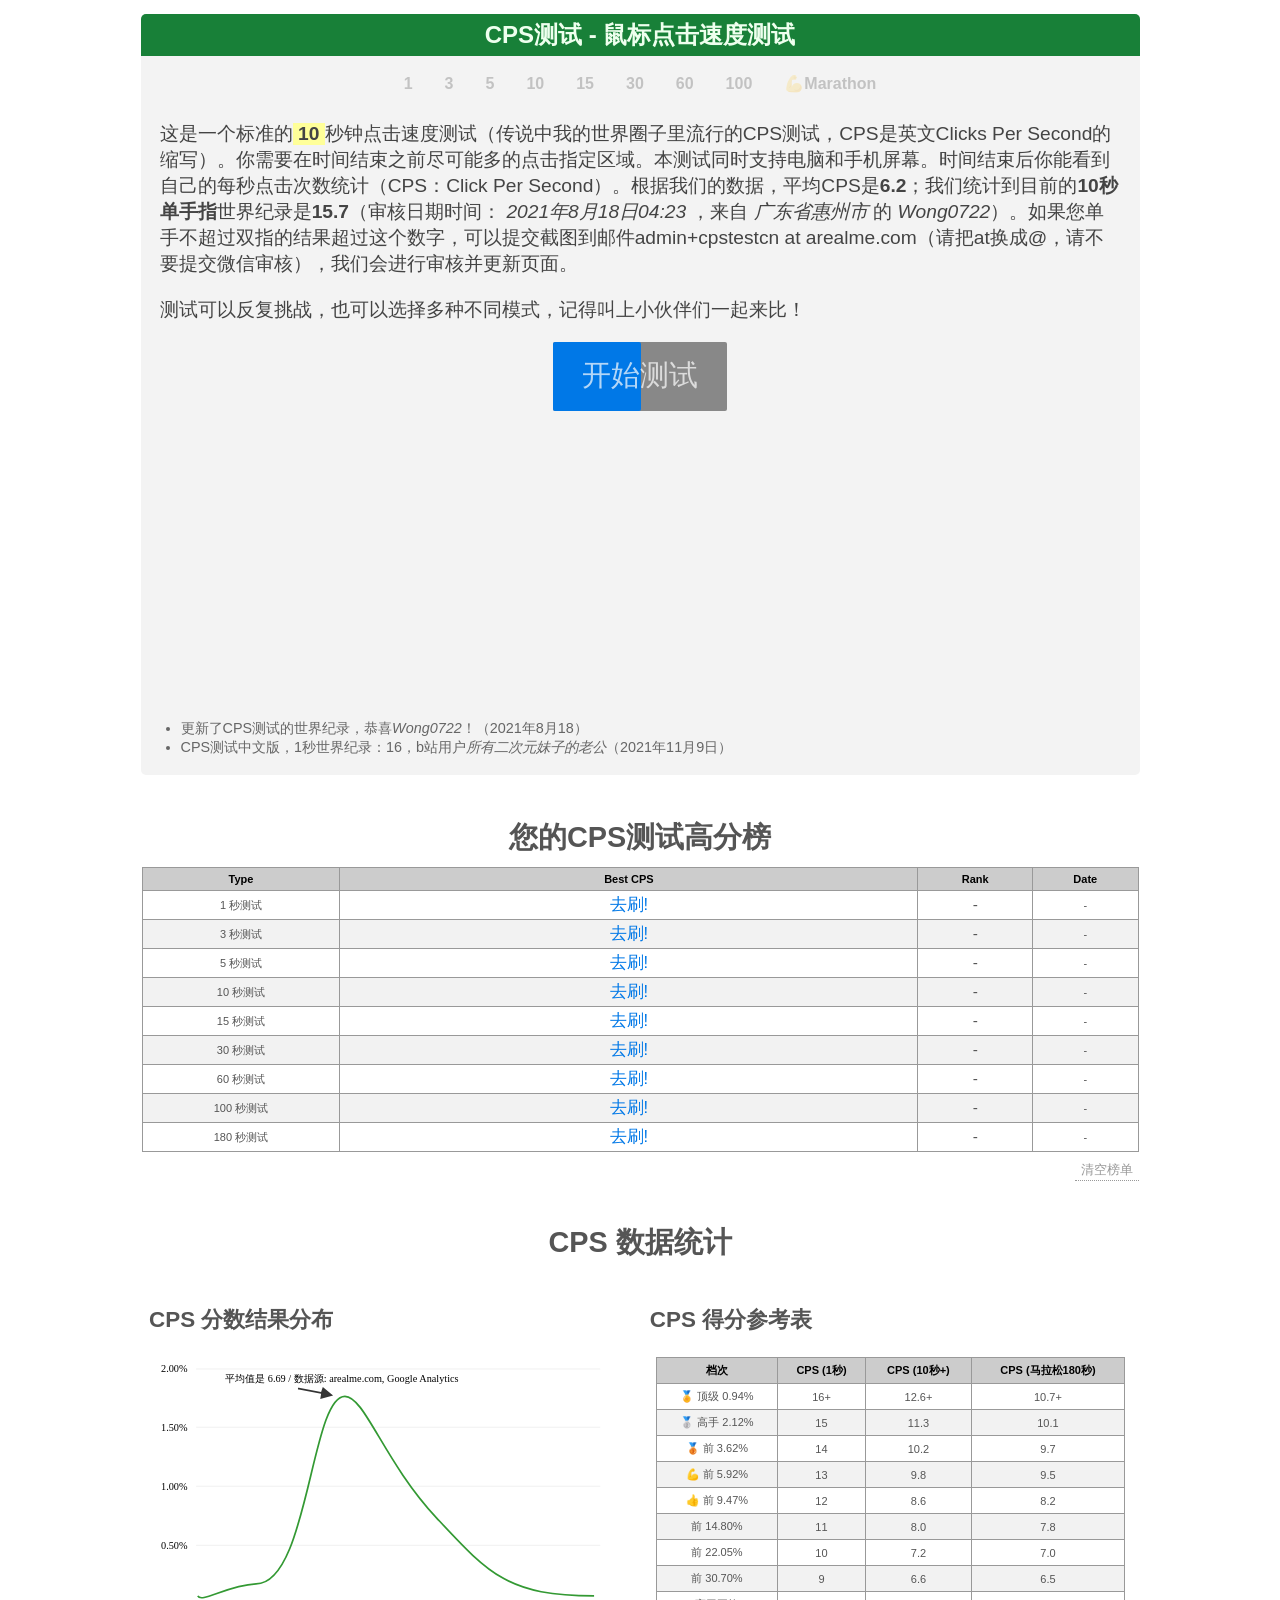
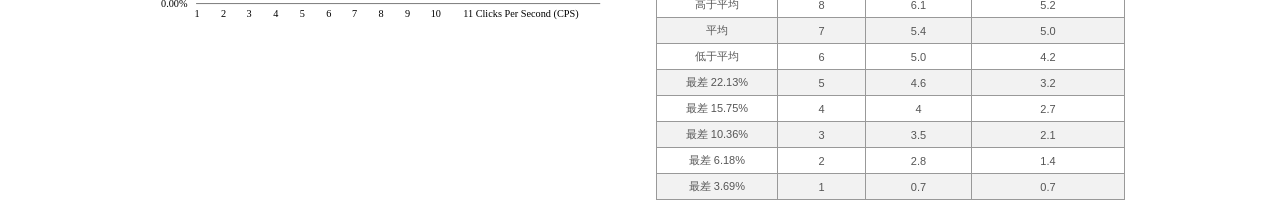
<file: index.html>
<html xmlns="http://www.w3.org/1999/xhtml" lang="en">

<head>
	<meta http-equiv="Content-Type" content="text/html; charset=utf-8" />
	<meta name="description" content="HTTrack is an easy-to-use website mirror utility. It allows you to download a World Wide website from the Internet to a local directory,building recursively all structures, getting html, images, and other files from the server to your computer. Links are rebuiltrelatively so that you can freely browse to the local site (works with any browser). You can mirror several sites together so that you can jump from one toanother. You can, also, update an existing mirror site, or resume an interrupted download. The robot is fully configurable, with an integrated help" />
	<meta name="keywords" content="httrack, HTTRACK, HTTrack, winhttrack, WINHTTRACK, WinHTTrack, offline browser, web mirror utility, aspirateur web, surf offline, web capture, www mirror utility, browse offline, local  site builder, website mirroring, aspirateur www, internet grabber, capture de site web, internet tool, hors connexion, unix, dos, windows 95, windows 98, solaris, ibm580, AIX 4.0, HTS, HTGet, web aspirator, web aspirateur, libre, GPL, GNU, free software" />
	<title>Local index - HTTrack Website Copier</title>
  <!-- Mirror and index made by HTTrack Website Copier/3.49-4 [XR&CO'2014] -->
	<style type="text/css">
	<!--

body {
	margin: 0;  padding: 0;  margin-bottom: 15px;  margin-top: 8px;
	background: #77b;
}
body, td {
	font: 14px "Trebuchet MS", Verdana, Arial, Helvetica, sans-serif;
	}

#subTitle {
	background: #000;  color: #fff;  padding: 4px;  font-weight: bold; 
	}

#siteNavigation a, #siteNavigation .current {
	font-weight: bold;  color: #448;
	}
#siteNavigation a:link    { text-decoration: none; }
#siteNavigation a:visited { text-decoration: none; }

#siteNavigation .current { background-color: #ccd; }

#siteNavigation a:hover   { text-decoration: none;  background-color: #fff;  color: #000; }
#siteNavigation a:active  { text-decoration: none;  background-color: #ccc; }


a:link    { text-decoration: underline;  color: #00f; }
a:visited { text-decoration: underline;  color: #000; }
a:hover   { text-decoration: underline;  color: #c00; }
a:active  { text-decoration: underline; }

#pageContent {
	clear: both;
	border-bottom: 6px solid #000;
	padding: 10px;  padding-top: 20px;
	line-height: 1.65em;
	background-image: url(backblue.gif);
	background-repeat: no-repeat;
	background-position: top right;
	}

#pageContent, #siteNavigation {
	background-color: #ccd;
	}


.imgLeft  { float: left;   margin-right: 10px;  margin-bottom: 10px; }
.imgRight { float: right;  margin-left: 10px;   margin-bottom: 10px; }

hr { height: 1px;  color: #000;  background-color: #000;  margin-bottom: 15px; }

h1 { margin: 0;  font-weight: bold;  font-size: 2em; }
h2 { margin: 0;  font-weight: bold;  font-size: 1.6em; }
h3 { margin: 0;  font-weight: bold;  font-size: 1.3em; }
h4 { margin: 0;  font-weight: bold;  font-size: 1.18em; }

.blak { background-color: #000; }
.hide { display: none; }
.tableWidth { min-width: 400px; }

.tblRegular       { border-collapse: collapse; }
.tblRegular td    { padding: 6px;  background-image: url(fade.gif);  border: 2px solid #99c; }
.tblHeaderColor, .tblHeaderColor td { background: #99c; }
.tblNoBorder td   { border: 0; }


// -->
</style>

</head>

<table width="76%" border="0" align="center" cellspacing="0" cellpadding="3" class="tableWidth">
	<tr>
	<td id="subTitle">HTTrack Website Copier - Open Source offline browser</td>
	</tr>
</table>
<table width="76%" border="0" align="center" cellspacing="0" cellpadding="0" class="tableWidth">
<tr class="blak">
<td>
	<table width="100%" border="0" align="center" cellspacing="1" cellpadding="0">
	<tr>
	<td colspan="6"> 
		<table width="100%" border="0" align="center" cellspacing="0" cellpadding="10">
		<tr> 
		<td id="pageContent"> 
<!-- ==================== End prologue ==================== -->

	<meta name="generator" content="HTTrack Website Copier/3.x">
	<TITLE>Local index - HTTrack</TITLE>
</HEAD>
<BODY>
<H1 ALIGN=Center>Index of locally available sites:</H1>
	<TABLE BORDER="0" WIDTH="100%" CELLSPACING="1" CELLPADDING="0">
		<TR>
			<TD BACKGROUND="fade.gif">
				&middot;
					<A HREF="moyu.games/games/click-speed-test/index.html">
						CPS测试 - 鼠标点击速度测试
					</A>		
			</TD>
		</TR>
	</TABLE>
	<BR>
	<BR>
	<BR>
  	<H6 ALIGN="RIGHT">
	<I>Mirror and index made by HTTrack Website Copier [XR&amp;CO'2008]</I>
	</H6>
	<!-- Mirror and index made by HTTrack Website Copier/3.49-4 [XR&CO'2014] -->
	<!-- Thanks for using HTTrack Website Copier! -->
	<meta HTTP-EQUIV="Refresh" CONTENT="0; URL=moyu.games/games/click-speed-test/index.html">


<!-- ==================== Start epilogue ==================== -->
		</td>
		</tr>
		</table>
	</td>
	</tr>
	</table>
</td>
</tr>
</table>

<table width="76%" border="0" align="center" valign="bottom" cellspacing="0" cellpadding="0">
	<tr>
	<td id="footer"><small>&copy; 2008 Xavier Roche & other contributors - Web Design: Leto Kauler.</small></td>
	</tr>
</table>

</body>

</html>
</file>
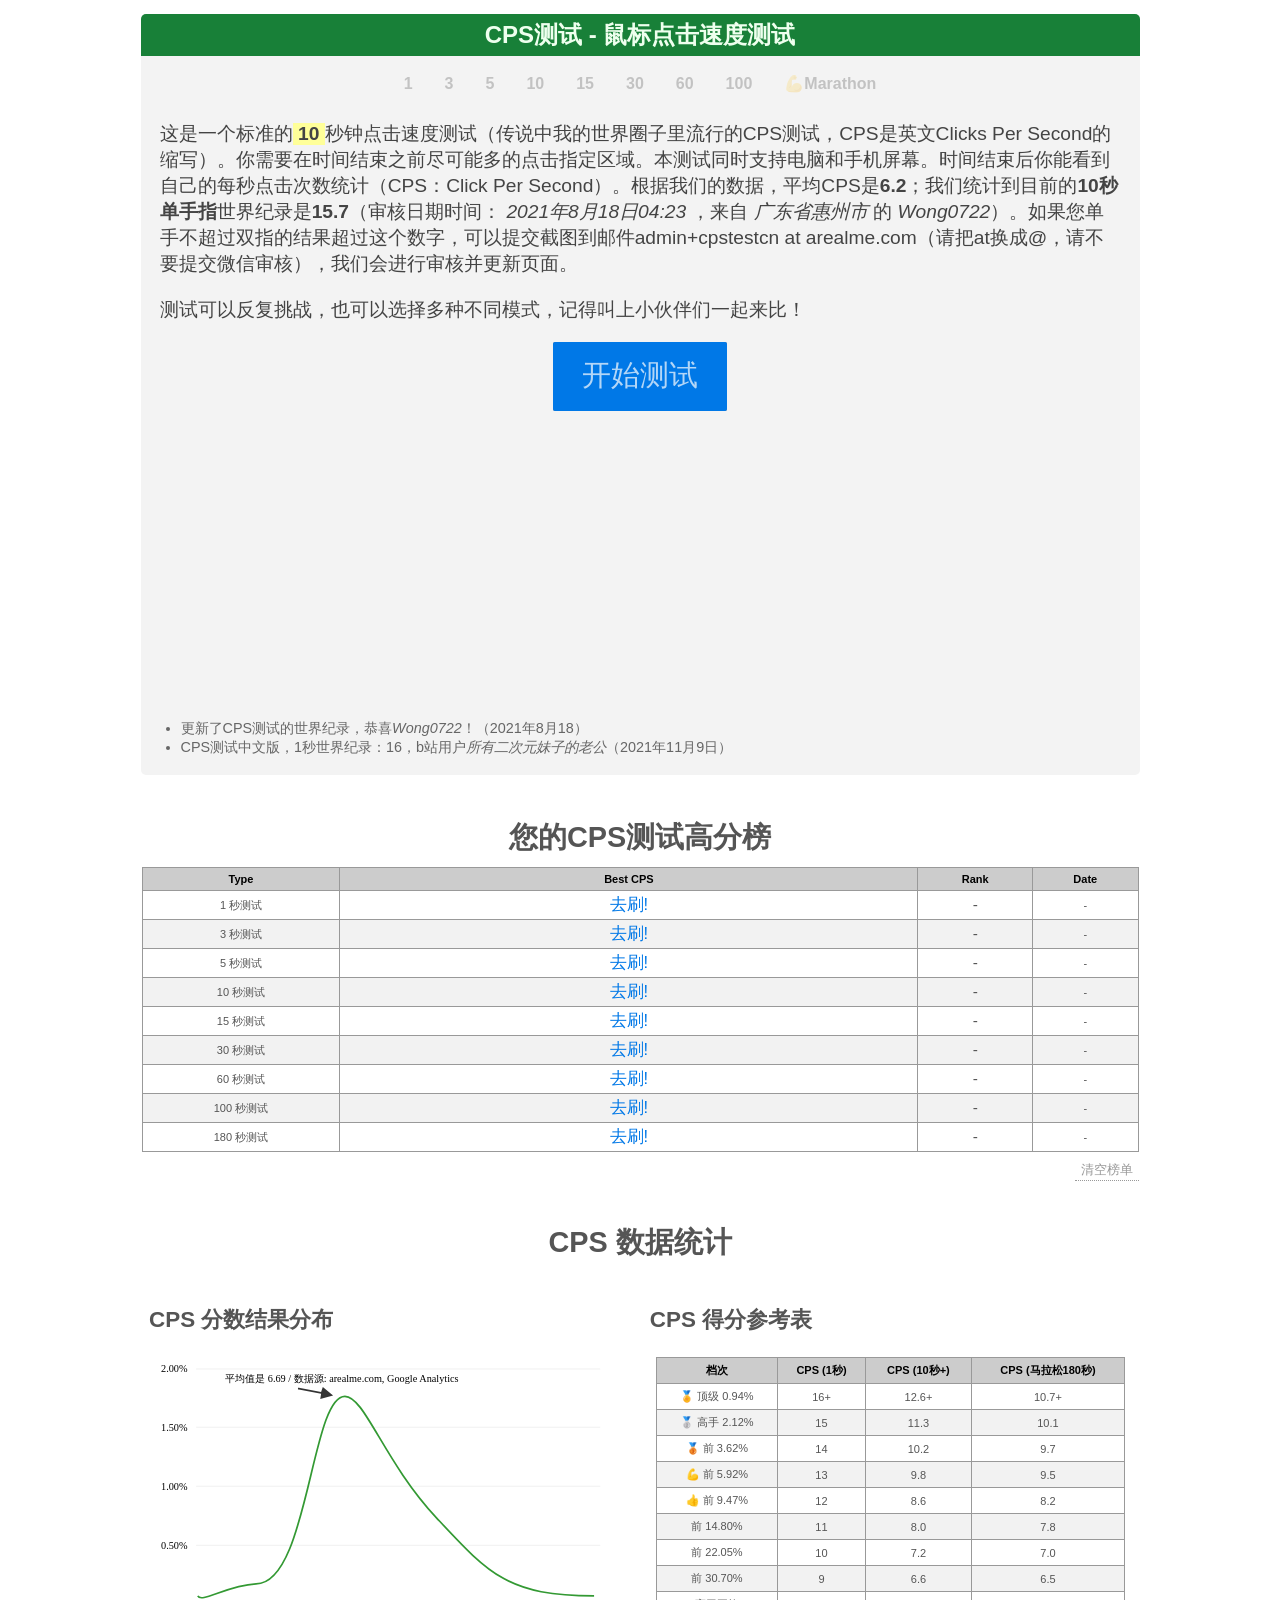
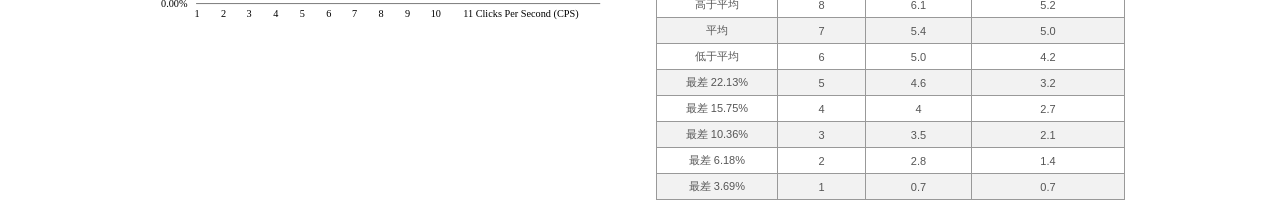
<file: moyu.games/games/click-speed-test/index.html>
<!DOCTYPE html>
<html lang=zh-CN dir=ltr>


<!-- Mirrored from moyu.games/games/click-speed-test/ by HTTrack Website Copier/3.x [XR&CO'2014], Sun, 30 Apr 2023 06:39:33 GMT -->
<head>
    <title>CPS测试 - 鼠标点击速度测试</title>
    <meta name=description content=你是否有好奇过自己每秒能点多少下鼠标，或屏幕？来挑战一下这个测试吧！>
    <meta http-equiv=Content-Type content="text/html; charset=utf-8">
    <meta name=keywords content=点击测试,点击速度测试,点击速度在线测试>
    <meta name=viewport content="width=device-width,initial-scale=1,maximum-scale=5">

    <style>
        body,
        html {
            margin: 0;
            cursor: default;
            font-size: 1em;
            font-family: "Helvetica Neue", Helvetica, "Lucida Grande", "Lucida Sans Unicode", Arial, Verdana, sans-serif
        }

        @media only screen and (max-width:720px) {

            body,
            html {
                height: 100%;
                margin: 0;
                cursor: default;
                font-size: 1em;
                -webkit-text-size-adjust: none
            }
        }

        @media only screen and (min-width:970px) {

            body body,
            html body {
                font-size: 1.2em
            }

            body .hint,
            html .hint {
                max-width: 999px
            }
        }

        .answer,
        a,
        button {
            user-select: none
        }

        .ans-on {
            border-color: #000;
            box-shadow: #000 0 0 0 1pt
        }

        .i18n-links a,
        .quizzes a {
            margin: 9px;
            padding: 3px;
            color: #888;
            display: none
        }

        input {
            font-size: 1em
        }

        input[type=button],
        input[type=submit] {
            -webkit-appearance: button;
            cursor: pointer
        }

        a,
        button {
            cursor: pointer
        }

        .hidden {
            display: none
        }

        .pure-button {
            font-family: inherit;
            font-size: 100%;
            padding: .5em 1em;
            color: #444;
            color: rgba(0, 0, 0, .8);
            border: 1px solid #999;
            border: 0 transparent;
            background-color: #e6e6e6;
            text-decoration: none;
            border-radius: 2px
        }

        .pure-button::-moz-focus-inner {
            padding: 0;
            border: 0
        }

        .pure-button-hover,
        .pure-button:focus,
        .pure-button:hover {
            background-image: linear-gradient(transparent, rgba(0, 0, 0, .05) 40%, rgba(0, 0, 0, .1))
        }

        .pure-button:focus {
            outline: 0
        }

        .pure-button-acitve,
        .pure-button:active {
            box-shadow: 0 0 0 1px rgba(0, 0, 0, .15) inset, 0 0 6px rgba(0, 0, 0, .2) inset
        }

        .pure-button-disabled,
        .pure-button-disabled:active,
        .pure-button-disabled:focus,
        .pure-button-disabled:hover,
        .pure-button[disabled],
        .pure-button[disabled]:active,
        .pure-button[disabled]:focus,
        .pure-button[disabled]:hover {
            border: 0;
            background-image: none;
            opacity: .4;
            cursor: not-allowed;
            box-shadow: none
        }

        .pure-button-hidden {
            display: none
        }

        .pure-button-primary,
        .pure-button-selected,
        a.pure-button-primary,
        a.pure-button-selected,
        button.pure-button-primary,
        button.pure-button-selected {
            background-color: #0078e7;
            color: #fff
        }

        h1 {
            line-height: 1em;
            font-size: 1.25em;
            padding: .25em 0;
            margin: 0;
            text-align: center;
            line-height: 1em;
            font-size: 1.25em;
            padding: .38em;
            margin: 0;
            text-align: center;
            border-radius: 5px 5px 0 0;
            background: #188038;
            color: #efe
        }

        @media only screen and (max-width:720px) {
            h1 {
                font-size: 1.25em;
                font-weight: 700
            }
        }

        h2 {
            text-align: center;
            font-size: .8em
        }

        .hint {
            width: 98%;
            font-size: 1em;
            background: #f3f3f3;
            border-radius: 5px;
            color: #444;
            margin: 10px auto;
            padding: 0 0 4px 0;
            text-align: left
        }

        @media only screen and (max-width:480px) {
            .hint {
                font-size: .75em;
                margin-top: 6px
            }
        }

        .question_view {
            margin: 20px auto;
            max-width: 640px;
            width: 90%;
            padding: 0 0 200px 0
        }

        .question_view img {
            background: rgba(99, 99, 99, .2)
        }

        #progress {
            background: #eef;
            line-height: 1em;
            height: 4px;
            font-size: 1em;
            padding: 0;
            margin: 0;
            text-align: center;
            position: relative
        }

        #progress-bg {
            background: linear-gradient(to right, #17aacc, #51519f);
            width: 0;
            height: 4px;
            position: absolute;
            transition: all .2s ease-out
        }

        #progress-counter {
            display: none
        }

        #progress {
            visibility: hidden
        }

        #collection {
            display: none;
            position: relative
        }

        #collection img {
            aspect-ratio: 2
        }

        #collection>li {
            zoom: 1;
            padding: .625em 0;
            list-style: none;
            display: none
        }

        #collection>li:after {
            clear: both;
            height: 0;
            content: "\20";
            overflow: hidden
        }

        #result {
            display: none;
            text-align: center;
            font-size: 1em
        }

        .main_view {
            margin: 10px auto;
            box-sizing: border-box
        }

        @media only screen and (max-width:720px) {
            .main_view {
                margin: 20px auto 0;
                position: relative;
                padding: 0
            }
        }

        @media only screen and (min-width:880px) {
            .main_view {
                max-width: 970px
            }
        }

        .question {
            font-weight: 700;
            font-size: 1.25em;
            margin-bottom: 1em
        }

        .answer {
            border-radius: 5px;
            font-size: 1em;
            margin: 5px 0 15px;
            padding: 9px;
            cursor: pointer;
            border: 2px solid #363;
            border-width: 1px;
            border-color: #bbb;
            color: #333;
            box-shadow: 0 2px 8px -5px
        }

        .answer:hover {
            border-color: #000
        }

        @media only screen and (max-width:720px) {
            .answer {
                margin-left: .25em
            }
        }

        #splash {
            text-align: center;
            margin: 0 auto
        }

        #splash p {
            padding: 0 1em
        }

        #start0 {
            text-align: center
        }

        #start {
            margin: 0 auto 9px;
            position: relative;
            background: #888;
            font-size: 1.5em
        }

        #start:hover #progress-inner {
            background: #075398;
            transition: ease-in-out .2s all
        }

        .progress-button .content {
            position: relative;
            display: block;
            z-index: 9;
            opacity: .7;
            transition: all .2s ease-out
        }

        .progress-button .progress {
            background: #148544
        }

        #progress-inner {
            border-radius: 2px;
            position: absolute;
            left: 0;
            top: 0;
            background: #0078e7;
            height: 100%
        }

        #loading {
            display: none;
            text-align: center
        }

        #result_details {
            background: #fff;
            display: none;
            padding-bottom: 10px;
            font-size: .9em;
            text-align: center;
            padding: .5em
        }

        @media only screen and (max-width:480px) {
            #result_details {
                border: none
            }
        }

        #update-info {
            font-size: .75em;
            color: #666
        }

        #update-info li {
            padding-right: 15px
        }

        #fast-wrap {
            text-align: center;
            vertical-align: top;
            margin: 36px 0 30px
        }

        #social-btnext {
            height: 60px
        }

        @media only screen and (max-width:480px) {
            #social-btnext {
                height: 50px
            }
        }

        #more-btnext {
            margin-top: 15px;
            height: 50px
        }

        .blink_me {
            animation-name: blinker;
            animation-duration: 1s;
            animation-timing-function: linear;
            animation-iteration-count: infinite
        }

        @keyframes blinker {
            0% {
                opacity: 1
            }

            50% {
                opacity: 0
            }

            100% {
                opacity: 1
            }
        }

        .i18n_links,
        .samelang_links {
            margin-top: 15px;
            font-family: "Lucida Grande", "Lucida Sans Unicode", Helvetica, Arial, Verdana, sans-serif;
            list-style-type: circle;
            color: #ccc
        }

        .i18n_links a,
        .samelang_links a {
            text-decoration: none;
            color: #999
        }

        .i18n_links a:hover,
        .samelang_links a:hover {
            text-decoration: underline;
            color: #000
        }

        .i18n_links a.current,
        .samelang_links a.current {
            color: #000;
            font-weight: 700
        }

        .samelang_links_img {
            text-align: center;
            margin: 30px auto 0;
            max-width: 999px;
            width: 98%;
            display: flex;
            flex-wrap: wrap;
            justify-content: space-between
        }

        .samelang_links_img a {
            margin: 10px 0;
            box-shadow: 0 1px 5px 0 rgba(38, 38, 38, .1);
            color: #000;
            text-decoration: none;
            box-sizing: border-box;
            border-radius: 5px;
            vertical-align: top;
            width: 32.5%
        }

        .samelang_links_img a:hover {
            color: #0078e7;
            box-shadow: 0 6px 16px rgba(0, 0, 0, .5)
        }

        @media only screen and (max-width:480px) {
            .samelang_links_img a {
                color: #000;
                width: 49%;
                margin: 10px 1px;
                background: 0 0;
                border: none;
                vertical-align: top
            }
        }

        @media only screen and (max-width:480px) {
            .samelang_links_img {
                margin-top: 30px
            }
        }

        @media only screen and (max-width:720px) {
            .samelang_links {
                list-style: none
            }

            .samelang_links a {
                display: block;
                margin: 10px 0 10px -10px;
                padding: 10px 0;
                font-size: 1em;
                text-align: center
            }
        }

        .samelang_links_img b {
            display: block;
            font-size: .8em;
            padding: 3px 0 5px;
            text-decoration: none;
            word-wrap: break-word;
            max-width: 200px;
            text-align: center;
            margin: 0 auto
        }

        .samelang_links_img img {
            width: 100%;
            border-radius: 5px 5px 0 0;
            height: inherit;
            margin: 0
        }

        .leader_ad_banner,
        .lowerad {
            text-align: center;
            margin: 5px 2px
        }

        ins {
            max-width: 970px;
            margin: 0 auto
        }

        .ad-desktop,
        .ad-desktop ins {
            min-height: 250px
        }

        .ad-mobile {
            min-height: 100px
        }

        .lowerad {
            min-height: 280px
        }

        @media only screen and (max-width:480px) {
            .lowerad {
                height: 304px !important
            }
        }

        @media only screen and (max-width:720px) {
            .lowerad {
                height: 304px !important
            }
        }

        @media (width:360px) {
            .lowerad {
                height: 304px !important
            }
        }

        @media (width:375px) {
            .lowerad {
                height: 315px !important
            }
        }

        @media (width:390px) {
            .lowerad {
                height: 330px !important
            }
        }

        @media (width:414px) {
            .lowerad {
                height: 348px !important
            }
        }

        @media only screen and (min-width:880px) {
            .lowerad {
                height: 250px !important
            }
        }

        @media only screen and (min-width:970px) {
            .lowerad {
                height: 250px !important
            }
        }

        @media only screen and (min-width:971px) {
            .ad-mobile {
                display: none !important
            }
        }

        @media only screen and (max-width:970px) {
            .ad-desktop {
                display: none !important
            }
        }

        .again {
            display: block;
            text-align: center;
            width: 67%;
            max-width: 300px;
            margin: 25px auto 9px;
            padding: 10px 5px;
            text-decoration: none;
            border: 1px solid #bbb;
            color: #666;
            position: relative;
            border-radius: 5px;
            background: #fff
        }

        .again svg {
            position: absolute;
            left: 10px;
            top: 9px;
            transition: .2s ease-out
        }

        .again:hover {
            border-color: #777;
            color: #333
        }

        .again:hover svg {
            transform: rotate(-90deg)
        }

        .foot-links {
            margin: 50px 0
        }

        .foot-links p {
            padding: 0;
            margin: 0
        }

        .foot-links a {
            display: inline-block;
            margin: 10px;
            font-size: 12px;
            text-decoration: none;
            color: #050
        }

        @media only screen and (max-width:480px) {
            #chart-container {
                width: 100%;
                pointer-events: none
            }
        }

        #prestige_hack {
            font-size: 12px;
            margin: 18px;
            text-align: center;
            color: #006
        }

        .momo {
            margin: 40px 0 9px;
            font-size: .8em;
            color: #999;
            opacity: 0
        }

        #features_details,
        #question_details {
            display: none
        }

        #qe-rslt-title {
            color: #666
        }

        #qe-rslt-title b {
            color: #000;
            margin: 0 9px
        }

        #homelink {
            width: 98%;
            margin: 30px auto;
            display: flex;
            justify-content: space-between;
            max-width: 999px
        }

        #homelink a {
            color: #eee;
            background: #006400;
            padding: 16px 21px;
            text-decoration: none;
            display: inline-flex;
            justify-content: center;
            align-items: center;
            width: 49.5%;
            max-width: 500px;
            box-sizing: border-box;
            border-radius: 5px;
            font-size: 20px
        }

        #homelink a svg {
            margin-right: 6px
        }

        #homelink #qr_generator_web {
            background: #666
        }

        @media only screen and (max-width:480px) {
            #homelink a#qr_generator_web {
                margin-top: 3px;
                font-size: .9em;
                padding: 11px
            }

            #homelink {
                flex-direction: column
            }

            #homelink a {
                width: 100%
            }

            #homelink {
                justify-content: space-around
            }
        }

        .arm-easeout-slow {
            transition: all 1s ease-out
        }

        .arm-easeout {
            transition: all .2s ease-out
        }

        ::-moz-selection {
            background: #060;
            color: #9f9
        }

        ::selection {
            background: #060;
            color: #9f9
        }

        @media (prefers-color-scheme:dark) {
            ::-moz-selection {
                background: #090;
                color: #000
            }

            ::selection {
                background: #090;
                color: #000
            }
        }
    </style>
    <style>
        #iq-number {
            font-size: 6em;
            margin: 0
        }

        #iq-description {
            font-size: 1em;
            font-weight: 700;
            margin: 0;
            padding: 10px;
            border-radius: 15px
        }

        #iq-description span {
            white-space: nowrap
        }

        .iq-result-ing {
            color: #666
        }

        .iq-result-show {
            color: #333
        }

        table.q {
            margin-top: 5px;
            font-size: .7em;
            font-weight: 400;
            text-align: center;
            border-collapse: collapse;
            border-spacing: 0
        }

        table.q td {
            border: 1px #bbb solid;
            padding: 5px
        }

        .ddd {
            white-space: normal;
            text-align: left
        }

        .dd1 {
            white-space: normal;
            text-align: center
        }

        .xxx {
            font-size: 22px;
            vertical-align: middle;
            margin: 5px auto;
            font-weight: 400
        }

        .meta-score {
            font-size: .5em
        }

        .ans-correct,
        .ans-incorrect {
            background-repeat: no-repeat;
            background-position-x: right;
            background-position-y: center
        }

        .ans-correct {
            background-image: url([data-uri])
        }

        .ans-incorrect {
            background-image: url([data-uri])
        }
    </style>
    <style>
        table.extra-hv {
            margin: 9px auto 0;
            font-size: 11px;
            border-collapse: collapse;
            width: 100%
        }

        table.extra-hv td,
        table.extra-hv th {
            text-align: center;
            border: 1px solid #999;
            padding: 5px
        }

        table.extra-hv th {
            background: #ccc;
            color: #000
        }

        table.extra-hv tr:nth-child(even) {
            background-color: #f2f2f2
        }

        #tips_extra {
            flex-wrap: wrap;
            display: flex;
            justify-content: space-evenly;
            max-width: 1015px;
            margin: 0 auto;
            text-align: left;
            color: #555
        }

        .subtip {
            width: 48%;
            padding: 9px;
            box-sizing: border-box
        }

        .subtip h3 {
            margin-left: -6px
        }

        #splash .subtip p {
            padding: 0
        }

        .subtip.submain {
            width: 100%
        }

        .subtip.submain h2 {
            font-size: 1.5em;
            margin-bottom: 0
        }

        @media (max-width:780px) {
            .subtip h3 {
                margin-left: 0
            }

            #tips_extra {
                flex-direction: column
            }

            .subtip {
                width: 100%
            }
        }

        @media (min-width:1900px) {
            #tips_extra {
                max-width: 1525px
            }
        }
    </style>
    <style>
        #cpsopt {
            display: inline-block;
            width: 32px;
            background: #ff9;
            text-align: center
        }

        #iq-description {
            min-height: 144px;
            box-sizing: border-box;
            position: relative;
            z-index: 9
        }

        #secpick {
            text-align: center;
            margin-top: 9px;
            font-size: 12px
        }

        #secpick b {
            padding: 9px 16px;
            display: inline-block;
            cursor: pointer;
            color: rgba(0, 0, 0, .2);
            transition: ease-in-out .1s all;
            font-size: 16px
        }

        #secpick b:hover {
            color: #000
        }

        #secpick b:first-child {
            margin-left: 9px
        }

        #secpick b:last-child {
            margin-right: 9px
        }

        #secpick .sp_cur {
            background: #0077c5;
            color: #fff;
            pointer-events: none;
            cursor: default
        }

        .kmh_num {
            font-size: 20px
        }

        .kmh_txt {
            font-size: 14px;
            margin-right: 9px;
            opacity: .8
        }

        .mph_num {
            font-size: 18px
        }

        .mph_txt {
            font-size: 12px;
            opacity: .8
        }

        .meta-speed {
            color: #000;
            opacity: .35;
            transition: 1s
        }

        .meta-final {
            opacity: .7
        }

        @media only screen and (max-width:480px) {
            #secpick b {
                font-size: 10px
            }
        }

        #cps-chart {
            padding: 9px;
            box-sizing: border-box;
            border: 1px solid #aba
        }

        ul#collection {
            position: absolute !important;
            left: 50%;
            top: 50%;
            transform: translate(-50%, -50%)
        }

        .cps-animal {
            right: 0;
            bottom: 0;
            position: absolute;
            width: 65%
        }

        .animal-bg-left {
            left: 0;
            bottom: 0;
            position: absolute
        }

        .animal-bg-right {
            right: 0;
            bottom: 0;
            width: 82%;
            position: absolute
        }

        #snapshot-container {
            text-align: left;
            margin: 90px 0;
            position: relative
        }

        #iq-number,
        #qe-rslt-title {
            padding-left: 25px
        }

        #iq-description {
            padding-left: 32px
        }

        .animal-name {
            color: #000
        }

        #reset-local-wrap,
        .local-records {
            max-width: 999px
        }

        #reset-local-wrap {
            margin: auto
        }

        .local-records tr:nth-child(even) {
            background-color: initial
        }

        .local-records td:nth-child(2) {
            font-size: 1.5em;
            font-weight: 700;
            clip-path: inset(0);
            position: relative;
            min-width: 180px
        }

        .local-records td:nth-child(2) .record-score,
        .local-records td:nth-child(2) .takenow.has-record {
            transition: .2s ease-in;
            position: absolute;
            top: -150%;
            left: 50%;
            transform: translate(-50%, -50%)
        }

        .local-records td:nth-child(2):hover .takenow.has-record {
            top: 50%
        }

        .local-records td:nth-child(2) .record-score {
            top: 50%
        }

        .local-records td:nth-child(2):hover .record-score {
            top: 150%
        }

        .takenow {
            display: block;
            position: absolute;
            top: 50%;
            left: 50%;
            transform: translate(-50%, -50%);
            color: #0078e7;
            cursor: pointer;
            font-weight: 400;
            width: 100%;
            padding: 9px
        }

        .takenow:hover {
            color: red
        }

        .local-records td:nth-child(3) {
            font-size: 1.4em
        }

        #reset-local-wrap {
            text-align: right;
            margin-top: 5px
        }

        #reset-local {
            border: none;
            background: 0 0;
            border-bottom: 1px dotted #999;
            color: #999
        }

        @media only screen and (max-width:480px) {
            .local-records td:nth-child(2) {
                font-size: 1.1em;
                font-weight: 400
            }

            .local-records td:nth-child(3) {
                font-size: 1.1em
            }

            .local-records td:nth-child(4) {
                width: 50px
            }

            #secpick b {
                padding: 9px
            }
        }
    </style>
    <style>
        .rcmd-qz {
            padding: 0 1em;
            text-align: center
        }

        .rcmd-qz h6 {
            margin: 2em 0 0;
            text-align: center;
            font-size: 1em;
            font-weight: 400
        }

        .rcmd-qz a {
            border: 1px solid #00880073;
            box-sizing: border-box;
            padding: 3px 9px;
            display: inline-block;
            color: #080;
            background: #eaf0ea;
            font-size: .7em;
            text-decoration: none;
            border-radius: 4px;
            transition: .1s
        }

        .rcmd-qz a.rcmd-crnt,
        .rcmd-qz a:hover,
        .result_case.rcmd-qz a.rcmd-crnt,
        .result_case.rcmd-qz a:hover {
            color: #fff;
            background: #494
        }

        .rcmd-qz ul {
            margin-top: .6em;
            padding: 0;
            list-style: none
        }

        .rcmd-qz ul li {
            display: inline-block;
            margin: 5px 3px
        }

        .result_case {
            text-align: left;
            background: #efe;
            padding: 15px !important;
            border: 1px solid #6a6;
            border-radius: 5px;
            margin: 1em auto
        }

        .result_case.rcmd-qz {
            text-align: center
        }

        .result_case.rcmd-qz a {
            background: #b9f5b9
        }
    </style>
    <style id=darkmode>
        @media (prefers-color-scheme:dark) {
            body {
                background: #000
            }

            h1 {
                background: #0e4c21;
                color: #fff;
                opacity: .87
            }

            .hint {
                background: #1d1d1d;
                color: #a4a4a4
            }

            #update-info {
                color: #707070
            }

            #update-info span {
                background: #131 !important;
                color: #898 !important
            }

            #progress {
                background: #666
            }

            .questionWrapper {
                color: rgba(255, 255, 255, .6)
            }

            .answer {
                color: rgba(255, 255, 255, .6);
                background-color: #1d1d1d;
                border-color: #373737;
                box-shadow: none
            }

            .answer:hover {
                border-color: #357238;
                background-color: #1f2720
            }

            .ans-on {
                border-color: #777;
                box-shadow: #777 0 0 0 1pt
            }

            .ow-open-btn {
                background: #323232 !important;
                color: rgba(255, 255, 255, .6) !important
            }

            .ow-open-btn svg path {
                fill: rgba(255, 255, 255, .6) !important
            }

            .ow-open-btn:hover {
                color: #fff !important;
                background: #1d1d1d !important
            }

            .ow-open-btn:hover svg path {
                fill: #fff !important
            }

            .samelang_links_img a {
                background: #010 !important;
                color: #686 !important
            }

            .samelang_links_img img {
                filter: brightness(.6) !important
            }

            .samelang_links_img a:hover {
                background: #000 !important;
                color: #9a9 !important
            }

            .samelang_links_img a:hover img {
                filter: brightness(1) !important
            }

            #qe-rslt-title {
                color: #888 !important
            }

            #qe-rslt-title b {
                color: #aaa !important
            }

            #result_details {
                background: #000
            }

            .again {
                background: #1d1d1d;
                color: rgba(255, 255, 255, .6);
                border: 1px solid #373737
            }

            .again:hover {
                border-color: #357238;
                background: #1f2720;
                color: rgba(255, 255, 255, .6)
            }

            #iq-description {
                border-color: transparent
            }

            .subtip {
                color: #999
            }

            .subtip h3 {
                color: #aaa
            }

            #homelink #arealme_home {
                color: rgba(255, 255, 255, .6);
                background: #0e4c21 !important
            }

            #homelink #arealme_home svg path {
                fill: #92c18b
            }

            #homelink #qr_generator_web {
                background: #242424 !important
            }

            #homelink #qr_generator_web svg rect {
                fill: rgba(255, 255, 255, .3)
            }

            .cps-test-stats path#cps-svg-arrow,
            .cps-test-stats text {
                fill: #aaa !important
            }

            .rcmd-qz a {
                border: 1px solid #3a413b;
                background: #1f2720;
                color: #459944
            }

            .result_case {
                background: #111;
                border: none
            }

            .result_case.rcmd-qz a {
                border: 1px solid #3a413b;
                background: #1f2720;
                color: #459944
            }

            .rcmd-qz h6 {
                color: #898
            }

            .rcmd-qz a.rcmd-crnt,
            .rcmd-qz a:hover,
            .result_case.rcmd-qz a.rcmd-crnt,
            .result_case.rcmd-qz a:hover {
                color: #fff;
                opacity: .87;
                border: 1px solid #4d8350
            }

            table.extra-hv {
                color: #999
            }

            table.extra-hv td {
                background: #111;
                color: #999
            }

            table.extra-hv th {
                background: #333;
                color: #aaa
            }

            table.extra-hv tr:nth-child(even) td {
                background-color: #222
            }

            table.extra-hv tbody {
                background: #121
            }

            nav#cps-tests a:hover {
                color: #fff !important
            }

            .curr {
                color: #565 !important
            }

            #secpick b {
                color: #686
            }

            #secpick b:hover {
                color: #9a9
            }

            #secpick .sp_cur {
                background: #047
            }

            #cpsopt {
                color: #9b9;
                background: #121
            }

            ins iframe {
                opacity: .8
            }

            #arenatimer_wrap {
                color: #999 !important
            }

            .m2s_sec {
                color: #999 !important
            }

            .m2s_rd {
                color: #999 !important
            }

            #clickarena b {
                color: #565 !important
            }

            #clickarena {
                background: #010 !important
            }

            .ripple {
                background: #787 !important
            }

            #cps-chart {
                opacity: .3 !important;
                background: #90ee90
            }

            .animal-name,
            .meta-speed {
                color: #fff
            }

            .takenow {
                color: #5b9bd7
            }
        }
    </style>

</head>

<body>
    <style>
        nav#arm_topnav {
            color: #999;
            height: 42px;
            background: #e5e5e5;
            box-sizing: border-box;
            position: relative;
            z-index: 888
        }

        #arm_topnav_outwrap {
            max-width: 999px;
            width: 98%;
            margin: 0 auto
        }

        #arm_topnav_wrap {
            display: flex;
            height: 42px;
            align-items: center
        }

        nav#arm_topnav i {
            cursor: pointer;
            justify-content: center;
            display: flex;
            height: 42px;
            width: 42px
        }

        nav#arm_topnav i svg {
            width: 16px;
            vertical-align: middle
        }

        nav#arm_topnav i svg path {
            fill: #333
        }

        nav#arm_topnav i:hover {
            background: #ddd
        }

        nav#arm_topnav i:hover svg path {
            fill: #000
        }

        #arm_topnav_home {
            text-decoration: none;
            font-family: sans-serif, system-ui;
            font-weight: 700;
            margin-left: 9px
        }

        .nav-logo-t1 {
            color: #000
        }

        .nav-logo-t2 {
            color: #fd6331
        }

        #arm_topnav_home:hover {
            filter: brightness(1.2)
        }

        #arm_topnav_close {
            display: none
        }

        #arm_topnav_sidebar {
            display: none;
            background: #e5e5e5;
            padding: 9px 33px
        }

        #arm_topnav_sidebar h2 {
            text-align: left;
            margin-top: 0;
            margin-bottom: 9px;
            font-size: .9em;
            color: #000
        }

        #arm_topnav_sidebar ul {
            list-style: none;
            padding: 0;
            margin-top: 0
        }

        #arm_topnav_sidebar a {
            font-size: .8em;
            color: #000;
            text-decoration: none;
            padding: 5px 0;
            display: inline-block
        }

        #arm_topnav_sidebar a:hover {
            color: #188038
        }

        #nav-overlay {
            position: fixed;
            z-index: 10;
            top: 0;
            left: 0;
            height: 100%;
            width: 100%;
            background: #000000AA;
            -webkit-backdrop-filter: blur(30px);
            backdrop-filter: blur(30px);
            display: none
        }

        .arm_top_nav_cards {
            display: flex;
            flex-wrap: wrap
        }

        .arm_top_nav_card {
            width: 270px;
            margin: 10px 0 10px 0
        }

        @media only screen and (max-width:600px) {
            .arm_top_nav_card {
                width: 100%
            }

            #arm_topnav_sidebar h2,
            .arm_top_nav_cards {
                text-align: center
            }
        }

        @media (prefers-color-scheme:dark) {
            nav#arm_topnav {
                background: #31353e
            }

            .nav-logo-t1 {
                color: #bbb
            }

            nav#arm_topnav i svg path {
                fill: #bbb
            }

            #arm_topnav_sidebar {
                background: #31353e
            }

            #arm_topnav_sidebar a {
                color: #bbb
            }

            #arm_topnav_sidebar h2 {
                color: #ddd
            }

            #arm_topnav_sidebar a:hover {
                color: #fff
            }

            nav#arm_topnav i:hover {
                background: #2c3038
            }

            nav#arm_topnav i:hover svg path {
                fill: #fff
            }
        }
    </style>


    <script>
        window.mh_arr = window.mh_arr || [], window.mh_arr.push((function () {
            $("#arm_topnav_toggle").click((function () {
                $("#arm_topnav_open,#arm_topnav_sidebar,#arm_topnav_close,#nav-overlay")
                .toggle()
            })), $("#nav-overlay").click((function () {
                $("#arm_topnav_toggle").click()
            }))
        }))
    </script>
    <div id=progress>
        <div id=progress-bg></div>
        <div id=progress-counter><span id=counter>1</span>&#47;<span id=total>?</span></div>
    </div>

    <div class="leader_ad_banner ad-mobile">
        <div class=ezoic-ads id=ezoic-pub-ad-placeholder-113></div>
    </div>
    <ul class=question_view id=collection></ul>
    <div class=ui-helper-clearfix id=splash>
        <div class=hint>
            <h1>CPS测试 - 鼠标点击速度测试</h1>
            <section id=secpick><b>1</b><b>3</b><b>5</b><b>10</b><b>15</b><b>30</b><b>60</b><b>100</b><b>💪Marathon</b>
            </section>
            <p>这是一个标准的<b id=cpsopt>10</b>秒钟点击速度测试（传说中我的世界圈子里流行的CPS测试，CPS是英文Clicks Per
                Second的缩写）。你需要在时间结束之前尽可能多的点击指定区域。本测试同时支持电脑和手机屏幕。时间结束后你能看到自己的每秒点击次数统计（CPS：Click Per
                Second）。根据我们的数据，平均CPS是<b>6.2</b>；我们统计到目前的<b>10秒单手指</b>世界纪录是<b>15.7</b>（审核日期时间： <i>2021年8月18日04:23
                </i>，来自 <i>广东省惠州市</i> 的 <i>Wong0722</i>）。如果您单手不超过双指的结果超过这个数字，可以提交截图到邮件admin+cpstestcn at
                arealme.com（请把at换成@，请不要提交微信审核），我们会进行审核并更新页面。</p>
            <p>测试可以反复挑战，也可以选择多种不同模式，记得叫上小伙伴们一起来比！</p>
            <div style=margin:1em>
                <style>
                    #cps-tests a:hover {
                        color: #000
                    }

                    #cps-tests {
                        text-align: center
                    }

                    #cps-tests a {
                        color: #060;
                        display: inline-block;
                        padding: 8px;
                        text-decoration: none
                    }

                    #cps-tests a.curr {
                        color: #000;
                        font-weight: 700
                    }

                    h4 {
                        font-weight: 400;
                        display: inline;
                        font-size: 11px
                    }
                </style>

            </div>

            <script>
                window.mh_arr = window.mh_arr || [], mh_arr.push((function () {
                    $(".rcmd-qz a").each((function () {
                        $(this).attr("href").includes(test_type + "/" + lang_type) && $(this)
                            .addClass("rcmd-crnt")
                    }))
                })), window.rh_arr = window.rh_arr || [], rh_arr.push((function () {
                    $(".again").before($(".rcmd-qz")), $(".rcmd-qz").addClass("result_case"), $(
                        ".rcmd-qz h6").css("margin", "0")
                }))
            </script>
            <div id=start0><button class="progress-button pure-button pure-button-primary" id=start><span
                        class=content>开始测试</span><span class=progress><span id=progress-inner></span></span></button>
                <div class=lowerad><ins class=adsbygoogle style=display:block data-ad-client=ca-pub-4502790166243588
                        data-ad-slot=8771410920 data-ad-format=auto></ins></div>
            </div>
            <ul id=update-info>
                <li>更新了CPS测试的世界纪录，恭喜<i>Wong0722</i>！（2021年8月18）</li>
                <li>CPS测试中文版，1秒世界纪录：16，b站用户<i>所有二次元妹子的老公</i>（2021年11月9日）</li>
            </ul>
            <ul id=question_details>
                <li>
                    <div>
                        <div class=c_t>1</div>
                        <div class=c_v value=0>1</div>
                    </div>
                </li>
            </ul>
        </div>
        <div id=tips_extra>
            <div class="subtip submain">
                <h2 class=extra-full>您的CPS测试高分榜</h2>
                <table class="extra-hv extra-full local-records">
                    <thead>
                        <tr>
                            <th>Type</th>
                            <th>Best CPS</th>
                            <th>Rank</th>
                            <th>Date</th>
                        </tr>
                    </thead>
                    <tbody>
                        <tr id=cps-r1>
                            <td>1 秒测试</td>
                            <td><span class=takenow>去刷!</span></td>
                            <td>-</td>
                            <td>-</td>
                        </tr>
                        <tr id=cps-r3>
                            <td>3 秒测试</td>
                            <td><span class=takenow>去刷!</span></td>
                            <td>-</td>
                            <td>-</td>
                        </tr>
                        <tr id=cps-r5>
                            <td>5 秒测试</td>
                            <td><span class=takenow>去刷!</span></td>
                            <td>-</td>
                            <td>-</td>
                        </tr>
                        <tr id=cps-r10>
                            <td>10 秒测试</td>
                            <td><span class=takenow>去刷!</span></td>
                            <td>-</td>
                            <td>-</td>
                        </tr>
                        <tr id=cps-r15>
                            <td>15 秒测试</td>
                            <td><span class=takenow>去刷!</span></td>
                            <td>-</td>
                            <td>-</td>
                        </tr>
                        <tr id=cps-r30>
                            <td>30 秒测试</td>
                            <td><span class=takenow>去刷!</span></td>
                            <td>-</td>
                            <td>-</td>
                        </tr>
                        <tr id=cps-r60>
                            <td>60 秒测试</td>
                            <td><span class=takenow>去刷!</span></td>
                            <td>-</td>
                            <td>-</td>
                        </tr>
                        <tr id=cps-r100>
                            <td>100 秒测试</td>
                            <td><span class=takenow>去刷!</span></td>
                            <td>-</td>
                            <td>-</td>
                        </tr>
                        <tr id=cps-r180>
                            <td>180 秒测试</td>
                            <td><span class=takenow>去刷!</span></td>
                            <td>-</td>
                            <td>-</td>
                        </tr>
                    </tbody>
                </table>
                <div id=reset-local-wrap><button id=reset-local>清空榜单</button></div>
            </div>
            <div class="subtip submain">
                <h2 class=extra-full>CPS 数据统计</h2>
            </div>
            <div class=subtip>
                <h3>CPS 分数结果分布</h3>
                <style>
                    .cps-test-stats text {
                        fill: #000;
                        font-size: 12px;
                        font-family: monaco
                    }
                </style><svg class=cps-test-stats xmlns=http://www.w3.org/2000/svg viewBox="0 0 548 320">
                    <g fill=none fill-rule=evenodd>
                        <path stroke=#666 d="M48 288h472" />
                        <path d="M48 220h472M48 151h472M48 82h472M48 14h472" stroke=#EEE />
                        <path
                            d="M50 279c4 9 33-12 68-14 61 0 64-219.04 103.79-219.04 23.21 0 45.64 76.14 106.71 141.59C389.57 253 411.33 279 512.83 279"
                            stroke=#393 stroke-width=2 /><text>
                            <tspan x=7 y=292>0.00%</tspan>
                        </text><text>
                            <tspan x=360 y=304>11 Clicks Per Second (CPS)</tspan>
                        </text><text>
                            <tspan x=261 y=304>8</tspan>
                        </text><text>
                            <tspan x=292 y=304>9</tspan>
                        </text><text>
                            <tspan x=322 y=304>10</tspan>
                        </text><text>
                            <tspan x=230 y=304>7</tspan>
                        </text><text>
                            <tspan x=200 y=304>6</tspan>
                        </text><text>
                            <tspan x=169 y=304>5</tspan>
                        </text><text>
                            <tspan x=138 y=304>4</tspan>
                        </text><text>
                            <tspan x=107 y=304>3</tspan>
                        </text><text>
                            <tspan x=77 y=304>2</tspan>
                        </text><text>
                            <tspan x=46 y=304>1</tspan>
                        </text><text>
                            <tspan x=7 y=224>0.50%</tspan>
                        </text><text>
                            <tspan x=7 y=155>1.00%</tspan>
                        </text><text>
                            <tspan x=7 y=87>1.50%</tspan>
                        </text><text>
                            <tspan x=7 y=18>2.00%</tspan>
                        </text><text>
                            <tspan x=82 y=29>平均值是 6.69 / 数据源: arealme.com, Google Analytics</tspan>
                        </text>
                        <path id=cps-svg-arrow fill=#333 fill-rule=nonzero
                            d="M196 35l12 10-15 4 1-6-26-5h-1v-2h1l26 5z" />
                    </g>
                </svg>
            </div>
            <div class=subtip>
                <h3>CPS 得分参考表</h3>
                <table class=extra-hv>
                    <thead>
                        <tr>
                            <th>档次</th>
                            <th>CPS (1秒)</th>
                            <th>CPS (10秒+)</th>
                            <th>CPS (马拉松180秒)</th>
                        </tr>
                    </thead>
                    <tbody>
                        <tr>
                            <td>🏅 顶级 0.94%</td>
                            <td>16+</td>
                            <td>12.6+</td>
                            <td>10.7+</td>
                        </tr>
                        <tr>
                            <td>🥈 高手 2.12%</td>
                            <td>15</td>
                            <td>11.3</td>
                            <td>10.1</td>
                        </tr>
                        <tr>
                            <td>🥉 前 3.62%</td>
                            <td>14</td>
                            <td>10.2</td>
                            <td>9.7</td>
                        </tr>
                        <tr>
                            <td>💪 前 5.92%</td>
                            <td>13</td>
                            <td>9.8</td>
                            <td>9.5</td>
                        </tr>
                        <tr>
                            <td>👍 前 9.47%</td>
                            <td>12</td>
                            <td>8.6</td>
                            <td>8.2</td>
                        </tr>
                        <tr>
                            <td>前 14.80%</td>
                            <td>11</td>
                            <td>8.0</td>
                            <td>7.8</td>
                        </tr>
                        <tr>
                            <td>前 22.05%</td>
                            <td>10</td>
                            <td>7.2</td>
                            <td>7.0</td>
                        </tr>
                        <tr>
                            <td>前 30.70%</td>
                            <td>9</td>
                            <td>6.6</td>
                            <td>6.5</td>
                        </tr>
                        <tr>
                            <td>高于平均</td>
                            <td>8</td>
                            <td>6.1</td>
                            <td>5.2</td>
                        </tr>
                        <tr>
                            <td>平均</td>
                            <td>7</td>
                            <td>5.4</td>
                            <td>5.0</td>
                        </tr>
                        <tr>
                            <td>低于平均</td>
                            <td>6</td>
                            <td>5.0</td>
                            <td>4.2</td>
                        </tr>
                        <tr>
                            <td>最差 22.13%</td>
                            <td>5</td>
                            <td>4.6</td>
                            <td>3.2</td>
                        </tr>
                        <tr>
                            <td>最差 15.75%</td>
                            <td>4</td>
                            <td>4</td>
                            <td>2.7</td>
                        </tr>
                        <tr>
                            <td>最差 10.36%</td>
                            <td>3</td>
                            <td>3.5</td>
                            <td>2.1</td>
                        </tr>
                        <tr>
                            <td>最差 6.18%</td>
                            <td>2</td>
                            <td>2.8</td>
                            <td>1.4</td>
                        </tr>
                        <tr>
                            <td>最差 3.69%</td>
                            <td>1</td>
                            <td>0.7</td>
                            <td>0.7</td>
                        </tr>
                    </tbody>
                </table>
            </div>
        </div>
        <script>
            window.rh_arr = window.rh_arr || [], rh_arr.push((function () {
                $("#tips_extra").insertAfter("#fast-wrap")
            }))
        </script>
        <style>
            .tag-wrap {
                margin: 30px auto
            }

            .tag-wrap a {
                font-size: .5em;
                text-decoration: none;
                display: inline-flex;
                padding: 0 11px 0 8px;
                border-radius: 99px 0 0 99px;
                color: #333;
                background: #eee;
                margin: 3px;
                box-shadow: 0 1px 0 0 rgba(38, 38, 38, .1);
                border: 1px solid #ddd;
                align-items: center;
                width: fit-content;
                height: 26px
            }

            .tag-wrap a:before {
                content: url(data:image/svg+xml,%3Csvg%20xmlns%3D%22http%3A%2F%2Fwww.w3.org%2F2000%2Fsvg%22%20width%3D%229%22%20viewBox%3D%220%200%2020%2020%22%3E%3Ccircle%20cx%3D%2210%22%20cy%3D%2210%22%20r%3D%2210%22%20fill%3D%22%23bbb%22%3E%3C%2Fcircle%3E%3C%2Fsvg%3E);
                margin-right: 4px;
                line-height: 0
            }

            .tag-wrap a:hover {
                background: #efe
            }

            @media (prefers-color-scheme:dark) {
                .tag-wrap a {
                    color: #eee;
                    background: #333;
                    box-shadow: none;
                    border: 1px solid #666
                }

                .tag-wrap a:hover {
                    background: #363
                }
            }
        </style>

        <script>
            window.rh_arr = window.rh_arr || [], rh_arr.push((function () {
                $(".tag-wrap").insertAfter("#fast-wrap")
            }))
        </script>



        <script>
            function initPromo() {
                $(".samelang_links_img img").each((function () {
                    var t = $(this).parent("a").attr("href").split("https://moyu.games/")[1];
                    $(this).attr("src",
                        "data:image/svg+xml;utf8,%3Csvg xmlns='http://www.w3.org/2000/svg' height='23px' width='44px'%3E%3Crect width='100%25' fill='rgba(0,0,0,.1)'/%3E%3Ctext font-family='arial' font-style='italic' x='8' y='13' fill='rgba(0,0,0,.1)' font-size='6'%3EA Real Me%3C/text%3E%3C/svg%3E"
                        ).attr("aw-src", "https://www.arealme.com/newimg/tn_@2x_" + t + ".png")
                }));
                var t = [];
                $(".i18n-links > a").each((function () {
                    t.push($(this).attr("href").split("https://moyu.games/")[2])
                })), $(".i18n-links").remove()
            }
        </script>
    </div>
    <div class=main_view id=result_details>
        <div id=snapshot-container>
            <div id=qe-rslt-title>我的 <b>每秒手速</b> 结果:</div>
            <div class=iq-result-ing id=iq-number></div>
            <div class=iq-result-ing id=iq-description><b class=blink_me>正在评价...</b></div>
        </div>
        <div id=fast-wrap>
            <div id=social-btnext></div>
            <div id=more-btnext></div>
        </div><a class=again href=index-2.html title="CPS测试 - 鼠标点击速度测试"><svg xmlns=http://www.w3.org/2000/svg
                viewBox="0 0 30 30" width=26>
                <g fill=#666 fill-rule=evenodd>
                    <path d="M15 23a8 8 0 1 0 0-16V4A11 11 0 1 1 4 15h3c0 4 4 8 8 8Z" />
                    <path d="M16 0v11L7 6z" />
                </g>
            </svg>再测一次</a>
    </div>
    <script>
        var test = {
            url: "https://www.arealme.com/click-speed-test/cn/",
            lang: "cn",
            name: "click-speed-test",
            title: "CPS测试 - 鼠标点击速度测试"
        };

        function ssT(e) {
            g("/result/" + e), g("click-speed-test/cn/Z", !0), $("#social-btnext > div").on("click", "a", (function () {
                g("/result/" + e + "/" + $(this).attr("class"))
            }))
        }

        function g(e, t) {
            var n = "send";
            t && (n = "gT." + n), ga(n, "pageview", e)
        }
        $isMan = !/phantomjs/i.test(navigator.userAgent), $isSafari = /Safari/i.test(navigator.userAgent) ||
            /Apple Computer/i.test(navigator.vendor), $isFB = /;FB/i.test(navigator.userAgent), $isWeixin =
            "micromessenger" == navigator.userAgent.toLowerCase().match(/MicroMessenger/i), window.og_link = test.url,
            window.lang_type = test.lang, window.test_type = test.name, window.test_lang = test.lang, window.isDebug =
            "8080" === location.port;
        var __v = !0;

        function aload(e, t, n = !1, a = !1) {
            var i = document,
                o = window;

            function s() {
                var o = i.createElement("script");
                t = t || function () {}, o.onload = t, n && (o.fetchpriority = n), a && (o.crossOrigin = "anonymous"), o
                    .src = e;
                try {
                    i.head.appendChild(o)
                } catch (e) {
                    document.documentElement.appendChild(o)
                }
            }
            __v ? (__v = !1, o.addEventListener ? o.addEventListener("load", s, !1) : o.attachEvent ? o.attachEvent(
                "onload", s) : s()) : s()
        }

        function getRpId() {
            return test.url + "RP"
        }

        function resultParseHelper() {
            aload("https://www.arealme.com/static/futrb.js", (function () {
                try {
                    if (window.rh_arr)
                        for (var e = 0; e < rh_arr.length; e++) rh_arr[e]();
                    else resulthook()
                } catch (e) {}
            })), localStorage.removeItem(getRpId()), $(".momo,.dummy2,#collection").hide(), $("#progress").css(
                "visibility", "hidden"), $("#result_details, #emoji").show(), $("#result_details").after($(
                ".samelang_links_img")), window.scrollTo(0, 0), setTimeout((function () {
                window.onbeforeunload = null
            }), 999), $isWeixin && $(".samelang_links_img").before($(
                '<div style="text-align:center;color:#999"><p>微信公众号: <span style="padding: 0 9px;background:#fcb;color:#900">xiaoshuju</span></p><img style="max-width:312px" src="http://www.arealme.com/xsj_wx.png" /></div>'
                )), uss(), $(".again"), WINDOW_WIDTH < 480 && $("#result_details"), window._h0s_scrolled || (window
                ._h0s_scrolled = !0, aload("http://www.arealme.com/static/scrext.js"))
        }

        function uss() {
            var e = _rsbtxt[4],
                t = "//twitter.com/share?" + i({
                    text: prestige,
                    hashtags: e,
                    url: og_result_url
                });
            $(".fastsharetw").attr("href", t), $(".fastsharefb").attr("href",
                "https://www.facebook.com/sharer/sharer.php?u=" + og_result_url), $(".fastsharefb").unbind(
                "click.aw").bind("click.aw", (function () {
                return window.FB ? (FB.ui({
                    method: "share",
                    mobile_iframe: "ontouchstart" in window || navigator.msMaxTouchPoints > 0,
                    href: og_result_url
                }, (function (e) {})), !1) : void 0
            }));
            var n = ` #${e}#`;
            " ##" == n && (n = "");
            var a = "http://service.weibo.com/share/share.php?" + i({
                appkey: "",
                title: prestige + n,
                url: og_result_url,
                pic: og_result_img
            });

            function i(e) {
                return Object.keys(e).map((function (t) {
                    return encodeURIComponent(t) + "=" + encodeURIComponent(e[t])
                })).join("&")
            }
            $(".fastsharewb").attr("href", a), $(".ow-wb").replaceWith($(".ow-wb").clone()), $(".ow-wb").click((
                function () {
                    window.open(a)
                })), "function" == typeof _rsbtxt[6] && _rsbtxt[6]()
        }! function () {
            var e = 0,
                t = setInterval((function () {
                    var n;
                    n = e += (100 - e) / 9, document.getElementById("progress-inner").style.width = n + "%",
                        window.jQuery && e > 95 && ($("#progress-inner").css("width", "100%"), $(
                            ".progress-button .content").css("opacity", "1"), clearInterval(t))
                }), 17)
        }(), aload(
            "https://moyu.games/games/jquery.textfill.min.js",
            (function () {
                var e, t, n, a, i, o;
                if (window.WINDOW_WIDTH = window.innerWidth, window.og_result_url = og_link, window
                    .og_result_img = $('meta[property="og:image"]').attr("content"), !navigator.userAgent
                    .toLowerCase().includes("googlebot") && $isMan) {
                    var s = !1;
                    $(window).one("mousemove scroll click", (function () {
                        s || (s = !0, aload(
                            "https://pagead2.googlesyndication.com/pagead/js/adsbygoogle.js",
                            null, !1, !0), (adsbygoogle = window.adsbygoogle || []).push({
                            google_ad_client: "ca-pub-4502790166243588",
                            enable_page_level_ads: !1
                        }), WINDOW_WIDTH < 971 ? ($(".ad-desktop").remove(), aload(
                            "http://www.ezojs.com/ezoic/sa.min.js", () => {
                                window.ezstandalone.cmd = window.ezstandalone.cmd || [],
                                    window.ezstandalone.cmd.push((function () {
                                        window.ezstandalone.define(113), window
                                            .ezstandalone.enable(), window
                                            .ezstandalone.display()
                                    }))
                            })) : $(".ad-mobile").remove())
                    }))
                }
                for (var r = 0; r < $('ins[data-ad-client="ca-pub-4502790166243588"]').length; r++) try {
                    (adsbygoogle = window.adsbygoogle || []).push({})
                } catch (e) {}
                if ($isMan) {
                    t = window, n = document, a = "script", "ga", t.GoogleAnalyticsObject = "ga", t.ga = t.ga ||
                        function () {
                            (t.ga.q = t.ga.q || []).push(arguments)
                        }, t.ga.l = 1 * new Date, i = n.createElement(a), o = n.getElementsByTagName(a)[0], i
                        .async = 1, i.src = "https://www.google-analytics.com/analytics.js", o.parentNode
                        .insertBefore(i, o), ga("create", "UA-47573746-20", "auto", "gT"), ga("create",
                            "UA-133824782-48", "auto"), ga("set", "transport", "beacon"), g(
                            "click-speed-test/cn/A", !0), g("/q-0");
                    try {
                        initPromo()
                    } catch (e) {}

                    function c() {
                        var e = !0;

                        function t() {
                            if (e) {
                                $(".ad-desktop > .adsbygoogle").hide(), $(".arm-fuse").show();
                                var t = (new Date).getTime();
                                $(window).click((function () {
                                    (new Date).getTime() - t > 9999 && (function () {
                                        var e = window.fusetag || {
                                            que: []
                                        };
                                        $(".fuse-slot").each((function () {
                                            var t = $(this).attr("id");
                                            e.que.push((function () {
                                                e.refreshSlotByCode(
                                                    t)
                                            }))
                                        }))
                                    }(), t = (new Date).getTime())
                                }))
                            }
                            e = !1, $("[data-fuse-code]").each((function () {
                                var e = $(this).find(".fuse-slot").height();
                                $(this).parent().css("min-height", Math.max(255, e))
                            }))
                        }
                        window.fusetag ? t() : aload("https://cdn.fuseplatform.net/publift/tags/2/2080/fuse.js",
                            t)
                    }
                    "1" == localStorage.getItem("scrextloaded") ? aload("http://www.arealme.com/static/scrext.js") :
                        $(window).one("scroll", (function () {
                            window._h0s_scrolled || (window._h0s_scrolled = !0, aload(
                                "http://www.arealme.com/static/scrext.js", (function () {
                                    localStorage.setItem("scrextloaded", "1")
                                })))
                        })), window.prestige_loaded = function () {
                            window.prestige_img = og_result_img, uss()
                        }, $("body").addClass("arealman")
                } else window.ga = function () {}, $("ins").remove();
                window.main && main(), window.mh_arr && mh_arr.forEach(e => {
                    e()
                }), $("#start").click((function () {
                    var t = document.createElement("link");
                    t.href = "https://www.arealme.com/static/futrb.js", t.rel = "preload", t.as =
                        "script", document.head.appendChild(t), setTimeout((function () {
                            ! function (e) {
                                $(".leader_ad_banner").append(
                                    '<div id="fuseheader" class="arm-fuse" style="margin:5px auto"><div data-fuse="22025438072"></div></div>'
                                    ), $(".lowerad").css("margin", "5px auto").append($(
                                    '<div id="fuseheader2" class="arm-fuse"><div data-fuse="22025414353"></div></div>'
                                    ));
                                var t = {
                                    "min-height": "250px"
                                };
                                e || (t.display = "none"), $(".arm-fuse").css(t), e ? aload(
                                    "https://cdn.fuseplatform.net/publift/tags/2/2080/fuse.js",
                                    (function () {
                                        fusetag.onSlotRenderEnded((function (e) {
                                            c()
                                        }))
                                    })) : aload(
                                    "https://cdn.fuseplatform.net/publift/tags/2/2080/fuse.js"
                                    )
                            }(!1)
                        }), 6e4), setTimeout((function () {
                            $(window).one("click", (function () {
                                c()
                            }))
                        }), 72e3);
                    for (var n, a, i = (n = $("#question_details > li"), a = [], n.each((
                    function () {
                            var e = $(this),
                                t = [],
                                n = e.find(".c_t").html().replace(/S\-R\-A\-/gi,
                                "");
                            t.push(n), e.find(".c_v").each((function () {
                                t.push("(" + $(this).attr("value") +
                                    ")" + $(this).html().replace(
                                        /S\-R\-A\-/gi, ""))
                            })), a.push(t.join("\n"))
                        })), a.join("|")).split("|"), o = [], s = 0; s < i.length; s++) o.push(I(i[
                        s]));
                    for (b || (b = ""), _ = o.length, $("#total").text(_), s = 0; s < _; s++) {
                        var r = o[s],
                            l = r.q;
                        l = q(l);
                        for (var d = r.a, u = '<li id="q' + (s + 1) + '">', w =
                                '<div class="questionWrapper"><div class="question">' + l +
                                "</div>", h = 0; h < d.length; h++) {
                            var p = d[h],
                                f = q(p.text),
                                m = p.val,
                                v = "";
                            (isDebug || 2 == window.location.href.split("showmethemoney").length) &&
                            (v = "(" + m + ") "), w += '<div class="answer" value="' + m + '">' +
                                v + f + "</div>"
                        }
                        b += u = u + (w += "</div>") + "</li>"
                    }
                    $("#loading").hide(), $("#start").show();
                    var _, b, y = !1;
                    if (window.HALT_QDATA) {
                        var j = {},
                            x = ($("#answer_config").attr("data-halt"), window.HALT_QDATA.split(
                                ","));
                        for (y = !0, s = 0; s < x.length; s++) {
                            var T = x[s].split(":");
                            j[T[0]] = T[1]
                        }
                    }

                    function k(e) {
                        var t, n = $("#q" + e);
                        (t = n).find("img").each((function () {
                            $(this).attr("src", $(this).attr("shc"))
                        })), t.find("audio").each((function () {
                            var e = $(this).find("source").attr("shc");
                            $(this).html('<source src="' + e + '">')
                        })), y && j[e] && (n.find(".answer").hide(), $("#q" + e).find(
                            ".question").append(
                            '<div style="padding:5px 0;color:#fff;background:#666;width:100%;margin-top:15px;border-radius:5px;text-align:center" id="a_counter"></div>'
                            ), $({
                            someValue: 1e3 * j[e]
                        }).animate({
                            someValue: 0
                        }, {
                            duration: 1e3 * j[e],
                            easing: "linear",
                            step: function () {
                                var e = "选项在%COUNT%秒后出现".replace("%COUNT%", (this
                                    .someValue / 1e3).toFixed(2));
                                $("#a_counter").text(e)
                            },
                            complete: function () {
                                $("#a_counter").remove(), $("#q" + e).find(
                                    ".answer").show()
                            }
                        })), n.trigger("QuestionShow"), n.toggle()
                    }

                    function q(e) {
                        return e.split("src=").join("shc=")
                    }

                    function I(e) {
                        var t = {},
                            n = (e = (e = $.trim(e)).split("\r").join("")).split("\n");
                        t.q = n[0], t.a = [];
                        for (var a = 1; a < n.length; a++) {
                            var i = {},
                                o = $.trim(n[a]).match(/\(([a-zA-Z0-9\,]+)\)([^\n]+)/);
                            i.val = o[1], i.text = o[2], t.a.push(i)
                        }
                        return t
                    }
                    if ($.TXTHOOK = o, e = 1, window.onbeforeunload = function (e) {
                            return !0
                        }, $("#collection").html(b), function () {
                            function t(e) {
                                e.attr("value") > 0 ? e.addClass("ans-correct") : e.addClass(
                                    "ans-incorrect")
                            }

                            function n(e) {
                                e.addClass("ans-on").parent().css("pointer-events", "none"), a && (e
                                    .siblings(".answer").each((function () {
                                        t($(this))
                                    })), t(e))
                            }
                            var a = !1,
                                i = window._CD0 || (a ? 999 : 299),
                                o = [];

                            function s() {
                                $("#counter").text(e), $("#progress-bg").css("width", 100 * e / _ +
                                    "%")
                            }
                            $(".answer").click((function () {
                                try {
                                    o.push($(this).parent().find(".answer").index(
                                        this)), localStorage.setItem(getRpId(), JSON
                                            .stringify(o))
                                } catch (e) {}
                                var t = $(this),
                                    a = t.attr("value"),
                                    r = a.split("to,")[1],
                                    c = Number(r) === parseInt(r, 10),
                                    l = !1;
                                if (c && (a = a.split("to,")[0]), a && (c && (a = a
                                        .split(",").join("")), updateValue(a)), c &&
                                    "0" == r && (l = !0), e == _ || l || window
                                    .override_play) return n($(this)), void setTimeout((
                                    function () {
                                        try {
                                            resultParseHelper()
                                        } catch (e) {}
                                        resultParse()
                                    }), i / 2);
                                c ? (e = r, n($(this)), setTimeout((function () {
                                    s(), k(Number(r)), t.parent()
                                        .parent().toggle()
                                }), i)) : (e++, n($(this)), setTimeout((
                            function () {
                                    s(), k(e), t.parent().parent()
                                        .toggle()
                                }), i)), g("q-" + e + "/" + t.index())
                            }))
                        }(), window.InjectModifier && window.InjectModifier.constructor ===
                        Function && void 0 !== InjectModifier()) return !1;
                    window.ih_arr && ih_arr.forEach(e => {
                        e()
                    }), $("#collection").show(), $("#progress").css("visibility", "visible"), $(
                        "#splash").hide(), $("html, body").animate({
                        scrollTop: 0
                    }), k(1)
                }));
                try {
                    JSON.parse(localStorage.getItem(getRpId()))
                } catch (e) {}
            }), "high")
    </script>
    <script>
        var prestige, iq_value = 0,
            prestige_key = "",
            prestige_img = ""
    </script>
    <script>
        let gender = "";

        function updateValue(e) {}
        window.screenShotConfig = {
            css: ".cps-animal{max-height:100%}"
        }
    </script>
    <style>
        #clickarena {
            text-align: center;
            background-color: #080;
            width: 100%;
            height: 300px;
            padding: 0;
            overflow: hidden;
            border: 3px solid #030;
            user-select: none;
            outline: 0 !important;
            position: absolute
        }

        #clickarena b {
            z-index: 9;
            position: absolute;
            top: 50%;
            left: 50%;
            transform: translate(-50%, -50%);
            width: 90%
        }

        #fr_canvas {
            width: 100%;
            height: 100%;
            position: absolute;
            pointer-events: none
        }

        #arenatimer_wrap {
            text-align: center
        }

        #arenatimer_wrap {
            pointer-events: none;
            user-select: none
        }

        #arenatimer_total {
            opacity: .5;
            font-size: 26px
        }

        .m2s_sec {
            font-size: 24px
        }

        .m2s_rd {
            font-size: 16px;
            color: #666
        }

        .sumome-share-client-wrapper {
            display: none
        }

        ul#collection>li {
            padding-top: 0
        }

        .btn,
        .btn-floating,
        .z-depth-1 {
            box-shadow: 0 2px 5px 0 rgba(0, 0, 0, .16), 0 2px 10px 0 rgba(0, 0, 0, .12)
        }

        .btn-floating:hover,
        .btn:hover,
        .z-depth-1-half {
            box-shadow: 0 5px 11px 0 rgba(0, 0, 0, .18), 0 4px 15px 0 rgba(0, 0, 0, .15)
        }

        .btn-default {
            color: #fff;
            background-color: #30cfc0
        }

        .ripple {
            position: absolute;
            background: #fff;
            border-radius: 50%;
            width: 500px;
            height: 500px;
            animation: rpE .7s 1;
            opacity: 0
        }

        .arena_wrap {
            max-width: 640px;
            margin: 0 auto;
            height: 300px;
            position: relative
        }

        @keyframes rpE {
            0% {
                transform: scale(.01);
                opacity: .5
            }

            100% {
                transform: scale(1);
                opacity: 0
            }
        }
    </style>
    <script>
        function wx_fix() {
            var m = $("#snapshot-container");

            function _() {
                console.log("displayCanvasPrestige"),
                    function () {
                        var _ =
                            "#QRHint{line-height:normal;text-align:left;margin-top:39px;background:#eee;padding:9px;display:flex;align-items:center;justify-content:center;}#canvasQR {margin-right:7px}#canvasQR img,#canvasQR canvas{width:64px;padding:5px;background:#fff;box-sizing:border-box}#titleQR{text-align:left}.h222s{overflow:-moz-hidden-unscrollable;overflow:hidden;}#titleQRt{font-size:14px;font-weight:bold}#titleQRd{font-size:10px}";
                        _ = "<style>" + _ + "</style>", m.append(_ +
                            "<div id='QRHint'><div id='canvasQR'></div><div id='titleQR'><div id='titleQRt'></div><div id='titleQRd'></div></div></div>"
                            ), m.find("a").hide(), $("#titleQRt").text(window.qr_hint || $("h1").text()), $(
                            "#titleQRd").text("长按识别二维码获取你的结果"), m.height();
                        var z = window.MPURL ? window.MPURL : test.url;
                        new QR(document.getElementById("canvasQR"), {
                            text: z,
                            render: "image",
                            width: 512,
                            height: 512,
                            colorDark: "#333333",
                            colorLight: "#FFFFFF",
                            correctLevel: QR.CorrectLevel.L
                        })
                    }(), m.find("svg").each((function () {
                        $(this).attr("width", $(this).width() + "px"), $(this).attr("height", $(this).height() +
                            "px")
                    })), $(".pppr, .leader_ad_banner").hide(), setTimeout((function () {
                        window.scrollTo(0, 0), $("html,body").addClass("h222s"), "function" == typeof window
                            .h2cStart && window.h2cStart(), html2canvas(m[0], {
                                scrollX: 0,
                                scrollY: 0,
                                scale: 2,
                                ignoreElements: function ($) {
                                    return "IFRAME" == $.nodeName
                                }
                            }).then((function (_) {
                                $(".pppr, .leader_ad_banner").show(), window.prestige_img = _
                                    .toDataURL(), m.find("a").show(), wxImgFix(), clearInterval(_xG), $(
                                        "html,body").removeClass("h222s"), "function" == typeof window
                                    .h2cEnd && window.h2cEnd()
                            }))
                    }), 1e3)
            }
            window.html2canvas ? (console.log("direct h2c"), _()) : (console.log("load h2c"), aload(
                "http://www.arealme.cn/static/h2c.js?v=1", _))
        }

        function updateLR() {
            try {
                var m = JSON.parse(localStorage.getItem(test.url + "LR"));
                for (var _ in m) z = $("#cps-" + _), t = m[_], void 0, l = void 0, e = getIQLevel(t.c), (l = z.find(
                        "td:eq(1)")).find(".takenow").addClass("has-record"), l.find(".record-score").length > 0 ? l
                    .find(".record-score").text(t.c) : l.append(`<span class="record-score">${t.c}</span>`), z.find(
                        "td:eq(2)").text(e.text).css("background", e.color).css("color", "#fff"), z.find("td:eq(3)")
                    .text(new Date(t.d).toLocaleString())
            } catch ($) {}
            var z, t, e, l
        }

        function getIQLevel($) {
            var m, _ = [
                    [13, "★★★★★★★"],
                    [12.9, "★★★★★★*"],
                    [12.7, "★★★★★*"],
                    [12.3, "★★★★★*"],
                    [12, "★★★★★*"],
                    [11.9, "★★★★★"],
                    [11.7, "★★★★*"],
                    [11.3, "★★★★*"],
                    [10.9, "★★★★*"],
                    [10.7, "★★★★"],
                    [10.3, "★★★*"],
                    [10, "★★★*"],
                    [9.9, "★★★*"],
                    [9.7, "★★★"],
                    [9.3, "★★★"],
                    [9, "★★★"],
                    [8.9, "★★★"],
                    [8.7, "★★*"],
                    [8.3, "★★*"],
                    [8, "★★*"],
                    [7.9, "★★"],
                    [7.7, "★★"],
                    [7.3, "★★"],
                    [7, "★*"],
                    [6.7, "★*"],
                    [6.3, "★*"],
                    [6, "*"],
                    [5, "*"],
                    [-1 / 0, "*"]
                ],
                z = 0,
                t = "",
                e = 0;

            function l($, m, _, z, t) {
                return $ + (t - _) / (z - _) * (m - $)
            }
            $ < 6 ? (z = l(2, 10, 0, 6, $), t = "树懒", e = 0, m = "#C69061") : $ < 6.5 ? (z = l(10, 40, 6, 6.5, $), t =
                    "海龟", e = 1, m = "#3D96A6") : $ < 7 ? (z = l(40, 70, 6.5, 7, $), t = "袋熊", e = 2, m = "#C28B6B") :
                $ < 7.5 ? (z = l(70, 72, 7, 7.5, $), t = "马", e = 3, m = "#BFAA87") : $ < 8 ? (z = l(72, 80, 7.5, 8, $),
                    t = "长耳野兔", e = 4, m = "#D7944A") : $ < 8.5 ? (z = l(80, 88, 8, 8.5, $), t = "狮子", e = 5, m =
                    "#DD8547") : $ < 9 ? (z = l(88, 120, 8.5, 9, $), t = "跳羚", e = 6, m = "#EFB51D") : $ < 9.5 ? (z = l(
                    120, 132, 9, 9.5, $), t = "猎豹", e = 7, m = "#DC864B") : $ < 10 ? (z = l(132, 161, 9.5, 10, $), t =
                    "黑枪鱼", e = 8, m = "#338DC1") : $ < 10.5 ? (z = l(161, 132, 10, 10.5, $), t = "秃鹫", e = 9, m =
                    "#AB7D5A") : $ < 11 ? (z = l(320, 389, 10.5, 11, $), t = "金雕", e = 10, m = "#D26A2A") : (z = l(389,
                    999, 11, 999, $), t = "游隼", e = 11, m = "#5E9DC4");
            for (var F = 0, i = _.length; F < i; F++) {
                let l = _[F];
                if ($ >= l[0]) return {
                    color: m,
                    rate: l[1],
                    text: t,
                    brief_intro: z.toFixed(0),
                    index: e
                }
            }
        }

        function main() {
            var m = $("#spaceship-game");
            m.click((function () {
                $(this).text("Loading..."), $(".d7-spaceship-canvas-container").css("aspect-ratio", "9/5"),
                    g("/game"), aload("https://www.arealme.com/static/sp0ce.js", () => {
                        $(this).css("transform", "scale(0)"), m.text("Enjoy :)"), m[0].outerHTML = m[0]
                            .outerHTML
                    })
            }));
            var _ = $(".local-records").html();
            updateLR(), $(".local-records").on("click", ".takenow", (function () {
                var m = $(this).parent().parent().index();
                $(`#secpick b:eq(${m})`).click(), $(this).hasClass("has-record") && (m += "/re"), g(
                    "/takenow/" + m), "none" == $("#splash").css("display") ? location.reload() : $(
                    "#start").click()
            })), $("#reset-local").click((function () {
                confirm("Do you really want to reset?") && (localStorage.removeItem(test.url + "LR"), $(
                    ".local-records").html(_))
            }));
            var z = [1, 3, 5, 10, 15, 30, 60, 100, 180];
            "1" == localStorage.getItem("cpsauto") && ($("#start").click(), localStorage.removeItem("cpsauto"));
            var t = 3;
            "012345678".split("").includes(localStorage.getItem("sp_cur")) && (t = localStorage.getItem("sp_cur")), $(
                "#secpick b").click((function () {
                var m = $(this).index();
                localStorage.setItem("sp_cur", m), t = m, CPS_TIMER = z[t], g("/type/" + CPS_TIMER), $(
                        "#secpick b").removeClass("sp_cur").removeAttr("style"), $(this).addClass("sp_cur")
                    .css("color", "#FFF");
                var _ = $(".hint").find("p:eq(0)").find("b:eq(0)"),
                    e = _.text().replace(/\d+/, CPS_TIMER);
                _.text(e)
            })), $("#secpick b:eq(" + t + ")").click()
        }

        function CQLoad() {
            setTimeout((function () {
                $("body").append(
                    '<style id="kplads">.leader_ad_banner, .google-auto-placed{display:none !important}</style>'
                    )
            }), 0)
        }

        function CQUnload() {
            $("#kplads").remove()
        }

        function setPrestige() {
            prestige = "根据《10秒标准版点击速度》测试，我的每秒点击次数是【%RESULT%】，你能打败我吗？".split("%RESULT%").join((iq_value / 1).toFixed(1))
        }

        function resultParse() {
            function m() {
                setTimeout(_, 0)
            }

            function _() {
                let m = getIQLevel(iq_value / 1),
                    _ = $isMan ? "animate" : "css",
                    z = $("#iq-description"),
                    t = $("#iq-number");
                t.html(iq_value), z.html(`<span class="animal-name">${m.text}</span>`), z.textfill({
                    widthOnly: !0
                });
                var e = m.color;
                $("body").append(`<style>::selection{background:${e};color:#FFF}</style>`);
                var l = m.brief_intro / 1,
                    F = (.621371 * l).toFixed(1),
                    i = l;
                $isMan && (l = 0, pmh = 0);
                var a = '<span class="kmh_num">' + l + '</span><span class="kmh_txt">km/h</span>',
                    n = '<span class="mph_num">' + F + '</span><span class="mph_txt">mph</span>';
                z.append($('<div class="meta-speed">').html(a + n)), z.append($(`<div class="xxx" style="color:${e}">`)
                    .html(m.rate.split("*").join('<span style="opacity:.5">★</span>')));
                var B =
                    'pFa#8A5F3F_m784 55 14 20v23l-83 25-36 75 5-4 38-10 25 5 28 17 20 17 13 26v31l-25 44-26 18-64 109-64 60-149 48-109-28-82-80-90-104v-83L72 283v-44l140-27 16-16 49-18 21 14 109-31 38-25 20 4 6 3 88-25-7-4-27 5 17-16 34-9 36 9h1l11-3 43-34h30l14 10 73-21ZM433 208l-137 41-17 3 26 57 78 41 44-20 4-116 2-6Zm132-40-59 18-2 53 48 76 3-92 10-55Z$774D29_m72 283 224-34L798 98V75L72 266z$B58C57_m784 55 14 20L72 266v-27l188-37z$F1BA95_m211 212 17-16 49-18 21 14v15l-29-6z$A56D49_M199 264v83l106-38-106-45Z$4D3617_m199 264 106 45-26-57z$A37143_m199 347 90 104 94-101z$6B4E3A_m305 309 78 41-184-3z$6B4E3B_m383 350-19 121-75-20z$503B30_m289 451 82 80 31-50z$8A5F3F_m383 350 19 131-38-10z$392A29_m371 531 109 28 149-48-227-30z$735133_m383 350 74 60-55 71z$8A5F3F_m457 410 172 101-227-30z$C69061_m383 350 44-20 28 80-72-60Z$735133_m427 330 202 181-174-101z$503C30_m427 330 125-15 77 196z$6B4E3A_m431 214-4 116 77-91z$C69061_m504 239 48 76-125 15z$816050_m504 239 3-69-76 44z$CBA481_m507 170-25-20-37 20-14 44z$F1BA95_m482 150-17-10-20-4-38 25 35-5 3 14z$503C30_m629 511 64-60-25-135z$735133_m552 315 116 1-39 195-77-196Z$F1BA95_m725 87-36-4 8-17z$CBA481_M697 66h-30l-43 34 65-17 8-17Z$503C30_m716 122-64 134-23-85z$513A30_m652 256 16 60-116-1z$CBA481_m552 315 3-92 97 33z$6B4E3A_m652 256-23-86-74 53z$503C30_m555 223 18-97 56 44z$816050_M629 170v-51l-17-16-39 23s56 47 56 44Z$CBA481_m612 103-36-9-16 25 13 7z"/><path d="m576 94-34 9-17 16 27-5 8 5z$562F14_m668 316-22-28-2-35 24 24 6 29z$392A29_m668 316 26 26-20-36$35260A_m684 324 54 7 45-7-26 18h-63l-10-18Z$D6A981_m808 249-21 28-4 47 25-44z$D5AD8C_m808 249-13-26-20-17 5 36 28 7Z$E4AF8B_m775 206-28-17-25-5-10 34z$FBDCC1_m722 184-38 10-25 21 53 4z$C08B62_m659 215-15 38 24 24 13-31z$A37143_m712 218-13 24-18 4-22-31z$A56D49_m712 218 68 24-5-36z$D7A97D_M699 242h23l-10-24z$B27A45_M722 242h24l9-9-43-15$47250F_m751 265 5-12 8-4 8 4 6 10-6 10h-12zM710 265l-11 11h-9l-9-9 13-14 11 3z$121010_m722 273-6 4 6 10 19 1 7-6v-5l-4-4-11 4z$8B6B64_m728 255-9 12 3 6 11 4 11-4 4-3-7-13-13-2Z$98694E_m719 267-14 13 17 7-6-10 6-4z$C79B80_m748 270-4 3 4 4v5l-7 6 20-10z$180B0B_m761 278 2 4-19 11h-22l-18-9 1-4 17 7 19 1z$58351E_m722 293-48 13 10 18z$3E2312_m722 293 16 49h-44l-10-18 38-31Z$58351E_M722 293h22l26 26-32 23z$67391A_m738 342 47-34-2 16z$82552F_m763 282-19 11 26 26z$AF642B_m763 282 9-9 6 4-2 11 9 5v15l-15 11z$C29C71_m780 242-16 7 8 4 6 10 9 14z$A56E49_m780 242 7 36 21-29z$FFE5BB_m755 233-9 9 5 23 5-12 8-4 16-7z$C29C71_m751 265-3 5-7-13 5-15z$C3977A_m746 242-5 15-13-2-6-13z$FACBA7_m728 255-9 12-9-2-5-9-11-3 5-11h23z$D9935F_m699 242-5 11-13 14-7 15v24l-6-29 13-31z$240C0F_m690 276-16 30v-24l7-15z$301210_m778 263-6 10 6 4-2 11 9 5 2-16z$82542B_m674 306 48-13-18-9 1-4 14-13-9-2-11 11h-9z$A07A47_m751 265-3 5 13 8 2 4 9-9h-12z$FFF_m770 257-3 5 6-1zM693 259l-6 7 9-1z$735133_m694 342-1 109-25-135z$4D3617_m757 342-64 109v-83z$2D1F1E_m757 342-64 26 1-26z$392A29_m716 122-87 49v-22l87-27Z^#487F8D_M309 297V150l76-74-4 68 103-26-38 58-32 78 134-21 214 85 58 37-31 3 102 58-153 5h13l19 15-5 70-100-90-86 22-200-6-81-36-147-42-16 16-3-49 73-44 116 41 4-13z$3B6469_m381 144 65 32-53 130-12-162Z$0D3231_m484 118-103 26 65 32 38-58Z$6A7A80_m132 321 3 49 16-16z$5B686A_m132 321 73 31-54 2z$76A69E_m132 321 73-22v-22z$3D96A6_m205 277 116 41-116-19z$4F5B5D_M205 299v53l-73-31z$2F7B86_m321 318-14 41-102-60z$294A4C_m307 359-102-7v-53z$D1CBB3_m307 359-9 37-147-42 54-2z$326776_m340 257-33 102 116-24z$528B98_m338 266 210-33-125 102z$487F8D_m548 233 214 85-81 49z$39737B_M548 233v151l133-17-133-134Z$44848E_M548 233v151l-125-49z$AEB694_m548 384-169 48 200 6z$A3A58B_m579 438 102-71-133 17z$ADB18E_m681 367-16 49-86 22z$427379_m762 318 58 37-139 12$5F726E_m789 358 102 58-210-49z$B8C8BB_m891 416-153 5c-40-36-58-54-57-54l210 49Z$BEC4A0_m665 416 16-49 36 33-52 16Z$36626B_m665 416 100 90-27-85-21-21z$13495E_m751 421 19 15-5 70-27-85z$0F1E21_m178 308-14 26v-21z$A8AC93_m307 359 72 73-81-36z$9FAB9E_m423 335-44 97c115-30 172-46 169-48l-125-49Z$C2BDA6_m423 335-44 97-72-73z$C0D7DD_m430 357-30-73-91 13z$AAC5BA_m309 150 1 147 91-13z$4A7B80_m309 150 72-5 20 139-92-134Z$0D3231_m385 76-76 74 72-5 4-69Z^#9C6F5C_m576 377-67 9-41 41 36 36-6 10-8 15-13-22-37-11 1-1-26 25-39 30h-90l51-30 9-82-53 3-122 57-34-11h-1l-20-7-6-40 15-47v-31l52-88 13-45 37 17 35-20 118-52 120-51 149 8 102 63 93 107-8 89-67 58-18 111h-54l-43-9 33-16-19-45-16 29-60 2 23-9 23-95-5-13z$AA7D62_m125 352 23 78-38-31z$F2D4B1_m110 399 6 40 32-9z$AD754F_m116 439 55 18 66-52-121 34Z$CF9F7A_m177 233-52 88v31l52-119Z$875A46_m237 405-66 52 177-83z$AA7D62_m177 233 85-48-62 149z$BA8F76_m177 334-52 18 52-119 23 101h-23Z$DFB27D_m200 334 148 40-200 56 29-68 11-2 9-8z$CF9F7A_m177 334-8 10v14l8 4-29 68-23-78z$AD754F_m348 374-11 105h78z$875A46_m415 479-39 30-39-30z$BA8F76_M376 509h-90l51-30z$CFA384_m262 185 118-52-22 135-96-83Z$E9C397_m262 185-62 149 158-67z$CF9F7A_m312 287 36 87-148-40z$62473B_m190 188-13 45 50-28-37-17Z$875A46_M557 338 415 479l-67-105z$5F4537_m557 338-199-71-10 107z$875A46_m312 287 46-20-10 107z$5F4537_M557 338v-94l76 118z$875A46_m358 267 199-23v94z$AD754F_m380 133 120-51 149 8z$C28B6B_M649 90 477 254l-97-121z$AA7D62_m477 254-119 13 22-134z$CFA384_m477 254 80-10 92-154z$AA7D62_m649 90 102 63-194 91z$875A46_M751 153 633 362l-76-118 194-91ZM751 153l93 107-69 74z$AD754F_m775 334-142 28 118-209 24 181Z$9C6F5C_m844 260-8 89-61-15z$5F4537_m836 349-67 58 6-73z$875A46_m633 362 136 45 6-73z$9C6F5C_m633 362 64 156 72-111z$875A46_m769 407-18 111h-54z$332519_M169 358v-14l8-10 11-2 12 2-3 18-9 8-11 2z$BA8F76_m687 493-33 16 43 9-10-25Z$4E362A_m440 455 58 18-30-46z$875A46_m468 427 36 36-6 10z$AB7A5E_m498 473-8 15-13-22z$4E362A_m639 374-24 96 53-23z$875A46_m625 466 27 11 16-30z$AB7A5E_m652 477-60 2 33-13z$5F4537_m290 173-40 41 47 12z"/><circle cx="181.2" cy="344.7" fill="#FFF" r="3.3$332519_m148 430-12 16 17 1z$5F4537_m293 400 53-3 2-23z$4E362A_m633 362-57 15-68 9 49-48z^#CB793E_m225 16-7 15 11-7-2 12 8 1 39 6-4 1 29 28 102 58-10 7 74 46 111-20 101 8 24 25 63 31 71 15 48-15-44 43-30 13-42-20-53-39-6 59-14 52 49 36h29l28 45 19 27 4 3 23-9 12 2v32l-26-5-16-8-10 1-36-55-17 4 6 8 40 121-11 11 7 16-3 11-36 10 6-22 10-20-19-77-17-25-101-87-44-32v-1l-117 26h-3 1-82l4 98v3l3 73v9l-21 27 4 13-6 6h-33l10-19 27-31-7-71-7-12-4-33-11-63-14-9-76 45-88 75-29 16-2 14-8 3-30-13 17-14 79-55 53-48 37-58-18-45-28-95-24-30-40 19-28 18-2 14h-25l-19-24 7-13 21-35 31-46 29-25-29 25-22 7 33-29 18-3z$CD7F50_m192 41-29 25-31 46 57-47z$58563D_m174 44-33 29 22-7 29-25-18 3Z$B58053_m229 24-22 15 19 4 3-19Z$5F3524_m225 16-22 50-11-25z$A56F44_m189 65-11 87-46-40z$B48055_m132 112-21 35 41 7z$7E482C_m178 152-26 2-2 16z$262420_m152 154-29 30h25z$646259_m111 147-7 13 48-6z$564E4E_m104 160 19 24 29-30z$402C18_m217 35 18 2 16 15-39-7z$9E582C_m192 41 26 92-40 19z$783B17_m192 41 31 49-5 43z$B88155_m251 52-28 39-31-50z$612D14_m223 90 51 113-56-70c2-29 4-43 5-43Z$3A1F10_m242 163 28 95 4-55z$A25B2A_m274 203 102-55-153-58z$BF7540_M376 148 270 258l4-55z$53382E_m376 148-90-83 115 65z$BB6C33_m320 201-32 102-18-45z$C9804C_m376 148 89 35-145 18 56-53Z$CB793E_M391 191 288 303l32-102z$AA5A1E_m465 183-121 93 47-85z$7C4121_m576 163-111 20-34 26 145-46Z$954512_M576 163 432 332l-1-123z$B9723E_m376 312 56 20-1-123z$6A3212_M349 347h124l-97-35z$211914_m390 347-30 63-11-63z$663D24_m390 347 4 98v3l-34-38z$935621_m360 410 34 38-23 7-7-12z$B97341_m394 448 3 73-26-66z$53382E_m235 37 39 6-23 9-16-15Z$2E1C13_m251 52 125 96L270 44z$CD8344_m397 530-46 27 27-31$AD9774_m380 570-6 6h-33l10-19z$683C16_m397 530-21 27h-25z$AA5A1E_M351 557h25l4 13z$834414_m595 290-163 42 41 15z$422111_m595 290 8 29-132 28z$A25B2A_M576 163 432 332l163-42z$6A3212_m576 163 139 48-38-40-101-8Z$C9804C_m576 163 41 48h98z$6A3212_m617 211-22 79-19-127z$834414_m617 211 70 54-28 55-64-30z$AA5A1E_m715 211-28 55-70-55z$65361A_m715 211-7 72-14 52-35-15z$844415_m635 354 59-19 43 106z$482A17_m708 370 51 46-23 25z$8A4B23_m737 441 63 95-41-120z$C78047_m753 466 23 94 23-23z$AC713A_m773 543-11 20 15-3z$B26C3D_m788 548 7 17-19-5z$BDAA8C_m762 564-6 21 36-9 3-12-18-4z$CA804E_m132 112 20 42 26-2-46-40Z$C9804C_m371 455 7 71 19-5z$935621_m378 526 19-5v9z$211914_m335 338-79 47 68-55z$A25B2A_m288 303-37 58 84-23z$935621_m302 347-51 14 8 22z$B9723E_m344 276-56 27 47 35z$B5662C_M391 191 288 303l56-27z$AA5A1E_m344 276-9 62 14 9z$8F512F_m251 52-28 39 153 57z$2E1C13_m159 86 5 8 7-9z$000_m115 153-4 6 6 6-2-12Z$954512_m694 335-59 19-44-32 4-32z$6A3212_m714 224 53 39-52-52z$844415_m715 211 52 52-3-36z$A35D27_m701 196 63 31-49-16z$844415_m767 263 42 20 30-13z$954512_m767 263 72 7-4-28z$7C4121_m764 227 3 36 68-21z$BA6B32_m839 270 44-43-48 15z$482A17_m694 335 49 36h-35z$6A3212_m708 371 43 38-8-38z$AA5A1E_M743 371h29l-21 38zM772 371l28 45-30-12z$844415_m770 404-19 5 21-38zM770 404l36 55-6-43z$B67247_m800 416 19 27-13 16z$C9804C_m819 443 18 12-31 4 13-16Z$A49277_m846 437-14 29 26 5v-32z$B26C3D_m823 446 23-9-9 18zM816 458l16 8 5-11z$C78047_m251 361-53 48 61-26z$B67247_m259 383-88 75 27-49z$CD8344_m172 458-53 7 79-57$AD9774_m140 487-8 3-30-12 17-14z$683C16_m171 458-29 16-23-10z$AA5A1E_m119 464 23 10-2 13z$2E1C13_m391 137 74 46-89-35z^#8D7959_m431 79-28 39 65-2-77 53-72 13 14 28 33 23 149 26h131l21 23 97-30-32 44-48 5 18 20 14 51 17 5 58-10 68 23-6 25-10-3-10-22h-49l-61 11 25 15 58 7 58 42-15 24-9-5-7-29-37-11-118-14-14-15-81-49-103 35-79-22-102 4-43-20-88 13-13-9 63-22h65l-3-10-21-11-93 8-11-8 63-21h51l-22-66-42-12-4-12-14-8 5-19 68-30 47 4 30-41z$766959_m307 160 30-41 94-40z$2D2618_m431 79-29 40h-33z$A69174_m307 160 62-41 99-3-156 53z$5B4A35_m312 169 7 13 72-13 77-53$D6C2A2_m307 160-47-4-6 19 10 7z$A7906D_m260 156-68 30h50l12-11z$292316_m254 175-12 11 12 10 14-8-4-6z$A28E6E_m268 188 65 22-26-50-43 22z$5C4937_m192 186 13 39 49-29-12-10h-50Z$443928_m254 196 34 52-83-23z$736147_m254 196 14-8 65 22-45 38-34-52Z$C7B48E_m192 186-5 19 14 8z$D5C2A2_m247 236 37 109 4-97z$BFAA87_m333 210-45 38-4 97 49-135Z"/><path d="m333 210 135 98-77-17-107 54$E1D0B0_m391 291-107 54 187-37z$A18E70_m366 233 149 26-44 49z$8D7959_M515 259h131l-37 98-94-98Z$A18E70_M515 259v65l94 33z$61533F_m515 259-44 49 44 16z$4E402D_m471 308 138 49-129 44-9-93Z$8D7959_m471 308 9 93-196-56z$A58F6D_m333 210 58 81-107 54z$BFAA87_m333 210 58 81 80 17z$2C2315_m582 366 83 50-56-59z$D6C2A4_m609 357 114 44 73 43-118-14-69-73Z$706043_m748 416 58 7 58 42-68-21z$AA8F6E_m864 465-15 24-9-5-7-29z$BFAA87_m646 259-37 98 114 44-21-80-56-62Z$E1D0B0_m764 252-97 30 16 18z$8C795B_m763 251-31 45-49 5z$2A2215_m715 372 69 18-61 11-8-29Z$746147_m733 377 58-10 68 23h-75z$A29373_m833 390 10 22 10 3 6-25z$D7C2A0_m402 379-103 4-81-38h65z$8B7A5B_m218 345-63 22 13 9 88-13-38-18Z$5A4B37_m280 335-62-32h51z$736247_m218 303-63 21 11 8 94-8-42-21Z^#C88455_m772 105 43 32-8 22 16 24 17 15 18 18-8 14-3 20-6 3 2 10-6 4-18-4-6-8-15 32-24 7v1l9 34-11 45-7 2 58 16 57 31 22 2 11 8-3 17-26 2-7-5-9 3-21-16-36-13-43-10 36 12 47 41 26 2 10 14-10 15-15-3-51-20-7-13-26-14-51-20-27 3-20-17-63-27-42 11-49-7-98-35-133 5-35 7-62 14-31 28v4l-5 19 11 11-6 19h-18l-16-30v-30l39-55-33 16-24 34-16 20-19 3-6-18 20-47 32-29 41-30 32 9 48-20 53-61 6-9-62-11-39 3-66 25-49-3-16-5-27-12 3-19 17-3 18 17 9 8 32 1 41-18 41-17h71l44 9 45 10 123 25 84-10 63-34 40-52 64-22z$D79D6A_m837 267 6-4-2-10z$F7BB8C_m813 255 6 8 18 4 4-14 6-3z$62482C_m825 253 9 3 13-6z$FFCA9D_m813 255 34-5-24-20z$7A5332_m850 230-10-12 7 32z$62482C_m840 218 10 12 8-14z$9F8069_m840 218 18-2-18-18z$CF864A_m813 255 10-25-30 2z$D79D6A_m823 230 24 20-7-32z$F6C0A0_m823 195 17 23v-20l-17-15-16-24z$EAB181_m823 230 17-12-17-23z$181818_m801 190 12 6-2-9-11-4z$FDBD84_m813 196-20 7v29l30-2v-35z$D5A178_m811 187 2 9 10-1-16-36z$E4AC6B_m794 173 6 10 11 4-4-28z$EEA46B_m793 203 20-7-12-6-1-7-6-10z$E9B386_m807 159 8-22-43-32z$CF995F_m742 105 65 54-35-54z$C99564_m763 163-21-58-64 22z$A87E59_m763 163 44-4-65-54z$48341B_m638 179 26 26 14-78z$694E34_m664 205 41-66-27-12z$88603F_m664 205 99-10-58-56z$E89E68_m763 195 31-22-31-10z$D0925B_m763 163 31 10 13-14z"/><path d="m793 232 1-59-31 22z$926035_m664 205 71 29 28-39z$BF7F48_m735 234 32 2-4-41z$D89B5F_m767 236 26-4-30-37z$AB6835_m767 236 7 59 19-63z$C2773D_m798 287 15-32-20-23z$A25F22_m774 294 24-7-5-55zM774 295l-7-59-32-2z"/><path d="m706 259 29-25-71-29z$905D31_m761 332 13-37-39-61z$865527_m761 332 11 42 11-45-9-35z$62482C_m736 384 36-10-11-42z$915C35_m706 259 55 73-26-98z$614B31_M664 259h42l-42-54z$503924_m664 259 21 70 21-70z$644A30_m684 329 77 3-55-73z$5D3A21_m680 411 81-79-77-3z$48341B_m736 384 25-52-81 79z$62482C_m680 411 47 14 9-41z$865527_m700 428 27-3-47-14z$AB774E_m617 384 63 27 5-82z$AA7752_m685 329-21-70-53 56z$D18951_m617 384 68-55-74-14z$CD8756_m611 315 53-56-63-6z$CE8F63_m601 253 63 6-89-46z$654221_m575 213 89 46v-54z$5E4639_m575 213 89-8-26-26z$CF864A_m735 384-8 41 96-33-58-16z$90572F_M727 425h44l-4-14z$AB703D_m771 425 33-2-37-12z$D49464_m767 411 44 10 12-29z$D0804A_m811 421 36 13-24-42z$C59064_m847 434 33-11-57-31z$D0804A_m847 434 21 16 12-27z$A25F22_m868 450 9-3 3-24z$D0804A_m884 452 26-2-33-3z$B88155_m877 447 25-22-22-2z$E4CEAA_m910 450 3-17-11-8z$D49464_m877 447 33 3-8-25z$AE6B3A_m727 425 51 20-7-20z$CF864A_m771 425 7 20 26 14v-36z$DDA679_m804 459 47 5-47-41z$E29352_m811 472 10-11-17-2z$C07843_m811 472 51 20-11-28-30-3z$E4CEAA_m887 480-10-14-26-2z$D49464_m862 492 15 3 10-15-36-16z$845F47_m526 388 49 7 42-11-189-31z$E19D6B_m295 358 133-5-53-49z$C88455_m428 353 121-66-174 17z$A46840_m617 384-6-69-62-28z$B87744_m428 353 189 31-68-97z$BB7A4A_m549 287 62 28-10-62z$DD9563_m549 287 52-34-110-30z$A46840_m491 223 110 30-26-40z$9A653B_m333 267 158-44-123-25z$C88455_m333 267 42 37 45-62z$D79D6A_m375 304 174-17-129-45z$C88455_m420 242 129 45-58-64z$92603B_m300 222 33 45 35-69z$AE8056_m300 222 68-24-45-10z$C88455_m306 213 17-25-44-9zM208 179l36 23 35-23z$9A653B_m244 202 62 11-27-34z$C88D5E_m205 205 39-3-36-23z$DD9563_m167 196 38 9 3-26z$D0A57C_m139 230 66-25-38-9z$DAA880_m126 214 13 16 28-34z$E8AC79_m90 227 49 3-13-16z$E9B386_m90 227 36-13-32-1z$9A653B_m74 222 16 5 4-14-9-8z$88603F_m50 191 35 14-18-17z$916951_m74 222 11-17-35-14z$5D3A21_m47 210 27 12-24-31z$BE8358_m295 358 80-54-42-37z$7A5332_m247 283 86-16-33-45z$AE7C50_m247 283 48 75 38-91z$CB9063_m260 365 35-7-48-75z$DE9B61_m172 345 88 20-13-82z$8E5E3C_m199 303-27 42 75-62z$C88455_m126 324 73-21-32-9z$A46840_m126 324 46 21 27-42z$CB9063_m139 361 33-16-46-21z$E19D6B_m115 395 24-34-13-37z$E8AC79_m115 395 11-71-32 29z$F5CFAC_m74 400 6 18 19-3 16-20z$C88455_m74 400 41-5-21-42z$CB9063_m198 379 62-14-58-13z$C88455_m167 407 31-28 4-27-30-7z$E19D6B_m133 400 34 11 5-66z$AE7C50_m162 430 5-19-34-11z$9A653B_M133 430h29l-29-30z$F5CFAC_M149 460h18l6-19-11-11z$E19D6B_m133 430 16 30 13-30z$9F6A41_m763 163-58-24 58 57z$F2B37C_m733 140 8 15 22 8-11-29-11-3z$88603F_m733 140 8 15 22 8-15-24z$7C512D_m736 234-72-29 42 54z$F4B27B_m794 173-31 22 31 37z^#BB6F36_m311 15-12 23v18l-16 25 15-12 11-20 17-25-12 24-8 20-27 26-6 27v1l14 4 43-30 17-12-10 18 31-17-20 22-41 23 3 26 29 111 42-9 108 27 99 1 59-9 33 9 18-4 20-35 39-7 26 12h-43l-9 7-19 25-25 16 13 24 11 63 57 8 28-7v1l57 128 25 21 12 17-16 5-6-11 11 28-17-4-17-12-18-29-1-5-66-96-13-10-15 11-79 7-52-37-43-5-86 30-85-1-73-25-50-32-17-15-33 29-14 22 8 8 2 27-31-24 2-24 52-50-4-4-61 21-22 17v23l-18 23-4-36 9-27 79-35 27-6 15 8 23-5 16 5-7-22 1-37-19-72-55-10-16-2-11-9-2-11 14-7 57-24 9-41 27-34 4-19z$B26D37_m357 381-43 20-50-32 93 12Z$BD7B53_m357 381-118-63 25 51 93 12Z$F2B68C_m264 369-52-45 27-6z$DC8940_m212 324-79 36 36-1 60-21z$914B22_m169 359-24 17-12-16z$FFEAD2_m133 359-10 27 22-9z$533B22_M146 376v23l-18 23-4-36 22-10Z$B26D37_m233 342-52 49 34-8 33-28z$DC8940_m214 383-21 33-12-24 33-9Z$F2C69F_m181 391-2 25h14z$533B22_m200 405 8 8 3 26-31-22 13-1z$834322_m254 326 23-5 17 5-4 19z$B6714C_m339 267-46 60 64 55 43-55z$914B22_m293 326-2 20 66 35z$F4C79D_m339 267-53 37 7 23z$B6714C_m339 267-51-90-2 127z$834322_m310 156-22 21 51 90z$F2C69F_m288 177-20 18 19 72z$985428_m288 177-31 2 11 16z$FFEAD2_m257 178-43 7 54 10z$BB6F36_m257 178-39-11-5 18z$92542B_m218 167-17 10-4 6 16 2z$FFEAD2_m199 156 2 22-4 5-11-9-2-11z$DE9E72_m199 155 18 12-16 10z$E9B882_m255 132-57 24 20 10 24-18z$DE9E72_m241 149 16 29-40-11z$F2C69F_M242 149s8-3 21-5l4 1-10 34-15-30Z$453437_m250 139 8 3 5 3-5 5h-9l-8-1z$DE9E72_m273 123-18 9-5 7 13 5 3 1z$BB6F36_m273 122 15 55-31 2 6-28 4-7z$EEC29E_m357 382-43 19 73 25z$FFEAD2_m357 381 71 27-41 18-30-45Z$FCD2B4_m428 408 44 19-85-1 41-18Z$FFEAD2_m428 408 130-11-86 30-44-19Z$F2C69F_m428 407 63-37 67 27z$DE9E72_m427 408-27-81-44 54z$B26D37_m400 327 92 43-65 38z$92542B_m339 267 42-8 19 68z$BB6F36_m381 259 108 26-89 41z$834322_m488 285 3 85-91-43z$92542B_m489 286 101 66-99 18z$BB6F36_m489 286 99-1 2 67z$985428_m588 286 54 11-52 55z$652F1B_m588 286 60-9-6 20z$BB6F36_m643 297 37-11 20 38z$97542E_m648 276 32 9-38 12z$DE9E72_m642 297-52 55 103 32 6-60z$F2C69F_m590 352-31 45 42 4z$DE9E72_m590 352-31 44-67-26z$EDC9B5_m601 401 91-17-102-32z$D7894A_m601 402 52 37 39-55z$652F1B_m693 384 75 11-47 9z$DE9E72_m722 405-69 34 39-56z$834322_m721 405 10 27-78 7z$BB6F36_m732 432 64-43-74 15z$BB6F36_m776 402 31 64-11-77z$92542B_m796 389 57 128-10 6-36-57-11-77Z$DE9E72_m853 517 24 20-21 1-12-15z$533B22_m878 538 12 17-17 5-5-11-11-10$F2B68C_m776 402 31 64-60-45 29-19Z$FFEAD2_m760 431 67 98-20-63-47-35Z$BB6F36_m807 467 36 55-16 10z$D38042_m827 532 18 29 12-23-14-15z$DE9E72_m857 538 11 12-24 11z$533B22_m868 549 11 28-17-4-17-11z$925931_m700 324 11 63-19-3z$DE9E72_m273 122 22 37-7 18-15-55Z$985428_m307 131 3 26-22 20z$D7894A_m296 160 11-30-34-7z$3B392E_m256 132 8-41 10 4-1 28z$525246_m264 91 27-34 7-1-23 38z$3B392E_m291 57 4-19h4v18l-8 1Z$525246_m295 38 17-22-13 22z$3B392E_m308 48 18-24-12 24z$834322_m287 126 43-30-10 20-13 14z$421D0F_m330 96-10 19 17-13 10-18z$652F1B_m308 131 40-24-10-5-17 12z$834322_m348 107 21-22-32 17z$453437_m273 121 6-27h-4z$3B392E_m278 94 28-26-8 1-15 12-9 14z$525246_m298 68 11-19h5l-8 19z$EE9E57_m687 299 26-15-15-2-18 4z$D7894A_m698 282 21-35 38-7z$975927_m712 284-14-2 33-24z$FFEAD2_M740 252h43l-26-12z$DE9E72_m718 248 13 10 26-18z$3B392E_m196 157-12 6 2 11 10-17Z^#D99C3C_m639 372-10-22-58 11-102 7-93-1-51 73-55 18-47 8-90 94-23-2-4-22 48-47 20-38 75-27 21-137-46-74-1-1-24-97V78l-25-47 49 6 8 82 25 83 19 29 44 39h-1 1l111-18 118-50 37-7v-1l77-8 38-15 14 7 44-6 7-22 13 31 48 33-1 17 24 27-2 20-6 3-19 12-18-13v-1h-1l-47-6-15-10-27 48 70 5 9 10 34 7 28 35v15l-15 6-16 6v-27l-23-10 5-13-22 53-10 7-4-7-9-15 6-41z$E7C049_m714 311 70 5-118 34z$FFE463_m784 316 24 25-67-13z$6A491B_m788 337-149 35 27-22 75-22z$E7B93F_m808 341-24 57 4-61z$9A6E2B_m767 342-6 41 27-28v-18z$D99C3C_m761 383 9 15h14l4-43z$5C401B_m784 398-10 7-4-7z$6A491B_m801 358 23 10v27l16-6 3-12-19-33-16-3-7 17Z$F7D258_m792 326 35 7 16 44-19-33-16-3z$D79D40_m827 333 28 35v15l-15 6 3-12z$6A491B_m644 329-22 4 17 39z$D99C3C_m738 235 3 28-27 48-21-48z$815F24_m693 263-41 6 62 42z$9E7531_m652 269-13 103 75-61z$9E702C_m693 263-88-44 47 50 41-6Z$6D5027_m605 219-13 44 60 6z$7A5732_m592 263 30 70 30-64z$51340E_m652 269-30 64 22-4 8-60Z$000_m592 263-14 13v-16z$D99C3C_m578 260-24 66 21-6 47 13-30-70-14 13z$765629_m578 260-27-14-27-5z"/><path d="m539 265-5 11-4-11z$614520_m605 219-81 22 54 19 14 3z$000_m605 219-18 5 12 17z$6A491B_m605 219 71-8 17 52z$000_m622 217-4 7-13-5 17-2Z$75572D_m662 186-57 33 71-8z$000_m668 194-19-1 13-7z$C6963F_m662 186-77 8 20 25z$8B6428_m585 194-61 47 81-22z$000_m594 204-16-3 7-7 9 10Z$73552D_m586 194-38 8-24 39z$4E361E_m548 202-118 50 94-11z$634512_m524 241-89 68-5-57z$7D542A_m435 309-116-39 111-18z$D99C3C_m435 309 9 41 50-6-59-35Z$7F5C21_m554 326-60 18-59-35 89-68 54 19z$000_m545 248-21-7-11 8z$D9AB31_m622 333-51 28 58-11-7-17Z$D99C3C_m622 333-51 28 4-41z$D9AB31_m575 320-4 41-17-35z$BE7E20_m571 361-77-17 60-18z$905D29_m444 350-68 17-57-97z$9C6E25_m444 350-9-41-116-39z$9A712C_m319 270-49 15 84 44z$D99C3C_m376 367-106 76 55-3z$E7B93F_m376 367-22-38-84 114z$B57D37_m354 329-72-3-12 117z$6A491B_m270 285 84 44-72-3z$7F5C21_m270 285-21 139 33-98z$6A491B_m249 424 21 19 12-117zM249 424l-75 27 43 7 32-34Z$7A5732_m270 443-47 23-6-8 32-34 21 19Zm55-3-55 18v-15l55-3Z$9E702C_m270 458-47 8 47-23z$905D29_m217 458-63 31 20-38 43 7Z$D99C3C_m223 466-90 94 12-31 72-71z$B2802D_m217 458-63 31-9 40z$905D29_m154 489-48 47 39-7 9-40Z$6A491B_m145 529-35 29-4-22z$9E702C_m145 529-12 31-23-2z$D99C3C_m571 361-102 7 22-25 80 18Z$E1BD3F_m491 344-22 24-93-1 68-17z$000_m445 251-13 19-2-18zM484 271l1 14-8-9zM433 293l-8 12 10 4zM384 260l-7 16-10-13 17-3ZM338 267l-2 9-17-6z$F7D258_m662 186 38-15 14 7z$C6963F_m714 178-38 33-14-25 52-8Z$D19F4B_m754 184-78 27 37-33z$5D4123_m765 150-27 85 36-36z$CF9440_m758 172-45 6 41 6z$976B26_m754 184-54 18 38 33z$5C401B_m700 202-7 61 45-28z$906324_m700 202-7 61-17-52z$000_m700 202-18 7 18 10zM670 200l-8 13 14-2z$292A1E_M700 180v10l13-12z$FFE463_m774 199 4-18-13-31z$976B26_m804 279-34-29-14 23 48 6Z$6A491B_m738 235 32 15-14 23z$8B6428_m738 235 3 28 15 10z$E1BD3F_m782 231-12 19-32-15 44-4Z$D99C3C_m319 270-44-39-5 54z$634512_m270 285-47-74 52 20z$D99C3C_m223 212 33-10 19 29z$634512_m223 212 8-93 25 83z$9C6E25_m223 212-24-97 32 4z$7F5C21_m231 119-8-82-24 78 32 4Z$D99C3C_m174 31 38 41 11-35-49-6Z$4E361E_m174 31 25 47 13-6z$684A20_M199 78v37l13-43z$160200_m825 231 24 27-8 10-16-37Z$895B1F_m849 258-2 20-6 3v-13zM841 281l-37-1 18 13 19-12Z$E1BD3F_M782 231h43l-21 49z$CF923F_m825 231-21 49 37 1v-13l-16-37Z$302221_m825 231 1-17-5 1z$D9AB31_m826 214-48-33 4 50h43l-4-16z$9A712C_m774 199 8 32-44 4z$F1BC0C_m778 181-4 18 8 32z$CF923F_m782 231-12 19 34 29z$000_m485 339 9 5 10-3zM268 221l-3 7 10 3zM344 342l16-1-6-12-10 13ZM281 340l17-14h-16z^#3F708C_m190 111-18 98-4 47 13 37 19 27 23 13-19 4-29-11-28-29-18 27 4 21 72 3-1 1 144-90 70-83 11-64 68 115 96 26 63 8 75-10 149-43-171 74-67 41 87 6-62 23-78 40-52 23-59 15-28 32-61 33 34-52-54 8-62 97 10-48-88-44-81-19-54-37-16-53-1-1h1l17-35-13-30 16 8 32-18 12-81 25-57z$171837_m880 207-149 43-21 32z$556181_m731 251-76 10-41 49z$313E65_m709 282-95 28 116-59z$37466E_m593 253 63 9-12 12-7 9z$3F708C_m615 310-91 19 69-76 33 14-14 3-4 12 5 10 14 2z$313F63_m524 329-153-29 126-73 27 102Z$3B5779_m497 227 96 26-69 76z$305777_m524 329-189 49 36-78 153 29Z$556181_m371 300-116 46 80 32z$3F708C_m254 346-81 50h78z$355475_m255 347-4 49 84-17z$335373_m254 347-71 15-10 34z$3F708C_m183 362-52-2 42 36z$27415E_m131 360-35-17 28 45z$305777_m131 359-7 29 49 8-42-37Z$9AB6C6_m95 311-17 36 18-4zM729 329l-75 7 13 16 62-23Z$BEC8D6_m667 352-78 40 54-68z$171837_m709 282-67 41-28-14z$BEC8D6_m589 392-66-63 91-20z$16233E_m428 113-10 63 79 51z$1E2544_m418 176-47 124 127-73z$16233E_m418 176-70 83 23 41 47-124Z$244767_m348 259-94 87 117-46z$16233E_M348 259 183 362l71-15 94-88Z$313F63_m205 348-72-3 50 17 22-14Z$16233E_m133 345-1 14 51 2z$406C8B_m146 297-17 27-34-13z$171837_m129 323 4 22-37-2z$313F63_m133 345-37-2 35 16z$335373_m129 323-34-12 1 32zM130 271l-35 40 52-14-17-26Z$16233E_m129 271-32 18-1 22z$171837_m83 281 15 8-3 22z$16233E_m129 270 13-81 26 66z$3B5779_m168 255-21 41-18-25z$182C3B_m147 297 28 29-7-70-21 41Z$313F63_m168 256 14 37 18 28-24 5z$3F708C_m176 326 28 11-4-16z$3B5779_m200 320 24 13-20 4z$313F63_m168 255 4-45-30-21z$3F708C_m142 189 25-56 5 77z$3B5779_m190 111-23 21 5 77z$BEC8D6_m77 347 17 53 2-57z$9AB6C7_m94 400 53 37 26-40-48-10-29-44z$BEC8D6_m148 437 82 19-57-60z$9AB6C6_M173 396h78l-22 60z$BEC8D6_m251 396 84-18-106 78 22-60Z$DDE7E6_m335 378-6 78h-99z$C6D8E0_m335 378 95 64-101 14 6-78Z$9AB6C6_m430 442 108-27-204-37z$CFDDE6_m524 329 13 86-202-37z$D2DCE7_m523 329 15 86 51-22z$3B5779_m487 375-44 73 9-50 35-23Z$313F63_m452 397-63 98 55-47z$1E2544_m389 495 61-33-6-14z$2A3954_m450 462 57-65-64 51z$313F63_m507 341 16 25-36 10z$3B5779_m523 365-16 32-20-22z$182C3B_m487 375-44 73 64-50z$16233E_m507 340-28 11 8 24 20-35Z$313F63_m478 351-25 46 34-22z$1E2544_m370 450-64 98 11-48z$3B5779_m229 456 88 44 12-44H229Z$D9E1ED_m626 268-13 3-5 11 5 10 15 1 9-10-11-15Z"/><circle cx="622.5" cy="281.9" fill="#171837" transform="rotate(-12 623 282)" r="7.7$171837_m329 456-12 44 53-49z$D2DCE7_m614 309-25 83 53-69z$171837_m642 323 87 6-75 7-12-13Z^#936B49_M237 54h13l130 153 80 96 10 12 7 1 18-19-5-11 12-11 21 2-3-13 22-9 5-18 21-5v-19l23-6 75 47-65-56 4-22h18l57 72-45-75 9-26 20 4 28 91-14-98 22-23 19 12-9 99 23-119 17-8 16 11 5-15 15-5 6 9 8 25-47 112-26 33-83 73-34 59 6 36-12 19 23-13 15-6 12 2 19 8 2 3 17 4 1 3 11 4 5 9v9l-4 6v-5l-10-3-20-3-24 5-24 7-23 12-24-4-16-20h-1l-58 32-39 5-4 1-35 10-28 10-5 3-5-6 5 3 5-3v-2l4-2-8 1-1 1h-1l-20 3-34 16-16 13-3-20-11 7-39-10 113-52-120 40-20-17 30-7-20-11 22-4-19-14 104-13v-10l-15-3-3-8-17 3-1-9-17-2-3-14-16-5 2-21-22-3v-21l-18-3v-17l-16-11 9-16-22-14 13-15-20-13 10-21-25-19 13-13-13-19 15-10-23-6-13-27 27-11-24-10-7-40 28-7-11-8V58l25-3 18 16z$D2B59A_m610 407-30-19 6 26zM580 388l-54-6 19 21z$EAD8C6_m580 388-36 16 42 10z$C3A17C_m586 414-13 18-29-28z$EAD8C6_m610 407 6 36-30-29z$292125_m564 480 16 20 24 4z$735739_m627 492-23 12-18-11z$46474D_m654 445-12-2-15 6z$8B8C97_m654 454-10 2-17-7 27-4z$A69E9B_m644 456-8 13-9-20z$968981_m636 469-9 23v-43z$7F6F5C_m627 449-23 13 23 10z$72573C_m604 462-9 10h32z$D2B59A_m616 443-12 19-18-48z$675540_m604 462-9 10-22-40z$AB886C_m604 462-18-48-13 18z$8C674A_m627 492-32-20h32z$AF8D6A_m595 472-9 21 41-1z$593E37_m595 472-32 8 23 13z$6D573E_m563 480 10-48 22 40z$8F6948_m563 480-58 32 6-40z$5B4039_m573 432-62-7 52 55z$8F644B_m511 425-72 13 72 34z$685242_M511 425v47l52 8z$9F8673_m439 438-62 24v20z$A8896D_m377 482 22 25 40-69z$806354_m399 507 25 21 42-11z$45372C_m466 517 39-5 6-40z$936B49_m511 472-112 35 40-69z$312022_m511 472-112 35 67 10z$4F5E69_M654 454h8l5 3-5 6-6 1-3-2-2-4z$000_m656 456-1 2 1 4h3l2-2-1-4z$464850_m667 457 7 5-11 8v-8z$383943_m663 470-8-1 1-5 7-2z$36373F_m655 469-8-5-3-8 10-2-3 4 2 4 3 2z$A69E9B_m654 445 19 8-11 1h-8z$4E4C53_m673 453 9 15-20-14z$2D2E36_m692 460 1 3-11 5z$292A38_m692 460-17-4 7 12z$322319_m693 463 11 4-7 4z$222121_m693 463-11 5 15 3z$2D2E36_m704 467 5 9-12-5z$222121_M709 476v9l-12-14z$000_m709 485-4 6v-11z$161B22_M705 480v6l-10-3z$3C3C3C_m695 483-20-3v-10z$313336_m675 470 30 10-10 3z$1E1D16_m682 468 23 12-8-9z$8D8981_m682 468-7 2 30 10z$64636A_M675 470h-12l10-8 9 6z$222023_M675 470v10l-24 5z$44372A_M675 470h-12l-12 15z$636368_m647 464 4 21 12-15-8-1z$292C37_m636 469 11-5-3-8$474749_m636 469 15 16-4-21z$44362B_m636 469-9 23 24-7z$D2B59A_m526 382-66-79-5 68z$6F5640_m460 303-80-97 75 165z$EAD8C6_m455 371 56 54 15-43z$9E7A62_m526 382 47 50-62-7z$936B49_m455 371-16 67 72-13z$917663_m380 207-13 41 54 49z$74583B_m367 248 16 76 38-27z$926A49_m383 324 72 47-34-74z$6A5540_m383 324 56 114 16-67z$191722_m377 462-121 15 19 14 102-18z$292125_m377 473-124 22 21 12 103-25z$593E37_m377 482-134 31 20 17 121-40z$44352E_m384 490-114 52 39 10 82-55z$593C33_m391 497-71 48 3 20 76-58z$8B6749_m412 517-73 35 60-45z$292125_m424 528-51 8 39-19z$D0B695_m610 407 34-59-64 40z$BC9674_m580 388 64-40-118 34z$806353_m526 382-11-14 27-34z$AB886C_m542 334 102 14-118 34z$C3A17C_m542 334 78-56 24 70z$D2B59A_m620 278 107-3-83 73z$71573C_m620 278 101-51 6 48z$997663_m721 227 32 15-26 33z$191722_m753 242 47-112-8-25-50 132z$292125_m742 237 50-132-6-9-15 5-42 129z$593E37_m729 230 37-114-16-11-17 8-23 119 11-5zM542 334h-56l14 17 27 1z$6F5640_M542 334h-56l-16-19 94 3z$8E6649_m564 318-87-2 18-19 87 8z$9E7A62_m609 286-107-11-12 11 5 11 87 8z$A28864_m609 286-86-8-3-14 22-9 93 15-15 8z$AF9472_m635 270-93-15 5-18 21-5 80 32z$8C6649_m648 264-80-32v-19l23-6 76 47z$6D573E_m667 254-66-56 4-22h18l57 72z$49474A_m680 248-45-75 9-26 20 4 28 91z$44352E_m692 242-14-98 22-23 19 12-9 99z$443536_m426 412-49 50-17 2v-11l60-53z$36251E_m420 400-60 54-15-3-3-8 74-51z$191722_m435 430-58 32 49-50z$44352E_m416 392-74 51-17 3-1-9 87-56z$593E37_m411 381-87 56-17-2-3-14 101-53z$6F5640_m405 368-101 53-16-5 2-21 108-41z$9E7A62_m398 354-108 41-22-3v-22l122-33z$AF9472_m390 337-122 34-18-3v-17l133-27z$AB7D5A_m383 324-133 27-16-11 9-16 137-19z$8C6649_m380 305-137 19-22-14 13-15 143-5z$49474A_m377 290-143 5-20-13 10-21 148 11z$44352E_m372 272-148-11-25-19 13-13 155 19z$593E37_m367 248-155-19-13-19 15-10 156 39z$302022_m370 239-179-45-13-27 27-11 169 71z$1B100A_m374 227-193-81-7-40 28-7 175 117z$44362D_M377 216 191 91V58l25-3 164 152z$191722_M380 207 250 54h-13l-3 17z$44352E_m527 352-12 16-15-17z$563E34_m435 430 4 8-62 24z$000_m465 517-38 11-28 10v-5l20-9 19-11 27 4ZM399 538l-5 3-5-6 5 3 5-3z$000_m428 519-30 11-4-3 11-6 17-11 16 3zM398 530l-4 3-7-3h10z$000_m422 510-22 9-2 6 9-4z^#713510_m744 25 14 5 1 8 13-10 13 3 1 5 14-8 10 7v14l15-7 7 7-2 144-25 62-47 56-59 47-25 48 14 3 32 3 14 8 14 11 7 10 7 6 8 12v10l-4 7-4 3 1-6-1-1-14-3-14 2-30 8-27 7-51 9h-1l-64 23-36 3h-45l-92-16-8-1-10 9-41-4-5-6 6-1h-5l-6-7-5-1-2 3-17-3-5 3-17-9-6 2-6-15-35 3-89 19h-25l30-12-34 3 164-34 80-17-19-8 2-18h-28l-14-14 4-14-29-2-17-13 7-19-25-3-14-18 10-12-27-6-16-27 17-13-32-10-10-28 14-14-26-11-5-30 17-7-17-9-5-25 14-9-13-7V94l15-8-6-4-2-25 17-4 27 24V53h13l19 19V54h12l184 201 66 45 29-14 2-15 24-7 6-23 23-2 4-14 19-4 3-15 16-7 3-14 17-4-4-5 9-18 18-3-5-10 10-19h23l-5-14 13-18 18 3-8-29 13-19h15l-1-8z$3F1707_m592 414-77-95-50 106 127-11Z$6C3113_m515 319-96-64 46 170z$874C37_m465 425-53-55 35-12z$52291B_m419 255-48 20 41 95z$874A2E_m419 255-67-22 19 42z$36190F_m465 425-113 12-19-8 2-18 116-1z$562C1D_m432 391-135-8-4 14 14 14 144-1z$874A2E_m412 370-154-21-7 19 17 13 165 10z$AD613D_m412 370-179-24-14-18 10-12 175 35z$C88E63_m397 335-194-65-17 13 16 27 202 41z$9E5223_m385 308-209-90-15 14 10 28 226 75z$6D3316_m161 170-17 7 5 30 236 101-14-33-210-105Z$713510_M419 255 235 54h-12v18l178 177 18 6Z$562C1D_M362 254 153 127l-14 9 5 25 227 114$4A2315_M352 233 155 86l-15 8v26l222 134z$35170B_M352 233 149 82l-2-25 17-4 211 188z$4A2315_M401 249 204 53h-13v24l184 164 26 8Z$AD613D_m465 425-113 12-12 30z$874A2E_m352 437-80 17 68 13 12-30Z$36190F_m340 467-114 11 46-24z$874A2E_m272 454-164 34 118-10z$36190F_m226 478-89 19h-25l30-12 84-7Z$1A0709_m592 414 82-8-45-15-37 23Z$5B1E09_m592 414-20-23h57l-37 23Z$B78364_m668 434-11 15-65-35z$CF7749_m674 406 30 14-55-1z$C06531_m657 449-20 27-45-62z$713B1E_m637 476-12 19-33-81 45 62Z$A1603A_m625 495-64 23 11-46z$36190F_m625 495-160-70 127-11 33 81Z$8C4A22_m465 425 15 96h45zM525 521l36-3 11-46-47 49Z$5B1E09_m572 472-47 49-60-96z$C88E63_m465 425-125 42 48 38zM475 486l-87 19 92 16z$AD613D_m465 425-77 80 87-19-10-61Z$5B1E09_m340 467-73 23-6-15 79-8Z$36190F_m340 467-50 30-17-9z$562C1D_m340 467-28 30-17-3z$8C4A22_m340 467-26 27 74 11z$3F1707_m674 406 25-48-126 33h56z"/><path d="m574 391-20-23 80-55 65 45-125 33Z$8C4A22_m699 358 52-58-117 13 65 45Z$E68D59_m757 311 48-56h-75z$C06531_m730 255-97 58 118-13-21-45Z$CF7748_m730 255 55-56 20 56z$EEB97B_m805 255 25-62-45 6 20 56Z$1A0709_m603 334-88-15 39 49 49-34Z$291108_m485 300 29-14 121 27-32 21-88-15-30-19Z$36190F_m649 305-109-41-24 7-2 15 120 27z$673A22_m830 193 2-144-7-7-15 7 7 146z$874A2E_m817 195-7-160-10-7-15 8 16 161 16-2Z$713510_M801 197 785 31l-13-3-13 10 26 161z$4A2315_M785 199 758 30l-14-5-17 16 42 175z$562C1D_M769 216 729 49h-16l-13 19 49 168z$6D3316_M749 236 708 97l-18-3-13 18 53 143z$874A2E_m730 255-48-129h-23l-10 19 65 120z$9E5223_m714 265-60-110-18 3-9 18 72 98z$C88E63_m699 274-68-93-17 4-3 14 77 82z$AD613D_m688 281-77-82-16 7-3 15 87 65z$8A421E_m679 286-87-65-19 4-4 14 96 55z$562C1D_m649 305 16-11-96-55-23 2-6 23 109 41Z$764637_m603 334-30 57 126-33-65-45z$36190F_m603 334-30 57-19-23z$A1603A_M625 495h1l51-9-40-10$F38D34_m712 436 8-2 7 2 3 9-6 4-5-2-5-3z$6F4509_m722 435-3 1-2 3 1 4 4 3h4l3-4-2-6z$1C0F30_m723 437-3 2 1 3h3l2-2z$A2582A_m720 412-32-3 16 11z$A2572A_m720 412 14 8 6 15z$6D3D20_m740 435-13 1-7-2v-22l20 23Z$975C39_m720 434-16-14 16-8z$3F352B_m720 434-8 2-8-16z$975C3A_M712 436h-17l19 8z$69371D_m712 436-8-16-8 16z$CF7749_m704 420-36 14 28 2z$CF7749_m696 436-39 13 11-15z$713B1E_m696 436-1 16-38-3z$A1603A_m695 452-58 24 20-27z$CF7749_m695 452 19-8-18-8z$69371D_m724 449 6-4-8 10-8-11 5 3z$7B422B_m722 454-27-2 19-8z$B58364_m730 445 20-3-10-7z$43332B_m730 445-1-3-2-6 13-1z$C58D5E_m734 420 14 11-8 4z$B58364_m748 431 7 10-5 1-2-11Z$A3562A_m748 431-8 4 10 7-2-11Z$FBEFB9_m755 441 7 6-9 2z$F8D878_m755 441-2 8-23-4 25-4Z$F6CD63_m753 449-5 5-18-9z$F8DCA3_m748 454-18-9-8 9z$F1D24C_M722 454h26l3 6z$F5BC42_m722 454 29 6-1 4z$B37B2B_m750 464-2 5-26-15z$805C48_m748 469-14 2-12-17z$754632_m734 471-29-2-68 7 58-24z$A1603A_m734 471-12-17-27-2z$74462E_m734 471-30 8 1-10 29 2Z$A1603A_m704 479-27 7 28-17z$BD512C_m705 469-28 17-40-10 68-7Z$69371D_m704 420-16-11-14-3z$CF7749_m668 434-19-15-57-5z$B78363_m704 420-55-1 19 15z$F8E795_m762 447-11 13-3-6 5-5$DEBF99_m762 447 8 12-19 1z$A29889_M770 459v10l-19-9 19-1Z$716C65_m770 469-7 4-12-13 19 9Z$8C8880_m766 476-4 3 1-6 3 3Z$676569_m763 472-15-3 3-9 12 12Z$696468_m770 469-4 7-3-3z$EAA400_m392 492-11-1-5 5h-47l-4 6h39l6 11z$FFCA58_m370 513-41-4 4-7h31l6 11Z$000_m325 502-6-7 10 1-4 6ZM333 502l-9 1 5 6z$FAB52E_m717 439-3 5 5 3 5 2 6-4-1-3-3 4h-4l-3-2z$E0936B_m674 406-25 13-57-5 82-8Z$99623B_m447 358-28-103-7 115 35-12Z$EEB97B_m419 255 96 64-7 15z$E68D59_m592 414-77-95-7 15z$EEB97B_m805 255-54 45 7 11z$E68D59_m758 311-59 47 52-58z^#5B768E_M253 368h14l-9-1-10-7-16 5-15-1-3-8-23 8-21 8h-21l-1-11-20 7-24 7-23-3 3-15-5 2-10 3-14-6 14-21 24-5 264-55 9-14 7-15-6-17-13-18-47-13-58-13-55-16-62-26-78-39 42 5 489 24 63 2h35l13 3 11 13-8 13-28 10h90l30 11 29 18 25 27v32l-16 20 5-8 11 5v27l-54 48-36 18-92 48-216 76-35 14-48-3 29-11 1-1 12-23 13-5 7-17 19-9 23-7-10 3 26-25 32-28 28-24-129 13-58-1-59 13h-12l-7-3 9-2-17 2z$E9BE32_m787 203 18 1 11 7 4 11-7 5-13 3-9-7-4-9z$221D23_m797 205-6 2v9l6 8h8l5-6-2-7-5-4z$2C4859_m805 204-14-19-30-11 26 29z$1F3643_m791 185 29 18v19l-4-11-11-7z$6C899C_m820 203 25 27-25-6z$FFDA61_M845 230v14l-10-17z$FFC300_m845 244-4 12h-12z$3A4248_M845 244v18l-16 20 12-26z$5B768E_M820 224v12l15-9z$E9BE32_m835 227-15 9 25 8z$6C899C_m820 236-33 5 28 8z$E9A832_m815 249 30-5-25-8z$E9BE32_m815 249 14 7 16-12z$222021_M829 256v26l12-26z$E6990E_m815 249 14 26v-19z$CFDBEB_m815 249-54 15 68 11z$E5EAF0_m829 275-84 31 16-42z$2C4859_m834 274 11 5v27z$5A6E8C_m845 306-54 48 38-72 5-8z$424E64_M829 275v7l-19 37-5-35z$36596F_m745 306 65 13-5-35z$495E7E_m745 306-70 30 80 36z$5B768E_m810 319-19 35-46-48z$5A6E8C_m791 354-36 18-10-66z$36596F_m755 372-92 48-216 76h-54l346-132z$5B768E_M739 364 414 488l11-24 303-105z$6D8997_M728 359 435 461l10-20 271-87z$94A4BD_m716 354-234 75 26-24 196-56z$8396B1_m704 349-196 56 32-25 155-35z$5B768E_m695 345-155 35 20-21 115-23z$C0D1E2_m761 264-23 5v-42z$5B768E_m815 249-77-22 23 37z$6C899C_m820 222-7 5 7 9z$8396B1_m813 227 7 9-33 5 14-11z$6C899C_m801 230-14 11-49-14 53-3z$2C4859_m791 224-4-10-49 13z$49637B_M787 203v11l-49 13z$1F3643_m787 203-26-29-17 21z$2C4859_m787 203-49 24 6-32z$4D6A85_M761 174h-90l73 21z$C0D1E2_m671 174 67 53 6-32z$CFDBEB_m761 264-23 5 7 37z$6C899C_m671 174-1 68 68-15z$A1B6CE_M738 227v42l-68-27z$94A4BD_m738 269-63 67-5-94z$C0D1E2_m738 269-63 67 70-30z$8695AF_M670 242 560 359l115-23z$5A6E8C_m671 208-128 22 127 12z$5B768E_m670 242-127-12 17 129z$424766_m543 230-102 18 110 37z$6C899C_m551 285 9 74-72-41z$5E7789_m551 285-126 66 16-103z$546A80_m441 248-74 34 58 69z$A1B6CE_m560 359-135-8 63-33z$94A4BD_m560 359-145 14 10-22z$8396B1_m415 373-71-1 81-21z$1C2B38_m441 248-70 24-4 10z$263749_M371 272 93 330l-14 29 288-77z$3C6277_m364 294-236 74-32-14 271-72z$94A4BD_m156 359 35 5 171-61 2-9z$647A96_m357 322-102 37-37-4 144-52z$A1B6CE_m390 309-46 63 81-21z$8695AF_m367 282-23 90 46-63z$36596F_m671 174-128 56 128-22z$2A3D52_M671 174H557l-14 56z$263749_m441 248 39-21-103 33-6 12z$1F3043_m441 248 86-46 16 28z$5A6E8C_m671 174 28-10-35-10z$2C4859_m664 154 35 10-16-29z$2C4159_m699 164 8-13-11-13-13-3z$424E64_M683 135h-35l16 19z$36596F_m648 135-63-2 44 41z$446078_m648 135-19 39h26z$5A6E8C_m664 154-9 20-7-39z$4D6A85_m664 154 7 20h-16z$4D5E79_m585 133-28 41h72z$1C2B38_m557 174-30 28 16 28z$36596F_M585 133 96 109l64 34h418z$8396B1_m571 155-354 13-57-25h418z$94A4BD_m562 168-289 15-56-15 354-13z$5B768E_m557 174-220 21-64-12 289-15z$36596F_m538 191-161 17-40-13 220-21z$2C4859_m527 202-142 25-8-19 161-17z$1F3643_m527 202-142 25 1 16 118-29z$202F3B_m480 227-103 33 9-17 118-29z$596278_m255 359 44 8 50-14 1-5 7-26-102 37Z$FFF_m791 207 3 6 5-2 2-4-4-2z$FFC300_m384 346-26 26-87 10-5-14 80-7 21-20z$E9A832_m356 351-73 5 8 11 55-6z$000_m291 367-20-11h12zM271 382l-18-14h13z$FFDA61_m267 368 91 4-87 10z$E38700_m358 372-60 13-10-5 70-8Z$000_M298 385h-12l-7-3 9-2z$262424_M160 143h-28l-78-39 42 5z$3A4248_m217 168-23 1-62-26h28z$262424_m217 168-23 1 55 16 26-2z$3A4248_m337 195-30 3-58-13 26-2$424766_m337 195-30 3 47 13 23-3z$1C1C1C_m377 208-23 3 13 18 18-2z$424766_m385 227-18 2 6 17 13-3z$262424_m386 243-13 3-7 15 11-1z$3A4248_m377 260-11 1-9 14 14-3z$1C1C1C_m560 359-16 1-28 24 24-4z$4F5575_m540 380-24 4-32 28 24-7z$1C1C1C_m508 405-24 7-26 25 24-8z$262424_m445 441-19 9-7 17 16-6z$424766_m425 464-19 8-12 24 20-8z$1C1C1C_m447 496-35 14-48-3 29-11zM93 330l-24 5-14 21 14 6 10-3z$424766_m96 354-12 3-3 15 23 3 24-7z$1C1C1C_m191 364-21 8h-21l-1-11 8-2zM255 359l-23 6-15-1-3-8 4-1z$262424_m299 367-19 3-22-3-10-7 7-1z"/>',
                    s = (B = B.split("_").join('" d="').split("$").join('"/>pFa#').split("^").join('"/>|pFa').split(
                        "pFa").join('<path fill="')).split("|"),
                    o = [];
                s.forEach($ => {
                    svg =
                        `<svg class="cps-animal" xmlns="http://www.w3.org/2000/svg" viewBox="0 0 960 600">${$}</svg>`,
                        o.push(svg)
                });
                var A, C = m.index;
                $("#snapshot-container").append((A = e,
                    `<svg class="animal-bg-left" xmlns="http://www.w3.org/2000/svg" viewBox="0 0 750 143"><path fill="${A}" fill-opacity=".3" d="M0 0v143h750z"/></svg>`
                    )).append(function ($) {
                    return `<svg class="animal-bg-right" xmlns="http://www.w3.org/2000/svg" viewBox="0 0 606 250"><g fill="${$}" fill-opacity=".3"><path d="M606 0v250H0z"/><path d="M606 132v118H0z"/></g></svg>`
                }(e)).append(o[C]), $isMan && ($(".cps-animal").find("g, path, ellipse, polygon, polyline").each((
                    function () {
                        var m = $(this).attr("fill");
                        $(this).attr("data-fill", m), $(this).css("transition", .5 * Math.random() +
                            "s ease-out");
                        var _ = 500 * Math.random() * (C > 6 ? -1 : 1),
                            z = 140 * Math.random() - 70;
                        $(this).attr("fill", "rgba(255,255,255,0)"), $(this).css("transform",
                            `translate(${_}px, ${z}px)`)
                    })), setTimeout((function () {
                    $(".cps-animal").find("g, path, ellipse, polygon, polyline").each((function () {
                        var m = $(this).attr("data-fill");
                        $(this).attr("fill", m), $(this).css("transform", "none")
                    }))
                }), 100)), $isMan ? $({
                    val: 0
                }).animate({
                    val: i
                }, {
                    duration: 15e3,
                    easing: "easeOutQuint",
                    step: function () {
                        $(".kmh_num").text(this.val.toFixed(1)), $(".mph_num").text((.621371 * this.val)
                            .toFixed(1))
                    },
                    complete: function () {
                        $(".momo")[_]({
                            opacity: 1
                        }), $(".meta-speed").addClass("meta-final")
                    }
                }) : $(".momo")[_]({
                    opacity: 1
                }), z.removeClass("iq-result-ing"), z.removeClass("blink_me"), t.removeClass("iq-result-ing");
                var r = m.color.split("_")[0];
                t[_]({
                    color: r
                })
            }
            CQUnload(), prestige_key = test.url + iq_value + "F",
                function ($, m) {
                    var _ = JSON.parse(localStorage.getItem(test.url + "LR")) || {},
                        z = _[$];
                    if (z) {
                        var t = Number(z.c);
                        t && t < m && (_[$].c = m, _[$].d = (new Date).getTime())
                    } else _[$] = {}, _[$].c = m, _[$].d = (new Date).getTime();
                    console.log(_), localStorage.setItem(test.url + "LR", JSON.stringify(_))
                }("r" + window.CPS_TIMER, iq_value), updateLR(), $(".sumome-share-client-wrapper").show(), $(".again")
                .insertBefore("#fast-wrap").css("margin", "22px auto 30px").after($(".arena_wrap")).click((function () {
                    localStorage.setItem("cpsauto", "1")
                })).before($("#secpick")), $("#clickarena, #fr_canvas").css("left", "0"), $(".arena_wrap").after($(
                    "#cps-chart")).css({
                    "pointer-events": "none",
                    position: "relative"
                }), $(".again").after($(".hint nav")), $("nav").css("margin-bottom", "9px"), $("#cps-chart").css(
                    "margin-top", "9px"), $("#secpick").css("margin-bottom", "9px"), $("#secpick").after($(
                    ".local-records").parent()), $(".fb-like").hide(), setPrestige(), document.title = prestige, (
                    $isMan ? function () {
                        let _ = $("#iq-number");
                        $({
                            val: 0
                        }).animate({
                            val: iq_value / 1
                        }, {
                            duration: 5e3,
                            easing: "easeOutQuint",
                            step: function () {
                                _.html(this.val.toFixed(1))
                            },
                            complete: m
                        })
                    } : m)(), ssT(iq_value)
        }
        window.halt_ajax = !0, location.href.includes("?123") && ($isWeixin = !0), $isWeixin || (window.halt_ajax = !1),
            window.CPS_TIMER = 10, window.ih_arr = window.ih_arr || [], window.ih_arr.push((function () {
                var m, _, z = 0,
                    t = 16,
                    e = 0,
                    l = !1;
                CQLoad(), $("#collection").find("li").one("QuestionShow", (function () {
                    $("#progress").remove(), $(this).find(".question").empty(), $(this).find(
                        ".answer").hide();
                    var F = "/" + (CPS_TIMER < 10 ? "0" + CPS_TIMER : CPS_TIMER) + ":00";
                    $(this).append(
                        `<div class="arena_wrap"><button class="btn btn-default" id="clickarena"><b>用你最快的速度点这个绿色区域</b></button><canvas id="fr_canvas"></canvas></div><div id="arenatimer_wrap"><span id="arenatimer">00:00</span><span id="arenatimer_total">${F}</span></div>`
                        ), $(this).append(
                        '<canvas id="cps-chart" style="width:100%;height:150px"></canvas>');
                    var i = (_ = $("#fr_canvas")[0]).getContext("2d");
                    if (_.width = $(".question_view").width(), _.height = 300, window
                        .devicePixelRatio > 1) {
                        var a = _.width,
                            n = _.height;
                        _.width = a * window.devicePixelRatio, _.height = n * window
                            .devicePixelRatio, _.style.width = a, _.style.height = n, i.scale(window
                                .devicePixelRatio, window.devicePixelRatio)
                    }! function () {
                        var _, z, t = $("#collection").width(),
                            F = $(window).height() > 700 ? 300 : 160,
                            i = 1e3 * CPS_TIMER,
                            a = 0,
                            n = 0,
                            B = !1,
                            s = [],
                            o = $("#cps-chart")[0];
                        o.style.width = t + "px", o.style.height = F + "px";
                        var A = o.getContext("2d");

                        function C() {
                            var $ = new Date;
                            n = a, (a = $.getTime() - _.getTime()) <= i || a - i < 50 && n < i ? (
                                function () {
                                    var $ = window.devicePixelRatio;
                                    o.width = Math.floor(t * $), o.height = Math.floor(F * $), A
                                        .clearRect(0, 0, o.width, o.height), A.fillStyle =
                                        "#222", A.font = "18px arial";
                                    var m = "s",
                                        _ = 30;
                                    ["ja", "zh", "cn"].includes(test.lang) && (m = "秒", _ = 40),
                                        "ko" == test.lang && (m = "초", _ = 40), A.fillText(
                                            `${window.CPS_TIMER}${m}`, o.width - _, o.height -
                                            20), A.fillText("CPS", 10, 18), A.fillStyle =
                                        "#69E219", A.fillRect(0, o.height - 4, parseInt(a / i *
                                            o.width), o.height + 10);
                                    var z = 0;
                                    for (var e in s) parseFloat(s[e].frequency) > z && (z =
                                        parseFloat(s[e].frequency));
                                    for (var e in A.beginPath(), A.strokeStyle = "#777", A
                                            .lineWidth = 1, A.moveTo(0, .1 * o.height), A
                                            .lineTo(o.width, .1 * o.height), A.moveTo(0, .55 * o
                                                .height), A.lineTo(o.width, .55 * o.height), A
                                            .stroke(), A.fillStyle = "#222", A.font =
                                            "18px arial", A.fillText(z, 10, .1 * o.height + 20),
                                            A.fillText(parseFloat(z / 2).toFixed(2), 10, .55 * o
                                                .height + 20), s) A.beginPath(), A.arc(s[e].x,
                                            s[e].y, 5, 0, 2 * Math.PI, !1), A.fillStyle =
                                        "#141", A.fill();
                                    if (s.length > 1) {
                                        for (A.beginPath(), A.lineWidth = 2, A.strokeStyle =
                                            "#444", A.moveTo(s[0].x, s[0].y), e = 1; e < s
                                            .length; e++) A.lineTo(s[e].x, s[e].y);
                                        A.stroke()
                                    }
                                }(), window.requestAnimationFrame(C)) : B = !1
                        }
                        m = function () {
                            l && function () {
                                if (B) {
                                    if (a < i) {
                                        var $ = {
                                            frequency: parseFloat(e / (a / 1e3))
                                                .toFixed(2),
                                            x: parseInt(a / i * o.width)
                                        };
                                        1 == e ? ($.y = parseInt(.1 * o.height), z = .9 * o
                                                .height / $.frequency) : $.y = parseInt(o
                                                .height - $.frequency * z), s.push($), $.y <
                                            parseInt(.1 * o.height) && (z = .9 * o.height /
                                                $.frequency,
                                                function () {
                                                    for (var $ in s) s[$].y = parseInt(o
                                                        .height - s[$].frequency * z)
                                                }())
                                    }
                                } else B = !0, a = 0, n = 0, e = 0, s = [], _ = new Date,
                                C()
                            }()
                        }
                    }();
                    try {
                        var B = Object.defineProperty({}, "passive", {
                            get: function () {}
                        });
                        window.addEventListener("testPassive", null, B), window.removeEventListener(
                            "testPassive", null, B)
                    } catch ($) {}
                    $("#clickarena").on("touchstart mousedown", (function (_) {
                        if (_.preventDefault(), !o) {
                            var F = function ($) {
                                    var m, _, z = {
                                            top: 0,
                                            left: 0
                                        },
                                        t = $ && $.ownerDocument;
                                    return m = t.documentElement, void 0 !== $
                                        .getBoundingClientRect && (z = $
                                            .getBoundingClientRect()), _ = function (
                                        $) {
                                            return null !== (m = $) && m === m.window ?
                                                $ : 9 === $.nodeType && $.defaultView;
                                            var m
                                        }(t), {
                                            top: z.top + _.pageYOffset - m.clientTop,
                                            left: z.left + _.pageXOffset - m.clientLeft
                                        }
                                }(this),
                                a = _.pageY - F.top,
                                n = _.pageX - F.left,
                                B = (this.clientWidth, $(".sp_cur").index(),
                                    "FF0080#FB0380#F70780#F30B80#EF0F80#EB1380#E71780#E31B80#DF1F80#DB2380#D72780#D32B80#CF2F80#CB3380#C73780#C33B80#BF3F80#BB4380#B74780#B34B80#AF4F80#AB5380#A75780#A35B80#9F5F80#9B6380#976780#936B80#8F6F80#8B7380#877780#837B80#7F7F80#7B8380#778780#738B80#6F8F80#6B9380#679780#639B80#5F9F80#5BA380#57A780#53AB80#4FAF80#4BB380#47B780#43BB80#3FBF80#3BC380#37C780#33CB80#2FCF80#2BD380#27D780#23DB80#1FDF80#1BE380#17E780#13EB80#0FEF80#0BF380#07F780#03FB80#00FF80#00FB81#00F783#00F385#00EF87#00EB89#00E78B#00E38D#00DF8F#00DB91#00D793#00D395#00CF97#00CB99#00C79B#00C39D#00BF9F#00BBA1#00B7A3#00B3A5#00AFA7#00ABA9#00A7AB#00A3AD#009FAF#009BB1#0097B3#0093B5#008FB7#008BB9#0087BB#0083BD#007FBF#007BC1#0077C3#0073C5#006FC7#006BC9#0067CB#0063CD#005FCF#005BD1#0057D3#0053D5#004FD7#004BD9#0047DB#0043DD#003FDF#003BE1#0037E3#0033E5#002FE7#002BE9#0027EB#0023ED#001FEF#001BF1#0017F3#0013F5#000FF7#000BF9#0007FB#0003FD#0000FF#0303FB#0707F7#0B0BF3#0F0FEF#1313EB#1717E7#1B1BE3#1F1FDF#2323DB#2727D7#2B2BD3#2F2FCF#3333CB#3737C7#3B3BC3#3F3FBF#4343BB#4747B7#4B4BB3#4F4FAF#5353AB#5757A7#5B5BA3#5F5F9F#63639B#676797#6B6B93#6F6F8F#73738B#777787#7B7B83#7F7F7F#83837B#878777#8B8B73#8F8F6F#93936B#979767#9B9B63#9F9F5F#A3A35B#A7A757#ABAB53#AFAF4F#B3B34B#B7B747#BBBB43#BFBF3F#C3C33B#C7C737#CBCB33#CFCF2F#D3D32B#D7D727#DBDB23#DFDF1F#E3E31B#E7E717#EBEB13#EFEF0F#F3F30B#F7F707#FBFB03#FFFF00#FFFB01#FFF703#FFF305#FFEF07#FFEB09#FFE70B#FFE30D#FFDF0F#FFDB11#FFD713#FFD315#FFCF17#FFCB19#FFC71B#FFC31D#FFBF1F#FFBB21#FFB723#FFB325#FFAF27#FFAB29#FFA72B#FFA32D#FF9F2F#FF9B31#FF9733#FF9335#FF8F37#FF8B39#FF873B#FF833D#FF7F3F#FF7B41#FF7743#FF7345#FF6F47#FF6B49#FF674B#FF634D#FF5F4F#FF5B51#FF5753#FF5355#FF4F57#FF4B59#FF475B#FF435D#FF3F5F#FF3B61#FF3763#FF3365#FF2F67#FF2B69#FF276B#FF236D#FF1F6F#FF1B71#FF1773#FF1375#FF0F77#FF0B79#FF077B#FF037D#FF007F"
                                    .split("#")),
                                s = B[z % B.length];
                            i.beginPath();
                            var A = n,
                                C = a;
                            i.arc(A, C, 5, 0, 2 * Math.PI), i.fillStyle = "#" + s, i
                                .fill(), "touches" in _ && _.touches && (a = _.touches[
                                        0].pageY - F.top, n = _.touches[0].pageX - F
                                    .left);
                            var r = $('<div class="ripple" style="top:' + (C - 250) +
                                    "px;left:" + (A - 250) + 'px"></div>'),
                                h = r[0];
                            setTimeout((function () {
                                h.parentElement.removeChild(h)
                            }), 720), $(this).append(r), e++, l = !0, m();
                            var E = ++z % 2 == 1 ? 48 : 52;
                            $("#clickarena b").html(z).css("transform",
                                    "translate(-50%,-" + E + "%)"), t = Math.min(100,
                                    24 + z), $("#clickarena").css("font-size", t +
                                "px"), $("#arenatimer").show()
                        }
                    }));
                    var s, o = !1,
                        A = setInterval((function () {
                            if (0 != z) {
                                s || (s = (new Date).getTime());
                                var m = (new Date).getTime() - s,
                                    _ = function ($) {
                                        var m = Math.floor($ / 1e3),
                                            _ = $.toString().slice(-3);
                                        return 1 == _.length && (_ = "0" + _), 2 == _
                                            .length && (_ = "00" + _), _ = _.substring(1),
                                            1 == m.toString().length && (m = "0" + m),
                                            '<span class="m2s_sec">' + m +
                                            "</span><span>:</span><span class='m2s_rd'>" +
                                            _ + "</span>"
                                    }(m);
                                if ($("#arenatimer").html(_), m > 1e3 * CPS_TIMER) {
                                    if (o) return;
                                    clearInterval(A), o = !0, $("#clickarena b").html(z),
                                        iq_value = (z / CPS_TIMER).toFixed(1), $(
                                            "#arenatimer").html('<span class="m2s_sec">' + (
                                                CPS_TIMER < 10 ? "0" + CPS_TIMER : CPS_TIMER
                                                ) +
                                            '</span><span>:</span><span class="m2s_rd">00</span>'
                                            ), setTimeout((function () {
                                            alert("时间到！马上显示您的得分。"), $(".answer")
                                                .click()
                                        }), 99)
                                }
                            }
                        }), 17)
                }))
            }))
    </script>
</body>


<!-- Mirrored from moyu.games/games/click-speed-test/ by HTTrack Website Copier/3.x [XR&CO'2014], Sun, 30 Apr 2023 06:39:34 GMT -->
</html>
</file>
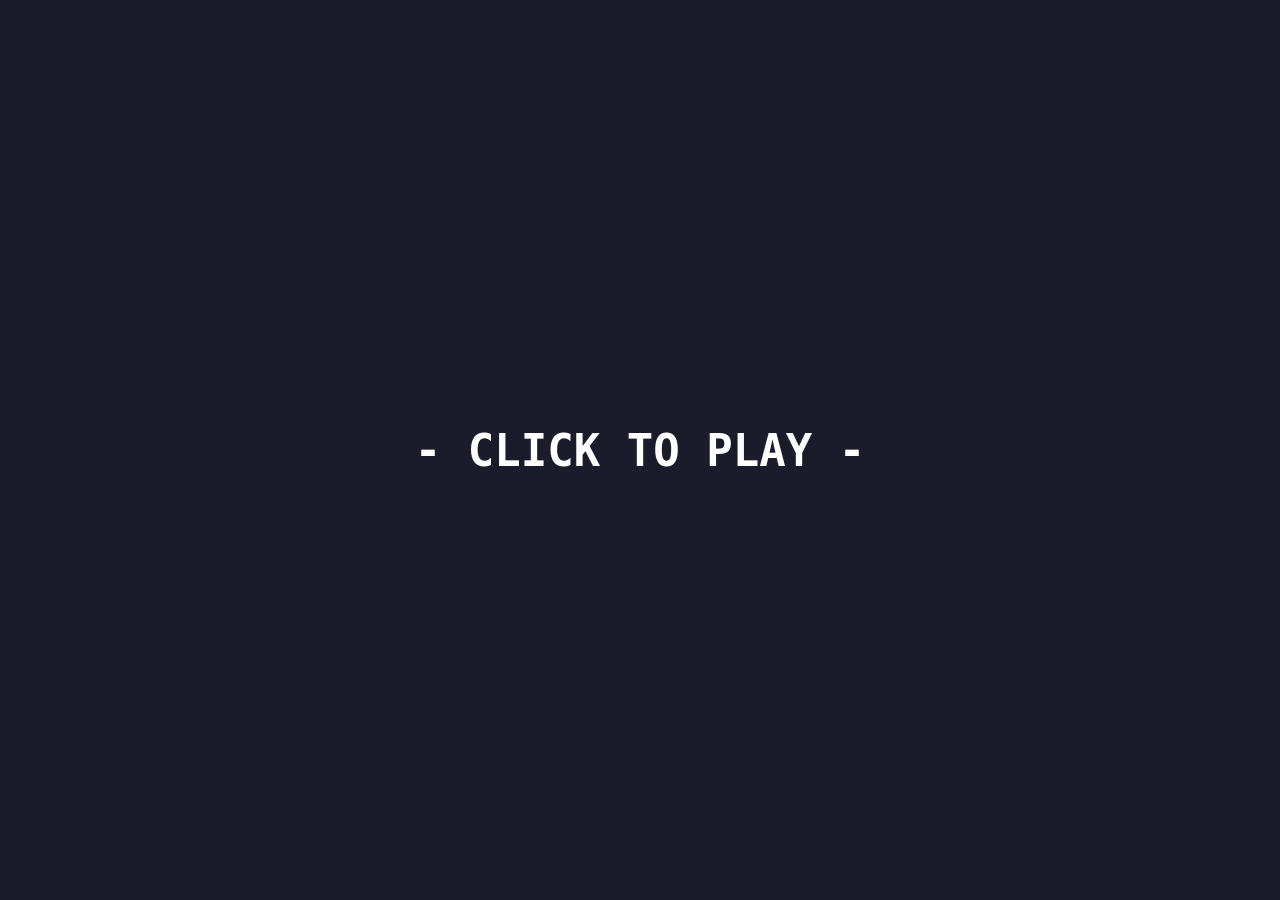
<file: tic80.html>
<!DOCTYPE html>
<html lang="en">
<head>
    <meta charset="utf-8">
    <meta http-equiv="X-UA-Compatible" content="IE=edge">
    <meta name="viewport" content="width=device-width, initial-scale=1">

    <title>TIC-80 tiny computer</title>

    <style type="text/css">
        .modal{display:none;position:fixed;z-index:1;padding-top:100px;left:0;top:0;width:100%;height:100%;overflow:auto;background-color:#000;background-color:rgba(0,0,0,.4)}
        .modal-content{color: #333c57;position:relative;background-color:#fefefe;margin:auto;padding:2px 16px;border:1px solid #888;width:500px;box-shadow:0 4px 8px 0 rgba(0,0,0,.2),0 6px 20px 0 rgba(0,0,0,.19);-webkit-animation-name:animatetop;-webkit-animation-duration:.4s;animation-name:animatetop;animation-duration:.4s}@keyframes animatetop{from{top:-300px;opacity:0}to{top:0;opacity:1}}
        .close{color:#000;float:right;font-size:28px;font-weight:700}
        .close:focus,
        .close:hover{color:#000;text-decoration:none;cursor:pointer}
        
        #game-frame > div { font-size: 44px; font-family: monospace; font-weight: bold;}

        /* You can set custom dimensions here */
        .game { width: 100vw; height: 100vh; }
    </style>
</head>
<body style="margin:0; padding:0;">

    <div class="game" style="margin: 0; position: relative; background: #1a1c2c;">

        <div id="game-frame" style="cursor: pointer; position: absolute; margin: 0 auto; opacity: 1; background: #1a1c2c; width: 100%; height: 100%;">
            <div style="text-align: center; color: white; display: flex; justify-content: center; align-items: center; width: 100%; height: 100%;">
                <p style="margin: 0;">- CLICK TO PLAY -</p>
            </div>

        </div>

        <canvas style="width: 100%; height: 100%; margin: 0 auto; display: block; image-rendering: pixelated;" id="canvas" oncontextmenu="event.preventDefault()" onmousedown="window.focus()"></canvas>
    </div>

    <div id="add-modal" class="modal">
        <div class="modal-content">
            <span class="close">&times</span>
            <p>Select a file to add to the computer</p>
            <p><input type="file" id="upload-input"></input></p>
        </div>
    </div>

    <script type="text/javascript">
        var Module = {canvas: document.getElementById('canvas')}

        const gameFrame = document.getElementById('game-frame')

        gameFrame.addEventListener('click', function() {
            let scriptTag = document.createElement('script'), // create a script tag
            firstScriptTag = document.getElementsByTagName('script')[0]; // find the first script tag in the document
            scriptTag.src = 'tic80.js'; // set the source of the script to your script
            firstScriptTag.parentNode.insertBefore(scriptTag, firstScriptTag); // append the script to the DOM
            this.remove()
        });
    </script>
</body>
</html>
</file>
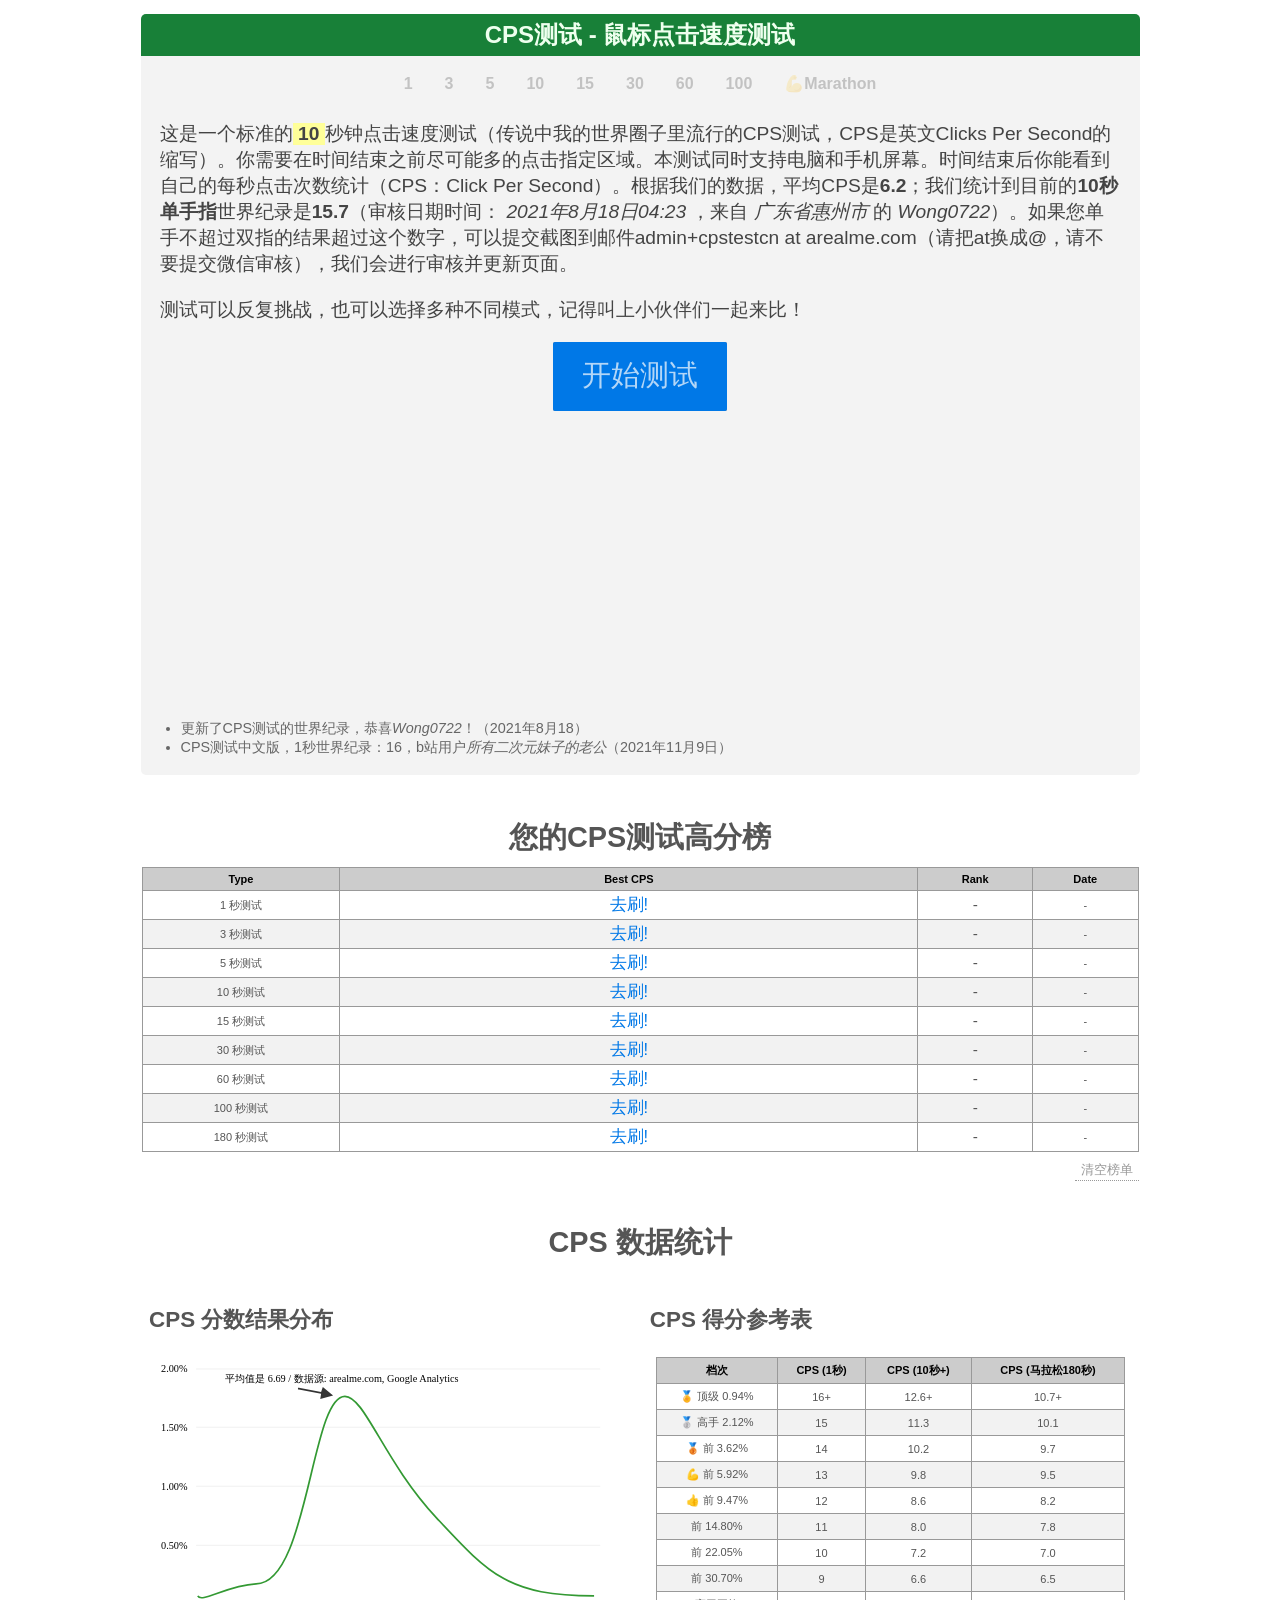
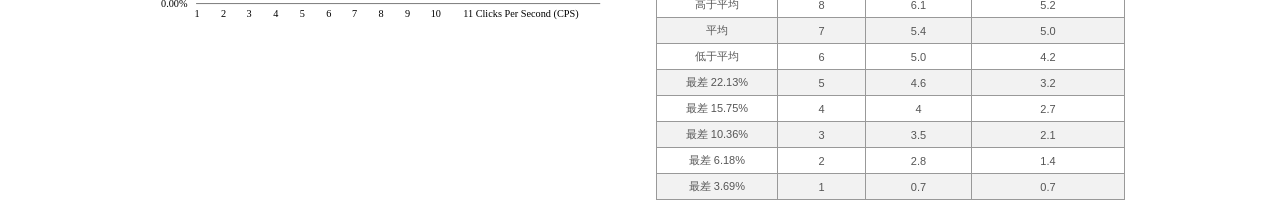
<file: moyu.games/games/click-speed-test/index-2.html>
<!DOCTYPE html>
<html lang=zh-CN dir=ltr>


<!-- Mirrored from moyu.games/games/click-speed-test/index.html by HTTrack Website Copier/3.x [XR&CO'2014], Sun, 30 Apr 2023 06:39:34 GMT -->
<head>
    <title>CPS测试 - 鼠标点击速度测试</title>
    <meta name=description content=你是否有好奇过自己每秒能点多少下鼠标，或屏幕？来挑战一下这个测试吧！>
    <meta http-equiv=Content-Type content="text/html; charset=utf-8">
    <meta name=keywords content=点击测试,点击速度测试,点击速度在线测试>
    <meta name=viewport content="width=device-width,initial-scale=1,maximum-scale=5">

    <style>
        body,
        html {
            margin: 0;
            cursor: default;
            font-size: 1em;
            font-family: "Helvetica Neue", Helvetica, "Lucida Grande", "Lucida Sans Unicode", Arial, Verdana, sans-serif
        }

        @media only screen and (max-width:720px) {

            body,
            html {
                height: 100%;
                margin: 0;
                cursor: default;
                font-size: 1em;
                -webkit-text-size-adjust: none
            }
        }

        @media only screen and (min-width:970px) {

            body body,
            html body {
                font-size: 1.2em
            }

            body .hint,
            html .hint {
                max-width: 999px
            }
        }

        .answer,
        a,
        button {
            user-select: none
        }

        .ans-on {
            border-color: #000;
            box-shadow: #000 0 0 0 1pt
        }

        .i18n-links a,
        .quizzes a {
            margin: 9px;
            padding: 3px;
            color: #888;
            display: none
        }

        input {
            font-size: 1em
        }

        input[type=button],
        input[type=submit] {
            -webkit-appearance: button;
            cursor: pointer
        }

        a,
        button {
            cursor: pointer
        }

        .hidden {
            display: none
        }

        .pure-button {
            font-family: inherit;
            font-size: 100%;
            padding: .5em 1em;
            color: #444;
            color: rgba(0, 0, 0, .8);
            border: 1px solid #999;
            border: 0 transparent;
            background-color: #e6e6e6;
            text-decoration: none;
            border-radius: 2px
        }

        .pure-button::-moz-focus-inner {
            padding: 0;
            border: 0
        }

        .pure-button-hover,
        .pure-button:focus,
        .pure-button:hover {
            background-image: linear-gradient(transparent, rgba(0, 0, 0, .05) 40%, rgba(0, 0, 0, .1))
        }

        .pure-button:focus {
            outline: 0
        }

        .pure-button-acitve,
        .pure-button:active {
            box-shadow: 0 0 0 1px rgba(0, 0, 0, .15) inset, 0 0 6px rgba(0, 0, 0, .2) inset
        }

        .pure-button-disabled,
        .pure-button-disabled:active,
        .pure-button-disabled:focus,
        .pure-button-disabled:hover,
        .pure-button[disabled],
        .pure-button[disabled]:active,
        .pure-button[disabled]:focus,
        .pure-button[disabled]:hover {
            border: 0;
            background-image: none;
            opacity: .4;
            cursor: not-allowed;
            box-shadow: none
        }

        .pure-button-hidden {
            display: none
        }

        .pure-button-primary,
        .pure-button-selected,
        a.pure-button-primary,
        a.pure-button-selected,
        button.pure-button-primary,
        button.pure-button-selected {
            background-color: #0078e7;
            color: #fff
        }

        h1 {
            line-height: 1em;
            font-size: 1.25em;
            padding: .25em 0;
            margin: 0;
            text-align: center;
            line-height: 1em;
            font-size: 1.25em;
            padding: .38em;
            margin: 0;
            text-align: center;
            border-radius: 5px 5px 0 0;
            background: #188038;
            color: #efe
        }

        @media only screen and (max-width:720px) {
            h1 {
                font-size: 1.25em;
                font-weight: 700
            }
        }

        h2 {
            text-align: center;
            font-size: .8em
        }

        .hint {
            width: 98%;
            font-size: 1em;
            background: #f3f3f3;
            border-radius: 5px;
            color: #444;
            margin: 10px auto;
            padding: 0 0 4px 0;
            text-align: left
        }

        @media only screen and (max-width:480px) {
            .hint {
                font-size: .75em;
                margin-top: 6px
            }
        }

        .question_view {
            margin: 20px auto;
            max-width: 640px;
            width: 90%;
            padding: 0 0 200px 0
        }

        .question_view img {
            background: rgba(99, 99, 99, .2)
        }

        #progress {
            background: #eef;
            line-height: 1em;
            height: 4px;
            font-size: 1em;
            padding: 0;
            margin: 0;
            text-align: center;
            position: relative
        }

        #progress-bg {
            background: linear-gradient(to right, #17aacc, #51519f);
            width: 0;
            height: 4px;
            position: absolute;
            transition: all .2s ease-out
        }

        #progress-counter {
            display: none
        }

        #progress {
            visibility: hidden
        }

        #collection {
            display: none;
            position: relative
        }

        #collection img {
            aspect-ratio: 2
        }

        #collection>li {
            zoom: 1;
            padding: .625em 0;
            list-style: none;
            display: none
        }

        #collection>li:after {
            clear: both;
            height: 0;
            content: "\20";
            overflow: hidden
        }

        #result {
            display: none;
            text-align: center;
            font-size: 1em
        }

        .main_view {
            margin: 10px auto;
            box-sizing: border-box
        }

        @media only screen and (max-width:720px) {
            .main_view {
                margin: 20px auto 0;
                position: relative;
                padding: 0
            }
        }

        @media only screen and (min-width:880px) {
            .main_view {
                max-width: 970px
            }
        }

        .question {
            font-weight: 700;
            font-size: 1.25em;
            margin-bottom: 1em
        }

        .answer {
            border-radius: 5px;
            font-size: 1em;
            margin: 5px 0 15px;
            padding: 9px;
            cursor: pointer;
            border: 2px solid #363;
            border-width: 1px;
            border-color: #bbb;
            color: #333;
            box-shadow: 0 2px 8px -5px
        }

        .answer:hover {
            border-color: #000
        }

        @media only screen and (max-width:720px) {
            .answer {
                margin-left: .25em
            }
        }

        #splash {
            text-align: center;
            margin: 0 auto
        }

        #splash p {
            padding: 0 1em
        }

        #start0 {
            text-align: center
        }

        #start {
            margin: 0 auto 9px;
            position: relative;
            background: #888;
            font-size: 1.5em
        }

        #start:hover #progress-inner {
            background: #075398;
            transition: ease-in-out .2s all
        }

        .progress-button .content {
            position: relative;
            display: block;
            z-index: 9;
            opacity: .7;
            transition: all .2s ease-out
        }

        .progress-button .progress {
            background: #148544
        }

        #progress-inner {
            border-radius: 2px;
            position: absolute;
            left: 0;
            top: 0;
            background: #0078e7;
            height: 100%
        }

        #loading {
            display: none;
            text-align: center
        }

        #result_details {
            background: #fff;
            display: none;
            padding-bottom: 10px;
            font-size: .9em;
            text-align: center;
            padding: .5em
        }

        @media only screen and (max-width:480px) {
            #result_details {
                border: none
            }
        }

        #update-info {
            font-size: .75em;
            color: #666
        }

        #update-info li {
            padding-right: 15px
        }

        #fast-wrap {
            text-align: center;
            vertical-align: top;
            margin: 36px 0 30px
        }

        #social-btnext {
            height: 60px
        }

        @media only screen and (max-width:480px) {
            #social-btnext {
                height: 50px
            }
        }

        #more-btnext {
            margin-top: 15px;
            height: 50px
        }

        .blink_me {
            animation-name: blinker;
            animation-duration: 1s;
            animation-timing-function: linear;
            animation-iteration-count: infinite
        }

        @keyframes blinker {
            0% {
                opacity: 1
            }

            50% {
                opacity: 0
            }

            100% {
                opacity: 1
            }
        }

        .i18n_links,
        .samelang_links {
            margin-top: 15px;
            font-family: "Lucida Grande", "Lucida Sans Unicode", Helvetica, Arial, Verdana, sans-serif;
            list-style-type: circle;
            color: #ccc
        }

        .i18n_links a,
        .samelang_links a {
            text-decoration: none;
            color: #999
        }

        .i18n_links a:hover,
        .samelang_links a:hover {
            text-decoration: underline;
            color: #000
        }

        .i18n_links a.current,
        .samelang_links a.current {
            color: #000;
            font-weight: 700
        }

        .samelang_links_img {
            text-align: center;
            margin: 30px auto 0;
            max-width: 999px;
            width: 98%;
            display: flex;
            flex-wrap: wrap;
            justify-content: space-between
        }

        .samelang_links_img a {
            margin: 10px 0;
            box-shadow: 0 1px 5px 0 rgba(38, 38, 38, .1);
            color: #000;
            text-decoration: none;
            box-sizing: border-box;
            border-radius: 5px;
            vertical-align: top;
            width: 32.5%
        }

        .samelang_links_img a:hover {
            color: #0078e7;
            box-shadow: 0 6px 16px rgba(0, 0, 0, .5)
        }

        @media only screen and (max-width:480px) {
            .samelang_links_img a {
                color: #000;
                width: 49%;
                margin: 10px 1px;
                background: 0 0;
                border: none;
                vertical-align: top
            }
        }

        @media only screen and (max-width:480px) {
            .samelang_links_img {
                margin-top: 30px
            }
        }

        @media only screen and (max-width:720px) {
            .samelang_links {
                list-style: none
            }

            .samelang_links a {
                display: block;
                margin: 10px 0 10px -10px;
                padding: 10px 0;
                font-size: 1em;
                text-align: center
            }
        }

        .samelang_links_img b {
            display: block;
            font-size: .8em;
            padding: 3px 0 5px;
            text-decoration: none;
            word-wrap: break-word;
            max-width: 200px;
            text-align: center;
            margin: 0 auto
        }

        .samelang_links_img img {
            width: 100%;
            border-radius: 5px 5px 0 0;
            height: inherit;
            margin: 0
        }

        .leader_ad_banner,
        .lowerad {
            text-align: center;
            margin: 5px 2px
        }

        ins {
            max-width: 970px;
            margin: 0 auto
        }

        .ad-desktop,
        .ad-desktop ins {
            min-height: 250px
        }

        .ad-mobile {
            min-height: 100px
        }

        .lowerad {
            min-height: 280px
        }

        @media only screen and (max-width:480px) {
            .lowerad {
                height: 304px !important
            }
        }

        @media only screen and (max-width:720px) {
            .lowerad {
                height: 304px !important
            }
        }

        @media (width:360px) {
            .lowerad {
                height: 304px !important
            }
        }

        @media (width:375px) {
            .lowerad {
                height: 315px !important
            }
        }

        @media (width:390px) {
            .lowerad {
                height: 330px !important
            }
        }

        @media (width:414px) {
            .lowerad {
                height: 348px !important
            }
        }

        @media only screen and (min-width:880px) {
            .lowerad {
                height: 250px !important
            }
        }

        @media only screen and (min-width:970px) {
            .lowerad {
                height: 250px !important
            }
        }

        @media only screen and (min-width:971px) {
            .ad-mobile {
                display: none !important
            }
        }

        @media only screen and (max-width:970px) {
            .ad-desktop {
                display: none !important
            }
        }

        .again {
            display: block;
            text-align: center;
            width: 67%;
            max-width: 300px;
            margin: 25px auto 9px;
            padding: 10px 5px;
            text-decoration: none;
            border: 1px solid #bbb;
            color: #666;
            position: relative;
            border-radius: 5px;
            background: #fff
        }

        .again svg {
            position: absolute;
            left: 10px;
            top: 9px;
            transition: .2s ease-out
        }

        .again:hover {
            border-color: #777;
            color: #333
        }

        .again:hover svg {
            transform: rotate(-90deg)
        }

        .foot-links {
            margin: 50px 0
        }

        .foot-links p {
            padding: 0;
            margin: 0
        }

        .foot-links a {
            display: inline-block;
            margin: 10px;
            font-size: 12px;
            text-decoration: none;
            color: #050
        }

        @media only screen and (max-width:480px) {
            #chart-container {
                width: 100%;
                pointer-events: none
            }
        }

        #prestige_hack {
            font-size: 12px;
            margin: 18px;
            text-align: center;
            color: #006
        }

        .momo {
            margin: 40px 0 9px;
            font-size: .8em;
            color: #999;
            opacity: 0
        }

        #features_details,
        #question_details {
            display: none
        }

        #qe-rslt-title {
            color: #666
        }

        #qe-rslt-title b {
            color: #000;
            margin: 0 9px
        }

        #homelink {
            width: 98%;
            margin: 30px auto;
            display: flex;
            justify-content: space-between;
            max-width: 999px
        }

        #homelink a {
            color: #eee;
            background: #006400;
            padding: 16px 21px;
            text-decoration: none;
            display: inline-flex;
            justify-content: center;
            align-items: center;
            width: 49.5%;
            max-width: 500px;
            box-sizing: border-box;
            border-radius: 5px;
            font-size: 20px
        }

        #homelink a svg {
            margin-right: 6px
        }

        #homelink #qr_generator_web {
            background: #666
        }

        @media only screen and (max-width:480px) {
            #homelink a#qr_generator_web {
                margin-top: 3px;
                font-size: .9em;
                padding: 11px
            }

            #homelink {
                flex-direction: column
            }

            #homelink a {
                width: 100%
            }

            #homelink {
                justify-content: space-around
            }
        }

        .arm-easeout-slow {
            transition: all 1s ease-out
        }

        .arm-easeout {
            transition: all .2s ease-out
        }

        ::-moz-selection {
            background: #060;
            color: #9f9
        }

        ::selection {
            background: #060;
            color: #9f9
        }

        @media (prefers-color-scheme:dark) {
            ::-moz-selection {
                background: #090;
                color: #000
            }

            ::selection {
                background: #090;
                color: #000
            }
        }
    </style>
    <style>
        #iq-number {
            font-size: 6em;
            margin: 0
        }

        #iq-description {
            font-size: 1em;
            font-weight: 700;
            margin: 0;
            padding: 10px;
            border-radius: 15px
        }

        #iq-description span {
            white-space: nowrap
        }

        .iq-result-ing {
            color: #666
        }

        .iq-result-show {
            color: #333
        }

        table.q {
            margin-top: 5px;
            font-size: .7em;
            font-weight: 400;
            text-align: center;
            border-collapse: collapse;
            border-spacing: 0
        }

        table.q td {
            border: 1px #bbb solid;
            padding: 5px
        }

        .ddd {
            white-space: normal;
            text-align: left
        }

        .dd1 {
            white-space: normal;
            text-align: center
        }

        .xxx {
            font-size: 22px;
            vertical-align: middle;
            margin: 5px auto;
            font-weight: 400
        }

        .meta-score {
            font-size: .5em
        }

        .ans-correct,
        .ans-incorrect {
            background-repeat: no-repeat;
            background-position-x: right;
            background-position-y: center
        }

        .ans-correct {
            background-image: url([data-uri])
        }

        .ans-incorrect {
            background-image: url([data-uri])
        }
    </style>
    <style>
        table.extra-hv {
            margin: 9px auto 0;
            font-size: 11px;
            border-collapse: collapse;
            width: 100%
        }

        table.extra-hv td,
        table.extra-hv th {
            text-align: center;
            border: 1px solid #999;
            padding: 5px
        }

        table.extra-hv th {
            background: #ccc;
            color: #000
        }

        table.extra-hv tr:nth-child(even) {
            background-color: #f2f2f2
        }

        #tips_extra {
            flex-wrap: wrap;
            display: flex;
            justify-content: space-evenly;
            max-width: 1015px;
            margin: 0 auto;
            text-align: left;
            color: #555
        }

        .subtip {
            width: 48%;
            padding: 9px;
            box-sizing: border-box
        }

        .subtip h3 {
            margin-left: -6px
        }

        #splash .subtip p {
            padding: 0
        }

        .subtip.submain {
            width: 100%
        }

        .subtip.submain h2 {
            font-size: 1.5em;
            margin-bottom: 0
        }

        @media (max-width:780px) {
            .subtip h3 {
                margin-left: 0
            }

            #tips_extra {
                flex-direction: column
            }

            .subtip {
                width: 100%
            }
        }

        @media (min-width:1900px) {
            #tips_extra {
                max-width: 1525px
            }
        }
    </style>
    <style>
        #cpsopt {
            display: inline-block;
            width: 32px;
            background: #ff9;
            text-align: center
        }

        #iq-description {
            min-height: 144px;
            box-sizing: border-box;
            position: relative;
            z-index: 9
        }

        #secpick {
            text-align: center;
            margin-top: 9px;
            font-size: 12px
        }

        #secpick b {
            padding: 9px 16px;
            display: inline-block;
            cursor: pointer;
            color: rgba(0, 0, 0, .2);
            transition: ease-in-out .1s all;
            font-size: 16px
        }

        #secpick b:hover {
            color: #000
        }

        #secpick b:first-child {
            margin-left: 9px
        }

        #secpick b:last-child {
            margin-right: 9px
        }

        #secpick .sp_cur {
            background: #0077c5;
            color: #fff;
            pointer-events: none;
            cursor: default
        }

        .kmh_num {
            font-size: 20px
        }

        .kmh_txt {
            font-size: 14px;
            margin-right: 9px;
            opacity: .8
        }

        .mph_num {
            font-size: 18px
        }

        .mph_txt {
            font-size: 12px;
            opacity: .8
        }

        .meta-speed {
            color: #000;
            opacity: .35;
            transition: 1s
        }

        .meta-final {
            opacity: .7
        }

        @media only screen and (max-width:480px) {
            #secpick b {
                font-size: 10px
            }
        }

        #cps-chart {
            padding: 9px;
            box-sizing: border-box;
            border: 1px solid #aba
        }

        ul#collection {
            position: absolute !important;
            left: 50%;
            top: 50%;
            transform: translate(-50%, -50%)
        }

        .cps-animal {
            right: 0;
            bottom: 0;
            position: absolute;
            width: 65%
        }

        .animal-bg-left {
            left: 0;
            bottom: 0;
            position: absolute
        }

        .animal-bg-right {
            right: 0;
            bottom: 0;
            width: 82%;
            position: absolute
        }

        #snapshot-container {
            text-align: left;
            margin: 90px 0;
            position: relative
        }

        #iq-number,
        #qe-rslt-title {
            padding-left: 25px
        }

        #iq-description {
            padding-left: 32px
        }

        .animal-name {
            color: #000
        }

        #reset-local-wrap,
        .local-records {
            max-width: 999px
        }

        #reset-local-wrap {
            margin: auto
        }

        .local-records tr:nth-child(even) {
            background-color: initial
        }

        .local-records td:nth-child(2) {
            font-size: 1.5em;
            font-weight: 700;
            clip-path: inset(0);
            position: relative;
            min-width: 180px
        }

        .local-records td:nth-child(2) .record-score,
        .local-records td:nth-child(2) .takenow.has-record {
            transition: .2s ease-in;
            position: absolute;
            top: -150%;
            left: 50%;
            transform: translate(-50%, -50%)
        }

        .local-records td:nth-child(2):hover .takenow.has-record {
            top: 50%
        }

        .local-records td:nth-child(2) .record-score {
            top: 50%
        }

        .local-records td:nth-child(2):hover .record-score {
            top: 150%
        }

        .takenow {
            display: block;
            position: absolute;
            top: 50%;
            left: 50%;
            transform: translate(-50%, -50%);
            color: #0078e7;
            cursor: pointer;
            font-weight: 400;
            width: 100%;
            padding: 9px
        }

        .takenow:hover {
            color: red
        }

        .local-records td:nth-child(3) {
            font-size: 1.4em
        }

        #reset-local-wrap {
            text-align: right;
            margin-top: 5px
        }

        #reset-local {
            border: none;
            background: 0 0;
            border-bottom: 1px dotted #999;
            color: #999
        }

        @media only screen and (max-width:480px) {
            .local-records td:nth-child(2) {
                font-size: 1.1em;
                font-weight: 400
            }

            .local-records td:nth-child(3) {
                font-size: 1.1em
            }

            .local-records td:nth-child(4) {
                width: 50px
            }

            #secpick b {
                padding: 9px
            }
        }
    </style>
    <style>
        .rcmd-qz {
            padding: 0 1em;
            text-align: center
        }

        .rcmd-qz h6 {
            margin: 2em 0 0;
            text-align: center;
            font-size: 1em;
            font-weight: 400
        }

        .rcmd-qz a {
            border: 1px solid #00880073;
            box-sizing: border-box;
            padding: 3px 9px;
            display: inline-block;
            color: #080;
            background: #eaf0ea;
            font-size: .7em;
            text-decoration: none;
            border-radius: 4px;
            transition: .1s
        }

        .rcmd-qz a.rcmd-crnt,
        .rcmd-qz a:hover,
        .result_case.rcmd-qz a.rcmd-crnt,
        .result_case.rcmd-qz a:hover {
            color: #fff;
            background: #494
        }

        .rcmd-qz ul {
            margin-top: .6em;
            padding: 0;
            list-style: none
        }

        .rcmd-qz ul li {
            display: inline-block;
            margin: 5px 3px
        }

        .result_case {
            text-align: left;
            background: #efe;
            padding: 15px !important;
            border: 1px solid #6a6;
            border-radius: 5px;
            margin: 1em auto
        }

        .result_case.rcmd-qz {
            text-align: center
        }

        .result_case.rcmd-qz a {
            background: #b9f5b9
        }
    </style>
    <style id=darkmode>
        @media (prefers-color-scheme:dark) {
            body {
                background: #000
            }

            h1 {
                background: #0e4c21;
                color: #fff;
                opacity: .87
            }

            .hint {
                background: #1d1d1d;
                color: #a4a4a4
            }

            #update-info {
                color: #707070
            }

            #update-info span {
                background: #131 !important;
                color: #898 !important
            }

            #progress {
                background: #666
            }

            .questionWrapper {
                color: rgba(255, 255, 255, .6)
            }

            .answer {
                color: rgba(255, 255, 255, .6);
                background-color: #1d1d1d;
                border-color: #373737;
                box-shadow: none
            }

            .answer:hover {
                border-color: #357238;
                background-color: #1f2720
            }

            .ans-on {
                border-color: #777;
                box-shadow: #777 0 0 0 1pt
            }

            .ow-open-btn {
                background: #323232 !important;
                color: rgba(255, 255, 255, .6) !important
            }

            .ow-open-btn svg path {
                fill: rgba(255, 255, 255, .6) !important
            }

            .ow-open-btn:hover {
                color: #fff !important;
                background: #1d1d1d !important
            }

            .ow-open-btn:hover svg path {
                fill: #fff !important
            }

            .samelang_links_img a {
                background: #010 !important;
                color: #686 !important
            }

            .samelang_links_img img {
                filter: brightness(.6) !important
            }

            .samelang_links_img a:hover {
                background: #000 !important;
                color: #9a9 !important
            }

            .samelang_links_img a:hover img {
                filter: brightness(1) !important
            }

            #qe-rslt-title {
                color: #888 !important
            }

            #qe-rslt-title b {
                color: #aaa !important
            }

            #result_details {
                background: #000
            }

            .again {
                background: #1d1d1d;
                color: rgba(255, 255, 255, .6);
                border: 1px solid #373737
            }

            .again:hover {
                border-color: #357238;
                background: #1f2720;
                color: rgba(255, 255, 255, .6)
            }

            #iq-description {
                border-color: transparent
            }

            .subtip {
                color: #999
            }

            .subtip h3 {
                color: #aaa
            }

            #homelink #arealme_home {
                color: rgba(255, 255, 255, .6);
                background: #0e4c21 !important
            }

            #homelink #arealme_home svg path {
                fill: #92c18b
            }

            #homelink #qr_generator_web {
                background: #242424 !important
            }

            #homelink #qr_generator_web svg rect {
                fill: rgba(255, 255, 255, .3)
            }

            .cps-test-stats path#cps-svg-arrow,
            .cps-test-stats text {
                fill: #aaa !important
            }

            .rcmd-qz a {
                border: 1px solid #3a413b;
                background: #1f2720;
                color: #459944
            }

            .result_case {
                background: #111;
                border: none
            }

            .result_case.rcmd-qz a {
                border: 1px solid #3a413b;
                background: #1f2720;
                color: #459944
            }

            .rcmd-qz h6 {
                color: #898
            }

            .rcmd-qz a.rcmd-crnt,
            .rcmd-qz a:hover,
            .result_case.rcmd-qz a.rcmd-crnt,
            .result_case.rcmd-qz a:hover {
                color: #fff;
                opacity: .87;
                border: 1px solid #4d8350
            }

            table.extra-hv {
                color: #999
            }

            table.extra-hv td {
                background: #111;
                color: #999
            }

            table.extra-hv th {
                background: #333;
                color: #aaa
            }

            table.extra-hv tr:nth-child(even) td {
                background-color: #222
            }

            table.extra-hv tbody {
                background: #121
            }

            nav#cps-tests a:hover {
                color: #fff !important
            }

            .curr {
                color: #565 !important
            }

            #secpick b {
                color: #686
            }

            #secpick b:hover {
                color: #9a9
            }

            #secpick .sp_cur {
                background: #047
            }

            #cpsopt {
                color: #9b9;
                background: #121
            }

            ins iframe {
                opacity: .8
            }

            #arenatimer_wrap {
                color: #999 !important
            }

            .m2s_sec {
                color: #999 !important
            }

            .m2s_rd {
                color: #999 !important
            }

            #clickarena b {
                color: #565 !important
            }

            #clickarena {
                background: #010 !important
            }

            .ripple {
                background: #787 !important
            }

            #cps-chart {
                opacity: .3 !important;
                background: #90ee90
            }

            .animal-name,
            .meta-speed {
                color: #fff
            }

            .takenow {
                color: #5b9bd7
            }
        }
    </style>

</head>

<body>
    <style>
        nav#arm_topnav {
            color: #999;
            height: 42px;
            background: #e5e5e5;
            box-sizing: border-box;
            position: relative;
            z-index: 888
        }

        #arm_topnav_outwrap {
            max-width: 999px;
            width: 98%;
            margin: 0 auto
        }

        #arm_topnav_wrap {
            display: flex;
            height: 42px;
            align-items: center
        }

        nav#arm_topnav i {
            cursor: pointer;
            justify-content: center;
            display: flex;
            height: 42px;
            width: 42px
        }

        nav#arm_topnav i svg {
            width: 16px;
            vertical-align: middle
        }

        nav#arm_topnav i svg path {
            fill: #333
        }

        nav#arm_topnav i:hover {
            background: #ddd
        }

        nav#arm_topnav i:hover svg path {
            fill: #000
        }

        #arm_topnav_home {
            text-decoration: none;
            font-family: sans-serif, system-ui;
            font-weight: 700;
            margin-left: 9px
        }

        .nav-logo-t1 {
            color: #000
        }

        .nav-logo-t2 {
            color: #fd6331
        }

        #arm_topnav_home:hover {
            filter: brightness(1.2)
        }

        #arm_topnav_close {
            display: none
        }

        #arm_topnav_sidebar {
            display: none;
            background: #e5e5e5;
            padding: 9px 33px
        }

        #arm_topnav_sidebar h2 {
            text-align: left;
            margin-top: 0;
            margin-bottom: 9px;
            font-size: .9em;
            color: #000
        }

        #arm_topnav_sidebar ul {
            list-style: none;
            padding: 0;
            margin-top: 0
        }

        #arm_topnav_sidebar a {
            font-size: .8em;
            color: #000;
            text-decoration: none;
            padding: 5px 0;
            display: inline-block
        }

        #arm_topnav_sidebar a:hover {
            color: #188038
        }

        #nav-overlay {
            position: fixed;
            z-index: 10;
            top: 0;
            left: 0;
            height: 100%;
            width: 100%;
            background: #000000AA;
            -webkit-backdrop-filter: blur(30px);
            backdrop-filter: blur(30px);
            display: none
        }

        .arm_top_nav_cards {
            display: flex;
            flex-wrap: wrap
        }

        .arm_top_nav_card {
            width: 270px;
            margin: 10px 0 10px 0
        }

        @media only screen and (max-width:600px) {
            .arm_top_nav_card {
                width: 100%
            }

            #arm_topnav_sidebar h2,
            .arm_top_nav_cards {
                text-align: center
            }
        }

        @media (prefers-color-scheme:dark) {
            nav#arm_topnav {
                background: #31353e
            }

            .nav-logo-t1 {
                color: #bbb
            }

            nav#arm_topnav i svg path {
                fill: #bbb
            }

            #arm_topnav_sidebar {
                background: #31353e
            }

            #arm_topnav_sidebar a {
                color: #bbb
            }

            #arm_topnav_sidebar h2 {
                color: #ddd
            }

            #arm_topnav_sidebar a:hover {
                color: #fff
            }

            nav#arm_topnav i:hover {
                background: #2c3038
            }

            nav#arm_topnav i:hover svg path {
                fill: #fff
            }
        }
    </style>


    <script>
        window.mh_arr = window.mh_arr || [], window.mh_arr.push((function () {
            $("#arm_topnav_toggle").click((function () {
                $("#arm_topnav_open,#arm_topnav_sidebar,#arm_topnav_close,#nav-overlay")
                .toggle()
            })), $("#nav-overlay").click((function () {
                $("#arm_topnav_toggle").click()
            }))
        }))
    </script>
    <div id=progress>
        <div id=progress-bg></div>
        <div id=progress-counter><span id=counter>1</span>&#47;<span id=total>?</span></div>
    </div>

    <div class="leader_ad_banner ad-mobile">
        <div class=ezoic-ads id=ezoic-pub-ad-placeholder-113></div>
    </div>
    <ul class=question_view id=collection></ul>
    <div class=ui-helper-clearfix id=splash>
        <div class=hint>
            <h1>CPS测试 - 鼠标点击速度测试</h1>
            <section id=secpick><b>1</b><b>3</b><b>5</b><b>10</b><b>15</b><b>30</b><b>60</b><b>100</b><b>💪Marathon</b>
            </section>
            <p>这是一个标准的<b id=cpsopt>10</b>秒钟点击速度测试（传说中我的世界圈子里流行的CPS测试，CPS是英文Clicks Per
                Second的缩写）。你需要在时间结束之前尽可能多的点击指定区域。本测试同时支持电脑和手机屏幕。时间结束后你能看到自己的每秒点击次数统计（CPS：Click Per
                Second）。根据我们的数据，平均CPS是<b>6.2</b>；我们统计到目前的<b>10秒单手指</b>世界纪录是<b>15.7</b>（审核日期时间： <i>2021年8月18日04:23
                </i>，来自 <i>广东省惠州市</i> 的 <i>Wong0722</i>）。如果您单手不超过双指的结果超过这个数字，可以提交截图到邮件admin+cpstestcn at
                arealme.com（请把at换成@，请不要提交微信审核），我们会进行审核并更新页面。</p>
            <p>测试可以反复挑战，也可以选择多种不同模式，记得叫上小伙伴们一起来比！</p>
            <div style=margin:1em>
                <style>
                    #cps-tests a:hover {
                        color: #000
                    }

                    #cps-tests {
                        text-align: center
                    }

                    #cps-tests a {
                        color: #060;
                        display: inline-block;
                        padding: 8px;
                        text-decoration: none
                    }

                    #cps-tests a.curr {
                        color: #000;
                        font-weight: 700
                    }

                    h4 {
                        font-weight: 400;
                        display: inline;
                        font-size: 11px
                    }
                </style>

            </div>

            <script>
                window.mh_arr = window.mh_arr || [], mh_arr.push((function () {
                    $(".rcmd-qz a").each((function () {
                        $(this).attr("href").includes(test_type + "/" + lang_type) && $(this)
                            .addClass("rcmd-crnt")
                    }))
                })), window.rh_arr = window.rh_arr || [], rh_arr.push((function () {
                    $(".again").before($(".rcmd-qz")), $(".rcmd-qz").addClass("result_case"), $(
                        ".rcmd-qz h6").css("margin", "0")
                }))
            </script>
            <div id=start0><button class="progress-button pure-button pure-button-primary" id=start><span
                        class=content>开始测试</span><span class=progress><span id=progress-inner></span></span></button>
                <div class=lowerad><ins class=adsbygoogle style=display:block data-ad-client=ca-pub-4502790166243588
                        data-ad-slot=8771410920 data-ad-format=auto></ins></div>
            </div>
            <ul id=update-info>
                <li>更新了CPS测试的世界纪录，恭喜<i>Wong0722</i>！（2021年8月18）</li>
                <li>CPS测试中文版，1秒世界纪录：16，b站用户<i>所有二次元妹子的老公</i>（2021年11月9日）</li>
            </ul>
            <ul id=question_details>
                <li>
                    <div>
                        <div class=c_t>1</div>
                        <div class=c_v value=0>1</div>
                    </div>
                </li>
            </ul>
        </div>
        <div id=tips_extra>
            <div class="subtip submain">
                <h2 class=extra-full>您的CPS测试高分榜</h2>
                <table class="extra-hv extra-full local-records">
                    <thead>
                        <tr>
                            <th>Type</th>
                            <th>Best CPS</th>
                            <th>Rank</th>
                            <th>Date</th>
                        </tr>
                    </thead>
                    <tbody>
                        <tr id=cps-r1>
                            <td>1 秒测试</td>
                            <td><span class=takenow>去刷!</span></td>
                            <td>-</td>
                            <td>-</td>
                        </tr>
                        <tr id=cps-r3>
                            <td>3 秒测试</td>
                            <td><span class=takenow>去刷!</span></td>
                            <td>-</td>
                            <td>-</td>
                        </tr>
                        <tr id=cps-r5>
                            <td>5 秒测试</td>
                            <td><span class=takenow>去刷!</span></td>
                            <td>-</td>
                            <td>-</td>
                        </tr>
                        <tr id=cps-r10>
                            <td>10 秒测试</td>
                            <td><span class=takenow>去刷!</span></td>
                            <td>-</td>
                            <td>-</td>
                        </tr>
                        <tr id=cps-r15>
                            <td>15 秒测试</td>
                            <td><span class=takenow>去刷!</span></td>
                            <td>-</td>
                            <td>-</td>
                        </tr>
                        <tr id=cps-r30>
                            <td>30 秒测试</td>
                            <td><span class=takenow>去刷!</span></td>
                            <td>-</td>
                            <td>-</td>
                        </tr>
                        <tr id=cps-r60>
                            <td>60 秒测试</td>
                            <td><span class=takenow>去刷!</span></td>
                            <td>-</td>
                            <td>-</td>
                        </tr>
                        <tr id=cps-r100>
                            <td>100 秒测试</td>
                            <td><span class=takenow>去刷!</span></td>
                            <td>-</td>
                            <td>-</td>
                        </tr>
                        <tr id=cps-r180>
                            <td>180 秒测试</td>
                            <td><span class=takenow>去刷!</span></td>
                            <td>-</td>
                            <td>-</td>
                        </tr>
                    </tbody>
                </table>
                <div id=reset-local-wrap><button id=reset-local>清空榜单</button></div>
            </div>
            <div class="subtip submain">
                <h2 class=extra-full>CPS 数据统计</h2>
            </div>
            <div class=subtip>
                <h3>CPS 分数结果分布</h3>
                <style>
                    .cps-test-stats text {
                        fill: #000;
                        font-size: 12px;
                        font-family: monaco
                    }
                </style><svg class=cps-test-stats xmlns=http://www.w3.org/2000/svg viewBox="0 0 548 320">
                    <g fill=none fill-rule=evenodd>
                        <path stroke=#666 d="M48 288h472" />
                        <path d="M48 220h472M48 151h472M48 82h472M48 14h472" stroke=#EEE />
                        <path
                            d="M50 279c4 9 33-12 68-14 61 0 64-219.04 103.79-219.04 23.21 0 45.64 76.14 106.71 141.59C389.57 253 411.33 279 512.83 279"
                            stroke=#393 stroke-width=2 /><text>
                            <tspan x=7 y=292>0.00%</tspan>
                        </text><text>
                            <tspan x=360 y=304>11 Clicks Per Second (CPS)</tspan>
                        </text><text>
                            <tspan x=261 y=304>8</tspan>
                        </text><text>
                            <tspan x=292 y=304>9</tspan>
                        </text><text>
                            <tspan x=322 y=304>10</tspan>
                        </text><text>
                            <tspan x=230 y=304>7</tspan>
                        </text><text>
                            <tspan x=200 y=304>6</tspan>
                        </text><text>
                            <tspan x=169 y=304>5</tspan>
                        </text><text>
                            <tspan x=138 y=304>4</tspan>
                        </text><text>
                            <tspan x=107 y=304>3</tspan>
                        </text><text>
                            <tspan x=77 y=304>2</tspan>
                        </text><text>
                            <tspan x=46 y=304>1</tspan>
                        </text><text>
                            <tspan x=7 y=224>0.50%</tspan>
                        </text><text>
                            <tspan x=7 y=155>1.00%</tspan>
                        </text><text>
                            <tspan x=7 y=87>1.50%</tspan>
                        </text><text>
                            <tspan x=7 y=18>2.00%</tspan>
                        </text><text>
                            <tspan x=82 y=29>平均值是 6.69 / 数据源: arealme.com, Google Analytics</tspan>
                        </text>
                        <path id=cps-svg-arrow fill=#333 fill-rule=nonzero
                            d="M196 35l12 10-15 4 1-6-26-5h-1v-2h1l26 5z" />
                    </g>
                </svg>
            </div>
            <div class=subtip>
                <h3>CPS 得分参考表</h3>
                <table class=extra-hv>
                    <thead>
                        <tr>
                            <th>档次</th>
                            <th>CPS (1秒)</th>
                            <th>CPS (10秒+)</th>
                            <th>CPS (马拉松180秒)</th>
                        </tr>
                    </thead>
                    <tbody>
                        <tr>
                            <td>🏅 顶级 0.94%</td>
                            <td>16+</td>
                            <td>12.6+</td>
                            <td>10.7+</td>
                        </tr>
                        <tr>
                            <td>🥈 高手 2.12%</td>
                            <td>15</td>
                            <td>11.3</td>
                            <td>10.1</td>
                        </tr>
                        <tr>
                            <td>🥉 前 3.62%</td>
                            <td>14</td>
                            <td>10.2</td>
                            <td>9.7</td>
                        </tr>
                        <tr>
                            <td>💪 前 5.92%</td>
                            <td>13</td>
                            <td>9.8</td>
                            <td>9.5</td>
                        </tr>
                        <tr>
                            <td>👍 前 9.47%</td>
                            <td>12</td>
                            <td>8.6</td>
                            <td>8.2</td>
                        </tr>
                        <tr>
                            <td>前 14.80%</td>
                            <td>11</td>
                            <td>8.0</td>
                            <td>7.8</td>
                        </tr>
                        <tr>
                            <td>前 22.05%</td>
                            <td>10</td>
                            <td>7.2</td>
                            <td>7.0</td>
                        </tr>
                        <tr>
                            <td>前 30.70%</td>
                            <td>9</td>
                            <td>6.6</td>
                            <td>6.5</td>
                        </tr>
                        <tr>
                            <td>高于平均</td>
                            <td>8</td>
                            <td>6.1</td>
                            <td>5.2</td>
                        </tr>
                        <tr>
                            <td>平均</td>
                            <td>7</td>
                            <td>5.4</td>
                            <td>5.0</td>
                        </tr>
                        <tr>
                            <td>低于平均</td>
                            <td>6</td>
                            <td>5.0</td>
                            <td>4.2</td>
                        </tr>
                        <tr>
                            <td>最差 22.13%</td>
                            <td>5</td>
                            <td>4.6</td>
                            <td>3.2</td>
                        </tr>
                        <tr>
                            <td>最差 15.75%</td>
                            <td>4</td>
                            <td>4</td>
                            <td>2.7</td>
                        </tr>
                        <tr>
                            <td>最差 10.36%</td>
                            <td>3</td>
                            <td>3.5</td>
                            <td>2.1</td>
                        </tr>
                        <tr>
                            <td>最差 6.18%</td>
                            <td>2</td>
                            <td>2.8</td>
                            <td>1.4</td>
                        </tr>
                        <tr>
                            <td>最差 3.69%</td>
                            <td>1</td>
                            <td>0.7</td>
                            <td>0.7</td>
                        </tr>
                    </tbody>
                </table>
            </div>
        </div>
        <script>
            window.rh_arr = window.rh_arr || [], rh_arr.push((function () {
                $("#tips_extra").insertAfter("#fast-wrap")
            }))
        </script>
        <style>
            .tag-wrap {
                margin: 30px auto
            }

            .tag-wrap a {
                font-size: .5em;
                text-decoration: none;
                display: inline-flex;
                padding: 0 11px 0 8px;
                border-radius: 99px 0 0 99px;
                color: #333;
                background: #eee;
                margin: 3px;
                box-shadow: 0 1px 0 0 rgba(38, 38, 38, .1);
                border: 1px solid #ddd;
                align-items: center;
                width: fit-content;
                height: 26px
            }

            .tag-wrap a:before {
                content: url(data:image/svg+xml,%3Csvg%20xmlns%3D%22http%3A%2F%2Fwww.w3.org%2F2000%2Fsvg%22%20width%3D%229%22%20viewBox%3D%220%200%2020%2020%22%3E%3Ccircle%20cx%3D%2210%22%20cy%3D%2210%22%20r%3D%2210%22%20fill%3D%22%23bbb%22%3E%3C%2Fcircle%3E%3C%2Fsvg%3E);
                margin-right: 4px;
                line-height: 0
            }

            .tag-wrap a:hover {
                background: #efe
            }

            @media (prefers-color-scheme:dark) {
                .tag-wrap a {
                    color: #eee;
                    background: #333;
                    box-shadow: none;
                    border: 1px solid #666
                }

                .tag-wrap a:hover {
                    background: #363
                }
            }
        </style>

        <script>
            window.rh_arr = window.rh_arr || [], rh_arr.push((function () {
                $(".tag-wrap").insertAfter("#fast-wrap")
            }))
        </script>



        <script>
            function initPromo() {
                $(".samelang_links_img img").each((function () {
                    var t = $(this).parent("a").attr("href").split("https://moyu.games/")[1];
                    $(this).attr("src",
                        "data:image/svg+xml;utf8,%3Csvg xmlns='http://www.w3.org/2000/svg' height='23px' width='44px'%3E%3Crect width='100%25' fill='rgba(0,0,0,.1)'/%3E%3Ctext font-family='arial' font-style='italic' x='8' y='13' fill='rgba(0,0,0,.1)' font-size='6'%3EA Real Me%3C/text%3E%3C/svg%3E"
                        ).attr("aw-src", "https://www.arealme.com/newimg/tn_@2x_" + t + ".png")
                }));
                var t = [];
                $(".i18n-links > a").each((function () {
                    t.push($(this).attr("href").split("https://moyu.games/")[2])
                })), $(".i18n-links").remove()
            }
        </script>
    </div>
    <div class=main_view id=result_details>
        <div id=snapshot-container>
            <div id=qe-rslt-title>我的 <b>每秒手速</b> 结果:</div>
            <div class=iq-result-ing id=iq-number></div>
            <div class=iq-result-ing id=iq-description><b class=blink_me>正在评价...</b></div>
        </div>
        <div id=fast-wrap>
            <div id=social-btnext></div>
            <div id=more-btnext></div>
        </div><a class=again href=index-2.html title="CPS测试 - 鼠标点击速度测试"><svg xmlns=http://www.w3.org/2000/svg
                viewBox="0 0 30 30" width=26>
                <g fill=#666 fill-rule=evenodd>
                    <path d="M15 23a8 8 0 1 0 0-16V4A11 11 0 1 1 4 15h3c0 4 4 8 8 8Z" />
                    <path d="M16 0v11L7 6z" />
                </g>
            </svg>再测一次</a>
    </div>
    <script>
        var test = {
            url: "https://www.arealme.com/click-speed-test/cn/",
            lang: "cn",
            name: "click-speed-test",
            title: "CPS测试 - 鼠标点击速度测试"
        };

        function ssT(e) {
            g("/result/" + e), g("click-speed-test/cn/Z", !0), $("#social-btnext > div").on("click", "a", (function () {
                g("/result/" + e + "/" + $(this).attr("class"))
            }))
        }

        function g(e, t) {
            var n = "send";
            t && (n = "gT." + n), ga(n, "pageview", e)
        }
        $isMan = !/phantomjs/i.test(navigator.userAgent), $isSafari = /Safari/i.test(navigator.userAgent) ||
            /Apple Computer/i.test(navigator.vendor), $isFB = /;FB/i.test(navigator.userAgent), $isWeixin =
            "micromessenger" == navigator.userAgent.toLowerCase().match(/MicroMessenger/i), window.og_link = test.url,
            window.lang_type = test.lang, window.test_type = test.name, window.test_lang = test.lang, window.isDebug =
            "8080" === location.port;
        var __v = !0;

        function aload(e, t, n = !1, a = !1) {
            var i = document,
                o = window;

            function s() {
                var o = i.createElement("script");
                t = t || function () {}, o.onload = t, n && (o.fetchpriority = n), a && (o.crossOrigin = "anonymous"), o
                    .src = e;
                try {
                    i.head.appendChild(o)
                } catch (e) {
                    document.documentElement.appendChild(o)
                }
            }
            __v ? (__v = !1, o.addEventListener ? o.addEventListener("load", s, !1) : o.attachEvent ? o.attachEvent(
                "onload", s) : s()) : s()
        }

        function getRpId() {
            return test.url + "RP"
        }

        function resultParseHelper() {
            aload("https://www.arealme.com/static/futrb.js", (function () {
                try {
                    if (window.rh_arr)
                        for (var e = 0; e < rh_arr.length; e++) rh_arr[e]();
                    else resulthook()
                } catch (e) {}
            })), localStorage.removeItem(getRpId()), $(".momo,.dummy2,#collection").hide(), $("#progress").css(
                "visibility", "hidden"), $("#result_details, #emoji").show(), $("#result_details").after($(
                ".samelang_links_img")), window.scrollTo(0, 0), setTimeout((function () {
                window.onbeforeunload = null
            }), 999), $isWeixin && $(".samelang_links_img").before($(
                '<div style="text-align:center;color:#999"><p>微信公众号: <span style="padding: 0 9px;background:#fcb;color:#900">xiaoshuju</span></p><img style="max-width:312px" src="http://www.arealme.com/xsj_wx.png" /></div>'
                )), uss(), $(".again"), WINDOW_WIDTH < 480 && $("#result_details"), window._h0s_scrolled || (window
                ._h0s_scrolled = !0, aload("http://www.arealme.com/static/scrext.js"))
        }

        function uss() {
            var e = _rsbtxt[4],
                t = "//twitter.com/share?" + i({
                    text: prestige,
                    hashtags: e,
                    url: og_result_url
                });
            $(".fastsharetw").attr("href", t), $(".fastsharefb").attr("href",
                "https://www.facebook.com/sharer/sharer.php?u=" + og_result_url), $(".fastsharefb").unbind(
                "click.aw").bind("click.aw", (function () {
                return window.FB ? (FB.ui({
                    method: "share",
                    mobile_iframe: "ontouchstart" in window || navigator.msMaxTouchPoints > 0,
                    href: og_result_url
                }, (function (e) {})), !1) : void 0
            }));
            var n = ` #${e}#`;
            " ##" == n && (n = "");
            var a = "http://service.weibo.com/share/share.php?" + i({
                appkey: "",
                title: prestige + n,
                url: og_result_url,
                pic: og_result_img
            });

            function i(e) {
                return Object.keys(e).map((function (t) {
                    return encodeURIComponent(t) + "=" + encodeURIComponent(e[t])
                })).join("&")
            }
            $(".fastsharewb").attr("href", a), $(".ow-wb").replaceWith($(".ow-wb").clone()), $(".ow-wb").click((
                function () {
                    window.open(a)
                })), "function" == typeof _rsbtxt[6] && _rsbtxt[6]()
        }! function () {
            var e = 0,
                t = setInterval((function () {
                    var n;
                    n = e += (100 - e) / 9, document.getElementById("progress-inner").style.width = n + "%",
                        window.jQuery && e > 95 && ($("#progress-inner").css("width", "100%"), $(
                            ".progress-button .content").css("opacity", "1"), clearInterval(t))
                }), 17)
        }(), aload(
            "https://moyu.games/games/jquery.textfill.min.js",
            (function () {
                var e, t, n, a, i, o;
                if (window.WINDOW_WIDTH = window.innerWidth, window.og_result_url = og_link, window
                    .og_result_img = $('meta[property="og:image"]').attr("content"), !navigator.userAgent
                    .toLowerCase().includes("googlebot") && $isMan) {
                    var s = !1;
                    $(window).one("mousemove scroll click", (function () {
                        s || (s = !0, aload(
                            "https://pagead2.googlesyndication.com/pagead/js/adsbygoogle.js",
                            null, !1, !0), (adsbygoogle = window.adsbygoogle || []).push({
                            google_ad_client: "ca-pub-4502790166243588",
                            enable_page_level_ads: !1
                        }), WINDOW_WIDTH < 971 ? ($(".ad-desktop").remove(), aload(
                            "http://www.ezojs.com/ezoic/sa.min.js", () => {
                                window.ezstandalone.cmd = window.ezstandalone.cmd || [],
                                    window.ezstandalone.cmd.push((function () {
                                        window.ezstandalone.define(113), window
                                            .ezstandalone.enable(), window
                                            .ezstandalone.display()
                                    }))
                            })) : $(".ad-mobile").remove())
                    }))
                }
                for (var r = 0; r < $('ins[data-ad-client="ca-pub-4502790166243588"]').length; r++) try {
                    (adsbygoogle = window.adsbygoogle || []).push({})
                } catch (e) {}
                if ($isMan) {
                    t = window, n = document, a = "script", "ga", t.GoogleAnalyticsObject = "ga", t.ga = t.ga ||
                        function () {
                            (t.ga.q = t.ga.q || []).push(arguments)
                        }, t.ga.l = 1 * new Date, i = n.createElement(a), o = n.getElementsByTagName(a)[0], i
                        .async = 1, i.src = "https://www.google-analytics.com/analytics.js", o.parentNode
                        .insertBefore(i, o), ga("create", "UA-47573746-20", "auto", "gT"), ga("create",
                            "UA-133824782-48", "auto"), ga("set", "transport", "beacon"), g(
                            "click-speed-test/cn/A", !0), g("/q-0");
                    try {
                        initPromo()
                    } catch (e) {}

                    function c() {
                        var e = !0;

                        function t() {
                            if (e) {
                                $(".ad-desktop > .adsbygoogle").hide(), $(".arm-fuse").show();
                                var t = (new Date).getTime();
                                $(window).click((function () {
                                    (new Date).getTime() - t > 9999 && (function () {
                                        var e = window.fusetag || {
                                            que: []
                                        };
                                        $(".fuse-slot").each((function () {
                                            var t = $(this).attr("id");
                                            e.que.push((function () {
                                                e.refreshSlotByCode(
                                                    t)
                                            }))
                                        }))
                                    }(), t = (new Date).getTime())
                                }))
                            }
                            e = !1, $("[data-fuse-code]").each((function () {
                                var e = $(this).find(".fuse-slot").height();
                                $(this).parent().css("min-height", Math.max(255, e))
                            }))
                        }
                        window.fusetag ? t() : aload("https://cdn.fuseplatform.net/publift/tags/2/2080/fuse.js",
                            t)
                    }
                    "1" == localStorage.getItem("scrextloaded") ? aload("http://www.arealme.com/static/scrext.js") :
                        $(window).one("scroll", (function () {
                            window._h0s_scrolled || (window._h0s_scrolled = !0, aload(
                                "http://www.arealme.com/static/scrext.js", (function () {
                                    localStorage.setItem("scrextloaded", "1")
                                })))
                        })), window.prestige_loaded = function () {
                            window.prestige_img = og_result_img, uss()
                        }, $("body").addClass("arealman")
                } else window.ga = function () {}, $("ins").remove();
                window.main && main(), window.mh_arr && mh_arr.forEach(e => {
                    e()
                }), $("#start").click((function () {
                    var t = document.createElement("link");
                    t.href = "https://www.arealme.com/static/futrb.js", t.rel = "preload", t.as =
                        "script", document.head.appendChild(t), setTimeout((function () {
                            ! function (e) {
                                $(".leader_ad_banner").append(
                                    '<div id="fuseheader" class="arm-fuse" style="margin:5px auto"><div data-fuse="22025438072"></div></div>'
                                    ), $(".lowerad").css("margin", "5px auto").append($(
                                    '<div id="fuseheader2" class="arm-fuse"><div data-fuse="22025414353"></div></div>'
                                    ));
                                var t = {
                                    "min-height": "250px"
                                };
                                e || (t.display = "none"), $(".arm-fuse").css(t), e ? aload(
                                    "https://cdn.fuseplatform.net/publift/tags/2/2080/fuse.js",
                                    (function () {
                                        fusetag.onSlotRenderEnded((function (e) {
                                            c()
                                        }))
                                    })) : aload(
                                    "https://cdn.fuseplatform.net/publift/tags/2/2080/fuse.js"
                                    )
                            }(!1)
                        }), 6e4), setTimeout((function () {
                            $(window).one("click", (function () {
                                c()
                            }))
                        }), 72e3);
                    for (var n, a, i = (n = $("#question_details > li"), a = [], n.each((
                    function () {
                            var e = $(this),
                                t = [],
                                n = e.find(".c_t").html().replace(/S\-R\-A\-/gi,
                                "");
                            t.push(n), e.find(".c_v").each((function () {
                                t.push("(" + $(this).attr("value") +
                                    ")" + $(this).html().replace(
                                        /S\-R\-A\-/gi, ""))
                            })), a.push(t.join("\n"))
                        })), a.join("|")).split("|"), o = [], s = 0; s < i.length; s++) o.push(I(i[
                        s]));
                    for (b || (b = ""), _ = o.length, $("#total").text(_), s = 0; s < _; s++) {
                        var r = o[s],
                            l = r.q;
                        l = q(l);
                        for (var d = r.a, u = '<li id="q' + (s + 1) + '">', w =
                                '<div class="questionWrapper"><div class="question">' + l +
                                "</div>", h = 0; h < d.length; h++) {
                            var p = d[h],
                                f = q(p.text),
                                m = p.val,
                                v = "";
                            (isDebug || 2 == window.location.href.split("showmethemoney").length) &&
                            (v = "(" + m + ") "), w += '<div class="answer" value="' + m + '">' +
                                v + f + "</div>"
                        }
                        b += u = u + (w += "</div>") + "</li>"
                    }
                    $("#loading").hide(), $("#start").show();
                    var _, b, y = !1;
                    if (window.HALT_QDATA) {
                        var j = {},
                            x = ($("#answer_config").attr("data-halt"), window.HALT_QDATA.split(
                                ","));
                        for (y = !0, s = 0; s < x.length; s++) {
                            var T = x[s].split(":");
                            j[T[0]] = T[1]
                        }
                    }

                    function k(e) {
                        var t, n = $("#q" + e);
                        (t = n).find("img").each((function () {
                            $(this).attr("src", $(this).attr("shc"))
                        })), t.find("audio").each((function () {
                            var e = $(this).find("source").attr("shc");
                            $(this).html('<source src="' + e + '">')
                        })), y && j[e] && (n.find(".answer").hide(), $("#q" + e).find(
                            ".question").append(
                            '<div style="padding:5px 0;color:#fff;background:#666;width:100%;margin-top:15px;border-radius:5px;text-align:center" id="a_counter"></div>'
                            ), $({
                            someValue: 1e3 * j[e]
                        }).animate({
                            someValue: 0
                        }, {
                            duration: 1e3 * j[e],
                            easing: "linear",
                            step: function () {
                                var e = "选项在%COUNT%秒后出现".replace("%COUNT%", (this
                                    .someValue / 1e3).toFixed(2));
                                $("#a_counter").text(e)
                            },
                            complete: function () {
                                $("#a_counter").remove(), $("#q" + e).find(
                                    ".answer").show()
                            }
                        })), n.trigger("QuestionShow"), n.toggle()
                    }

                    function q(e) {
                        return e.split("src=").join("shc=")
                    }

                    function I(e) {
                        var t = {},
                            n = (e = (e = $.trim(e)).split("\r").join("")).split("\n");
                        t.q = n[0], t.a = [];
                        for (var a = 1; a < n.length; a++) {
                            var i = {},
                                o = $.trim(n[a]).match(/\(([a-zA-Z0-9\,]+)\)([^\n]+)/);
                            i.val = o[1], i.text = o[2], t.a.push(i)
                        }
                        return t
                    }
                    if ($.TXTHOOK = o, e = 1, window.onbeforeunload = function (e) {
                            return !0
                        }, $("#collection").html(b), function () {
                            function t(e) {
                                e.attr("value") > 0 ? e.addClass("ans-correct") : e.addClass(
                                    "ans-incorrect")
                            }

                            function n(e) {
                                e.addClass("ans-on").parent().css("pointer-events", "none"), a && (e
                                    .siblings(".answer").each((function () {
                                        t($(this))
                                    })), t(e))
                            }
                            var a = !1,
                                i = window._CD0 || (a ? 999 : 299),
                                o = [];

                            function s() {
                                $("#counter").text(e), $("#progress-bg").css("width", 100 * e / _ +
                                    "%")
                            }
                            $(".answer").click((function () {
                                try {
                                    o.push($(this).parent().find(".answer").index(
                                        this)), localStorage.setItem(getRpId(), JSON
                                            .stringify(o))
                                } catch (e) {}
                                var t = $(this),
                                    a = t.attr("value"),
                                    r = a.split("to,")[1],
                                    c = Number(r) === parseInt(r, 10),
                                    l = !1;
                                if (c && (a = a.split("to,")[0]), a && (c && (a = a
                                        .split(",").join("")), updateValue(a)), c &&
                                    "0" == r && (l = !0), e == _ || l || window
                                    .override_play) return n($(this)), void setTimeout((
                                    function () {
                                        try {
                                            resultParseHelper()
                                        } catch (e) {}
                                        resultParse()
                                    }), i / 2);
                                c ? (e = r, n($(this)), setTimeout((function () {
                                    s(), k(Number(r)), t.parent()
                                        .parent().toggle()
                                }), i)) : (e++, n($(this)), setTimeout((
                            function () {
                                    s(), k(e), t.parent().parent()
                                        .toggle()
                                }), i)), g("q-" + e + "/" + t.index())
                            }))
                        }(), window.InjectModifier && window.InjectModifier.constructor ===
                        Function && void 0 !== InjectModifier()) return !1;
                    window.ih_arr && ih_arr.forEach(e => {
                        e()
                    }), $("#collection").show(), $("#progress").css("visibility", "visible"), $(
                        "#splash").hide(), $("html, body").animate({
                        scrollTop: 0
                    }), k(1)
                }));
                try {
                    JSON.parse(localStorage.getItem(getRpId()))
                } catch (e) {}
            }), "high")
    </script>
    <script>
        var prestige, iq_value = 0,
            prestige_key = "",
            prestige_img = ""
    </script>
    <script>
        let gender = "";

        function updateValue(e) {}
        window.screenShotConfig = {
            css: ".cps-animal{max-height:100%}"
        }
    </script>
    <style>
        #clickarena {
            text-align: center;
            background-color: #080;
            width: 100%;
            height: 300px;
            padding: 0;
            overflow: hidden;
            border: 3px solid #030;
            user-select: none;
            outline: 0 !important;
            position: absolute
        }

        #clickarena b {
            z-index: 9;
            position: absolute;
            top: 50%;
            left: 50%;
            transform: translate(-50%, -50%);
            width: 90%
        }

        #fr_canvas {
            width: 100%;
            height: 100%;
            position: absolute;
            pointer-events: none
        }

        #arenatimer_wrap {
            text-align: center
        }

        #arenatimer_wrap {
            pointer-events: none;
            user-select: none
        }

        #arenatimer_total {
            opacity: .5;
            font-size: 26px
        }

        .m2s_sec {
            font-size: 24px
        }

        .m2s_rd {
            font-size: 16px;
            color: #666
        }

        .sumome-share-client-wrapper {
            display: none
        }

        ul#collection>li {
            padding-top: 0
        }

        .btn,
        .btn-floating,
        .z-depth-1 {
            box-shadow: 0 2px 5px 0 rgba(0, 0, 0, .16), 0 2px 10px 0 rgba(0, 0, 0, .12)
        }

        .btn-floating:hover,
        .btn:hover,
        .z-depth-1-half {
            box-shadow: 0 5px 11px 0 rgba(0, 0, 0, .18), 0 4px 15px 0 rgba(0, 0, 0, .15)
        }

        .btn-default {
            color: #fff;
            background-color: #30cfc0
        }

        .ripple {
            position: absolute;
            background: #fff;
            border-radius: 50%;
            width: 500px;
            height: 500px;
            animation: rpE .7s 1;
            opacity: 0
        }

        .arena_wrap {
            max-width: 640px;
            margin: 0 auto;
            height: 300px;
            position: relative
        }

        @keyframes rpE {
            0% {
                transform: scale(.01);
                opacity: .5
            }

            100% {
                transform: scale(1);
                opacity: 0
            }
        }
    </style>
    <script>
        function wx_fix() {
            var m = $("#snapshot-container");

            function _() {
                console.log("displayCanvasPrestige"),
                    function () {
                        var _ =
                            "#QRHint{line-height:normal;text-align:left;margin-top:39px;background:#eee;padding:9px;display:flex;align-items:center;justify-content:center;}#canvasQR {margin-right:7px}#canvasQR img,#canvasQR canvas{width:64px;padding:5px;background:#fff;box-sizing:border-box}#titleQR{text-align:left}.h222s{overflow:-moz-hidden-unscrollable;overflow:hidden;}#titleQRt{font-size:14px;font-weight:bold}#titleQRd{font-size:10px}";
                        _ = "<style>" + _ + "</style>", m.append(_ +
                            "<div id='QRHint'><div id='canvasQR'></div><div id='titleQR'><div id='titleQRt'></div><div id='titleQRd'></div></div></div>"
                            ), m.find("a").hide(), $("#titleQRt").text(window.qr_hint || $("h1").text()), $(
                            "#titleQRd").text("长按识别二维码获取你的结果"), m.height();
                        var z = window.MPURL ? window.MPURL : test.url;
                        new QR(document.getElementById("canvasQR"), {
                            text: z,
                            render: "image",
                            width: 512,
                            height: 512,
                            colorDark: "#333333",
                            colorLight: "#FFFFFF",
                            correctLevel: QR.CorrectLevel.L
                        })
                    }(), m.find("svg").each((function () {
                        $(this).attr("width", $(this).width() + "px"), $(this).attr("height", $(this).height() +
                            "px")
                    })), $(".pppr, .leader_ad_banner").hide(), setTimeout((function () {
                        window.scrollTo(0, 0), $("html,body").addClass("h222s"), "function" == typeof window
                            .h2cStart && window.h2cStart(), html2canvas(m[0], {
                                scrollX: 0,
                                scrollY: 0,
                                scale: 2,
                                ignoreElements: function ($) {
                                    return "IFRAME" == $.nodeName
                                }
                            }).then((function (_) {
                                $(".pppr, .leader_ad_banner").show(), window.prestige_img = _
                                    .toDataURL(), m.find("a").show(), wxImgFix(), clearInterval(_xG), $(
                                        "html,body").removeClass("h222s"), "function" == typeof window
                                    .h2cEnd && window.h2cEnd()
                            }))
                    }), 1e3)
            }
            window.html2canvas ? (console.log("direct h2c"), _()) : (console.log("load h2c"), aload(
                "http://www.arealme.cn/static/h2c.js?v=1", _))
        }

        function updateLR() {
            try {
                var m = JSON.parse(localStorage.getItem(test.url + "LR"));
                for (var _ in m) z = $("#cps-" + _), t = m[_], void 0, l = void 0, e = getIQLevel(t.c), (l = z.find(
                        "td:eq(1)")).find(".takenow").addClass("has-record"), l.find(".record-score").length > 0 ? l
                    .find(".record-score").text(t.c) : l.append(`<span class="record-score">${t.c}</span>`), z.find(
                        "td:eq(2)").text(e.text).css("background", e.color).css("color", "#fff"), z.find("td:eq(3)")
                    .text(new Date(t.d).toLocaleString())
            } catch ($) {}
            var z, t, e, l
        }

        function getIQLevel($) {
            var m, _ = [
                    [13, "★★★★★★★"],
                    [12.9, "★★★★★★*"],
                    [12.7, "★★★★★*"],
                    [12.3, "★★★★★*"],
                    [12, "★★★★★*"],
                    [11.9, "★★★★★"],
                    [11.7, "★★★★*"],
                    [11.3, "★★★★*"],
                    [10.9, "★★★★*"],
                    [10.7, "★★★★"],
                    [10.3, "★★★*"],
                    [10, "★★★*"],
                    [9.9, "★★★*"],
                    [9.7, "★★★"],
                    [9.3, "★★★"],
                    [9, "★★★"],
                    [8.9, "★★★"],
                    [8.7, "★★*"],
                    [8.3, "★★*"],
                    [8, "★★*"],
                    [7.9, "★★"],
                    [7.7, "★★"],
                    [7.3, "★★"],
                    [7, "★*"],
                    [6.7, "★*"],
                    [6.3, "★*"],
                    [6, "*"],
                    [5, "*"],
                    [-1 / 0, "*"]
                ],
                z = 0,
                t = "",
                e = 0;

            function l($, m, _, z, t) {
                return $ + (t - _) / (z - _) * (m - $)
            }
            $ < 6 ? (z = l(2, 10, 0, 6, $), t = "树懒", e = 0, m = "#C69061") : $ < 6.5 ? (z = l(10, 40, 6, 6.5, $), t =
                    "海龟", e = 1, m = "#3D96A6") : $ < 7 ? (z = l(40, 70, 6.5, 7, $), t = "袋熊", e = 2, m = "#C28B6B") :
                $ < 7.5 ? (z = l(70, 72, 7, 7.5, $), t = "马", e = 3, m = "#BFAA87") : $ < 8 ? (z = l(72, 80, 7.5, 8, $),
                    t = "长耳野兔", e = 4, m = "#D7944A") : $ < 8.5 ? (z = l(80, 88, 8, 8.5, $), t = "狮子", e = 5, m =
                    "#DD8547") : $ < 9 ? (z = l(88, 120, 8.5, 9, $), t = "跳羚", e = 6, m = "#EFB51D") : $ < 9.5 ? (z = l(
                    120, 132, 9, 9.5, $), t = "猎豹", e = 7, m = "#DC864B") : $ < 10 ? (z = l(132, 161, 9.5, 10, $), t =
                    "黑枪鱼", e = 8, m = "#338DC1") : $ < 10.5 ? (z = l(161, 132, 10, 10.5, $), t = "秃鹫", e = 9, m =
                    "#AB7D5A") : $ < 11 ? (z = l(320, 389, 10.5, 11, $), t = "金雕", e = 10, m = "#D26A2A") : (z = l(389,
                    999, 11, 999, $), t = "游隼", e = 11, m = "#5E9DC4");
            for (var F = 0, i = _.length; F < i; F++) {
                let l = _[F];
                if ($ >= l[0]) return {
                    color: m,
                    rate: l[1],
                    text: t,
                    brief_intro: z.toFixed(0),
                    index: e
                }
            }
        }

        function main() {
            var m = $("#spaceship-game");
            m.click((function () {
                $(this).text("Loading..."), $(".d7-spaceship-canvas-container").css("aspect-ratio", "9/5"),
                    g("/game"), aload("https://www.arealme.com/static/sp0ce.js", () => {
                        $(this).css("transform", "scale(0)"), m.text("Enjoy :)"), m[0].outerHTML = m[0]
                            .outerHTML
                    })
            }));
            var _ = $(".local-records").html();
            updateLR(), $(".local-records").on("click", ".takenow", (function () {
                var m = $(this).parent().parent().index();
                $(`#secpick b:eq(${m})`).click(), $(this).hasClass("has-record") && (m += "/re"), g(
                    "/takenow/" + m), "none" == $("#splash").css("display") ? location.reload() : $(
                    "#start").click()
            })), $("#reset-local").click((function () {
                confirm("Do you really want to reset?") && (localStorage.removeItem(test.url + "LR"), $(
                    ".local-records").html(_))
            }));
            var z = [1, 3, 5, 10, 15, 30, 60, 100, 180];
            "1" == localStorage.getItem("cpsauto") && ($("#start").click(), localStorage.removeItem("cpsauto"));
            var t = 3;
            "012345678".split("").includes(localStorage.getItem("sp_cur")) && (t = localStorage.getItem("sp_cur")), $(
                "#secpick b").click((function () {
                var m = $(this).index();
                localStorage.setItem("sp_cur", m), t = m, CPS_TIMER = z[t], g("/type/" + CPS_TIMER), $(
                        "#secpick b").removeClass("sp_cur").removeAttr("style"), $(this).addClass("sp_cur")
                    .css("color", "#FFF");
                var _ = $(".hint").find("p:eq(0)").find("b:eq(0)"),
                    e = _.text().replace(/\d+/, CPS_TIMER);
                _.text(e)
            })), $("#secpick b:eq(" + t + ")").click()
        }

        function CQLoad() {
            setTimeout((function () {
                $("body").append(
                    '<style id="kplads">.leader_ad_banner, .google-auto-placed{display:none !important}</style>'
                    )
            }), 0)
        }

        function CQUnload() {
            $("#kplads").remove()
        }

        function setPrestige() {
            prestige = "根据《10秒标准版点击速度》测试，我的每秒点击次数是【%RESULT%】，你能打败我吗？".split("%RESULT%").join((iq_value / 1).toFixed(1))
        }

        function resultParse() {
            function m() {
                setTimeout(_, 0)
            }

            function _() {
                let m = getIQLevel(iq_value / 1),
                    _ = $isMan ? "animate" : "css",
                    z = $("#iq-description"),
                    t = $("#iq-number");
                t.html(iq_value), z.html(`<span class="animal-name">${m.text}</span>`), z.textfill({
                    widthOnly: !0
                });
                var e = m.color;
                $("body").append(`<style>::selection{background:${e};color:#FFF}</style>`);
                var l = m.brief_intro / 1,
                    F = (.621371 * l).toFixed(1),
                    i = l;
                $isMan && (l = 0, pmh = 0);
                var a = '<span class="kmh_num">' + l + '</span><span class="kmh_txt">km/h</span>',
                    n = '<span class="mph_num">' + F + '</span><span class="mph_txt">mph</span>';
                z.append($('<div class="meta-speed">').html(a + n)), z.append($(`<div class="xxx" style="color:${e}">`)
                    .html(m.rate.split("*").join('<span style="opacity:.5">★</span>')));
                var B =
                    'pFa#8A5F3F_m784 55 14 20v23l-83 25-36 75 5-4 38-10 25 5 28 17 20 17 13 26v31l-25 44-26 18-64 109-64 60-149 48-109-28-82-80-90-104v-83L72 283v-44l140-27 16-16 49-18 21 14 109-31 38-25 20 4 6 3 88-25-7-4-27 5 17-16 34-9 36 9h1l11-3 43-34h30l14 10 73-21ZM433 208l-137 41-17 3 26 57 78 41 44-20 4-116 2-6Zm132-40-59 18-2 53 48 76 3-92 10-55Z$774D29_m72 283 224-34L798 98V75L72 266z$B58C57_m784 55 14 20L72 266v-27l188-37z$F1BA95_m211 212 17-16 49-18 21 14v15l-29-6z$A56D49_M199 264v83l106-38-106-45Z$4D3617_m199 264 106 45-26-57z$A37143_m199 347 90 104 94-101z$6B4E3A_m305 309 78 41-184-3z$6B4E3B_m383 350-19 121-75-20z$503B30_m289 451 82 80 31-50z$8A5F3F_m383 350 19 131-38-10z$392A29_m371 531 109 28 149-48-227-30z$735133_m383 350 74 60-55 71z$8A5F3F_m457 410 172 101-227-30z$C69061_m383 350 44-20 28 80-72-60Z$735133_m427 330 202 181-174-101z$503C30_m427 330 125-15 77 196z$6B4E3A_m431 214-4 116 77-91z$C69061_m504 239 48 76-125 15z$816050_m504 239 3-69-76 44z$CBA481_m507 170-25-20-37 20-14 44z$F1BA95_m482 150-17-10-20-4-38 25 35-5 3 14z$503C30_m629 511 64-60-25-135z$735133_m552 315 116 1-39 195-77-196Z$F1BA95_m725 87-36-4 8-17z$CBA481_M697 66h-30l-43 34 65-17 8-17Z$503C30_m716 122-64 134-23-85z$513A30_m652 256 16 60-116-1z$CBA481_m552 315 3-92 97 33z$6B4E3A_m652 256-23-86-74 53z$503C30_m555 223 18-97 56 44z$816050_M629 170v-51l-17-16-39 23s56 47 56 44Z$CBA481_m612 103-36-9-16 25 13 7z"/><path d="m576 94-34 9-17 16 27-5 8 5z$562F14_m668 316-22-28-2-35 24 24 6 29z$392A29_m668 316 26 26-20-36$35260A_m684 324 54 7 45-7-26 18h-63l-10-18Z$D6A981_m808 249-21 28-4 47 25-44z$D5AD8C_m808 249-13-26-20-17 5 36 28 7Z$E4AF8B_m775 206-28-17-25-5-10 34z$FBDCC1_m722 184-38 10-25 21 53 4z$C08B62_m659 215-15 38 24 24 13-31z$A37143_m712 218-13 24-18 4-22-31z$A56D49_m712 218 68 24-5-36z$D7A97D_M699 242h23l-10-24z$B27A45_M722 242h24l9-9-43-15$47250F_m751 265 5-12 8-4 8 4 6 10-6 10h-12zM710 265l-11 11h-9l-9-9 13-14 11 3z$121010_m722 273-6 4 6 10 19 1 7-6v-5l-4-4-11 4z$8B6B64_m728 255-9 12 3 6 11 4 11-4 4-3-7-13-13-2Z$98694E_m719 267-14 13 17 7-6-10 6-4z$C79B80_m748 270-4 3 4 4v5l-7 6 20-10z$180B0B_m761 278 2 4-19 11h-22l-18-9 1-4 17 7 19 1z$58351E_m722 293-48 13 10 18z$3E2312_m722 293 16 49h-44l-10-18 38-31Z$58351E_M722 293h22l26 26-32 23z$67391A_m738 342 47-34-2 16z$82552F_m763 282-19 11 26 26z$AF642B_m763 282 9-9 6 4-2 11 9 5v15l-15 11z$C29C71_m780 242-16 7 8 4 6 10 9 14z$A56E49_m780 242 7 36 21-29z$FFE5BB_m755 233-9 9 5 23 5-12 8-4 16-7z$C29C71_m751 265-3 5-7-13 5-15z$C3977A_m746 242-5 15-13-2-6-13z$FACBA7_m728 255-9 12-9-2-5-9-11-3 5-11h23z$D9935F_m699 242-5 11-13 14-7 15v24l-6-29 13-31z$240C0F_m690 276-16 30v-24l7-15z$301210_m778 263-6 10 6 4-2 11 9 5 2-16z$82542B_m674 306 48-13-18-9 1-4 14-13-9-2-11 11h-9z$A07A47_m751 265-3 5 13 8 2 4 9-9h-12z$FFF_m770 257-3 5 6-1zM693 259l-6 7 9-1z$735133_m694 342-1 109-25-135z$4D3617_m757 342-64 109v-83z$2D1F1E_m757 342-64 26 1-26z$392A29_m716 122-87 49v-22l87-27Z^#487F8D_M309 297V150l76-74-4 68 103-26-38 58-32 78 134-21 214 85 58 37-31 3 102 58-153 5h13l19 15-5 70-100-90-86 22-200-6-81-36-147-42-16 16-3-49 73-44 116 41 4-13z$3B6469_m381 144 65 32-53 130-12-162Z$0D3231_m484 118-103 26 65 32 38-58Z$6A7A80_m132 321 3 49 16-16z$5B686A_m132 321 73 31-54 2z$76A69E_m132 321 73-22v-22z$3D96A6_m205 277 116 41-116-19z$4F5B5D_M205 299v53l-73-31z$2F7B86_m321 318-14 41-102-60z$294A4C_m307 359-102-7v-53z$D1CBB3_m307 359-9 37-147-42 54-2z$326776_m340 257-33 102 116-24z$528B98_m338 266 210-33-125 102z$487F8D_m548 233 214 85-81 49z$39737B_M548 233v151l133-17-133-134Z$44848E_M548 233v151l-125-49z$AEB694_m548 384-169 48 200 6z$A3A58B_m579 438 102-71-133 17z$ADB18E_m681 367-16 49-86 22z$427379_m762 318 58 37-139 12$5F726E_m789 358 102 58-210-49z$B8C8BB_m891 416-153 5c-40-36-58-54-57-54l210 49Z$BEC4A0_m665 416 16-49 36 33-52 16Z$36626B_m665 416 100 90-27-85-21-21z$13495E_m751 421 19 15-5 70-27-85z$0F1E21_m178 308-14 26v-21z$A8AC93_m307 359 72 73-81-36z$9FAB9E_m423 335-44 97c115-30 172-46 169-48l-125-49Z$C2BDA6_m423 335-44 97-72-73z$C0D7DD_m430 357-30-73-91 13z$AAC5BA_m309 150 1 147 91-13z$4A7B80_m309 150 72-5 20 139-92-134Z$0D3231_m385 76-76 74 72-5 4-69Z^#9C6F5C_m576 377-67 9-41 41 36 36-6 10-8 15-13-22-37-11 1-1-26 25-39 30h-90l51-30 9-82-53 3-122 57-34-11h-1l-20-7-6-40 15-47v-31l52-88 13-45 37 17 35-20 118-52 120-51 149 8 102 63 93 107-8 89-67 58-18 111h-54l-43-9 33-16-19-45-16 29-60 2 23-9 23-95-5-13z$AA7D62_m125 352 23 78-38-31z$F2D4B1_m110 399 6 40 32-9z$AD754F_m116 439 55 18 66-52-121 34Z$CF9F7A_m177 233-52 88v31l52-119Z$875A46_m237 405-66 52 177-83z$AA7D62_m177 233 85-48-62 149z$BA8F76_m177 334-52 18 52-119 23 101h-23Z$DFB27D_m200 334 148 40-200 56 29-68 11-2 9-8z$CF9F7A_m177 334-8 10v14l8 4-29 68-23-78z$AD754F_m348 374-11 105h78z$875A46_m415 479-39 30-39-30z$BA8F76_M376 509h-90l51-30z$CFA384_m262 185 118-52-22 135-96-83Z$E9C397_m262 185-62 149 158-67z$CF9F7A_m312 287 36 87-148-40z$62473B_m190 188-13 45 50-28-37-17Z$875A46_M557 338 415 479l-67-105z$5F4537_m557 338-199-71-10 107z$875A46_m312 287 46-20-10 107z$5F4537_M557 338v-94l76 118z$875A46_m358 267 199-23v94z$AD754F_m380 133 120-51 149 8z$C28B6B_M649 90 477 254l-97-121z$AA7D62_m477 254-119 13 22-134z$CFA384_m477 254 80-10 92-154z$AA7D62_m649 90 102 63-194 91z$875A46_M751 153 633 362l-76-118 194-91ZM751 153l93 107-69 74z$AD754F_m775 334-142 28 118-209 24 181Z$9C6F5C_m844 260-8 89-61-15z$5F4537_m836 349-67 58 6-73z$875A46_m633 362 136 45 6-73z$9C6F5C_m633 362 64 156 72-111z$875A46_m769 407-18 111h-54z$332519_M169 358v-14l8-10 11-2 12 2-3 18-9 8-11 2z$BA8F76_m687 493-33 16 43 9-10-25Z$4E362A_m440 455 58 18-30-46z$875A46_m468 427 36 36-6 10z$AB7A5E_m498 473-8 15-13-22z$4E362A_m639 374-24 96 53-23z$875A46_m625 466 27 11 16-30z$AB7A5E_m652 477-60 2 33-13z$5F4537_m290 173-40 41 47 12z"/><circle cx="181.2" cy="344.7" fill="#FFF" r="3.3$332519_m148 430-12 16 17 1z$5F4537_m293 400 53-3 2-23z$4E362A_m633 362-57 15-68 9 49-48z^#CB793E_m225 16-7 15 11-7-2 12 8 1 39 6-4 1 29 28 102 58-10 7 74 46 111-20 101 8 24 25 63 31 71 15 48-15-44 43-30 13-42-20-53-39-6 59-14 52 49 36h29l28 45 19 27 4 3 23-9 12 2v32l-26-5-16-8-10 1-36-55-17 4 6 8 40 121-11 11 7 16-3 11-36 10 6-22 10-20-19-77-17-25-101-87-44-32v-1l-117 26h-3 1-82l4 98v3l3 73v9l-21 27 4 13-6 6h-33l10-19 27-31-7-71-7-12-4-33-11-63-14-9-76 45-88 75-29 16-2 14-8 3-30-13 17-14 79-55 53-48 37-58-18-45-28-95-24-30-40 19-28 18-2 14h-25l-19-24 7-13 21-35 31-46 29-25-29 25-22 7 33-29 18-3z$CD7F50_m192 41-29 25-31 46 57-47z$58563D_m174 44-33 29 22-7 29-25-18 3Z$B58053_m229 24-22 15 19 4 3-19Z$5F3524_m225 16-22 50-11-25z$A56F44_m189 65-11 87-46-40z$B48055_m132 112-21 35 41 7z$7E482C_m178 152-26 2-2 16z$262420_m152 154-29 30h25z$646259_m111 147-7 13 48-6z$564E4E_m104 160 19 24 29-30z$402C18_m217 35 18 2 16 15-39-7z$9E582C_m192 41 26 92-40 19z$783B17_m192 41 31 49-5 43z$B88155_m251 52-28 39-31-50z$612D14_m223 90 51 113-56-70c2-29 4-43 5-43Z$3A1F10_m242 163 28 95 4-55z$A25B2A_m274 203 102-55-153-58z$BF7540_M376 148 270 258l4-55z$53382E_m376 148-90-83 115 65z$BB6C33_m320 201-32 102-18-45z$C9804C_m376 148 89 35-145 18 56-53Z$CB793E_M391 191 288 303l32-102z$AA5A1E_m465 183-121 93 47-85z$7C4121_m576 163-111 20-34 26 145-46Z$954512_M576 163 432 332l-1-123z$B9723E_m376 312 56 20-1-123z$6A3212_M349 347h124l-97-35z$211914_m390 347-30 63-11-63z$663D24_m390 347 4 98v3l-34-38z$935621_m360 410 34 38-23 7-7-12z$B97341_m394 448 3 73-26-66z$53382E_m235 37 39 6-23 9-16-15Z$2E1C13_m251 52 125 96L270 44z$CD8344_m397 530-46 27 27-31$AD9774_m380 570-6 6h-33l10-19z$683C16_m397 530-21 27h-25z$AA5A1E_M351 557h25l4 13z$834414_m595 290-163 42 41 15z$422111_m595 290 8 29-132 28z$A25B2A_M576 163 432 332l163-42z$6A3212_m576 163 139 48-38-40-101-8Z$C9804C_m576 163 41 48h98z$6A3212_m617 211-22 79-19-127z$834414_m617 211 70 54-28 55-64-30z$AA5A1E_m715 211-28 55-70-55z$65361A_m715 211-7 72-14 52-35-15z$844415_m635 354 59-19 43 106z$482A17_m708 370 51 46-23 25z$8A4B23_m737 441 63 95-41-120z$C78047_m753 466 23 94 23-23z$AC713A_m773 543-11 20 15-3z$B26C3D_m788 548 7 17-19-5z$BDAA8C_m762 564-6 21 36-9 3-12-18-4z$CA804E_m132 112 20 42 26-2-46-40Z$C9804C_m371 455 7 71 19-5z$935621_m378 526 19-5v9z$211914_m335 338-79 47 68-55z$A25B2A_m288 303-37 58 84-23z$935621_m302 347-51 14 8 22z$B9723E_m344 276-56 27 47 35z$B5662C_M391 191 288 303l56-27z$AA5A1E_m344 276-9 62 14 9z$8F512F_m251 52-28 39 153 57z$2E1C13_m159 86 5 8 7-9z$000_m115 153-4 6 6 6-2-12Z$954512_m694 335-59 19-44-32 4-32z$6A3212_m714 224 53 39-52-52z$844415_m715 211 52 52-3-36z$A35D27_m701 196 63 31-49-16z$844415_m767 263 42 20 30-13z$954512_m767 263 72 7-4-28z$7C4121_m764 227 3 36 68-21z$BA6B32_m839 270 44-43-48 15z$482A17_m694 335 49 36h-35z$6A3212_m708 371 43 38-8-38z$AA5A1E_M743 371h29l-21 38zM772 371l28 45-30-12z$844415_m770 404-19 5 21-38zM770 404l36 55-6-43z$B67247_m800 416 19 27-13 16z$C9804C_m819 443 18 12-31 4 13-16Z$A49277_m846 437-14 29 26 5v-32z$B26C3D_m823 446 23-9-9 18zM816 458l16 8 5-11z$C78047_m251 361-53 48 61-26z$B67247_m259 383-88 75 27-49z$CD8344_m172 458-53 7 79-57$AD9774_m140 487-8 3-30-12 17-14z$683C16_m171 458-29 16-23-10z$AA5A1E_m119 464 23 10-2 13z$2E1C13_m391 137 74 46-89-35z^#8D7959_m431 79-28 39 65-2-77 53-72 13 14 28 33 23 149 26h131l21 23 97-30-32 44-48 5 18 20 14 51 17 5 58-10 68 23-6 25-10-3-10-22h-49l-61 11 25 15 58 7 58 42-15 24-9-5-7-29-37-11-118-14-14-15-81-49-103 35-79-22-102 4-43-20-88 13-13-9 63-22h65l-3-10-21-11-93 8-11-8 63-21h51l-22-66-42-12-4-12-14-8 5-19 68-30 47 4 30-41z$766959_m307 160 30-41 94-40z$2D2618_m431 79-29 40h-33z$A69174_m307 160 62-41 99-3-156 53z$5B4A35_m312 169 7 13 72-13 77-53$D6C2A2_m307 160-47-4-6 19 10 7z$A7906D_m260 156-68 30h50l12-11z$292316_m254 175-12 11 12 10 14-8-4-6z$A28E6E_m268 188 65 22-26-50-43 22z$5C4937_m192 186 13 39 49-29-12-10h-50Z$443928_m254 196 34 52-83-23z$736147_m254 196 14-8 65 22-45 38-34-52Z$C7B48E_m192 186-5 19 14 8z$D5C2A2_m247 236 37 109 4-97z$BFAA87_m333 210-45 38-4 97 49-135Z"/><path d="m333 210 135 98-77-17-107 54$E1D0B0_m391 291-107 54 187-37z$A18E70_m366 233 149 26-44 49z$8D7959_M515 259h131l-37 98-94-98Z$A18E70_M515 259v65l94 33z$61533F_m515 259-44 49 44 16z$4E402D_m471 308 138 49-129 44-9-93Z$8D7959_m471 308 9 93-196-56z$A58F6D_m333 210 58 81-107 54z$BFAA87_m333 210 58 81 80 17z$2C2315_m582 366 83 50-56-59z$D6C2A4_m609 357 114 44 73 43-118-14-69-73Z$706043_m748 416 58 7 58 42-68-21z$AA8F6E_m864 465-15 24-9-5-7-29z$BFAA87_m646 259-37 98 114 44-21-80-56-62Z$E1D0B0_m764 252-97 30 16 18z$8C795B_m763 251-31 45-49 5z$2A2215_m715 372 69 18-61 11-8-29Z$746147_m733 377 58-10 68 23h-75z$A29373_m833 390 10 22 10 3 6-25z$D7C2A0_m402 379-103 4-81-38h65z$8B7A5B_m218 345-63 22 13 9 88-13-38-18Z$5A4B37_m280 335-62-32h51z$736247_m218 303-63 21 11 8 94-8-42-21Z^#C88455_m772 105 43 32-8 22 16 24 17 15 18 18-8 14-3 20-6 3 2 10-6 4-18-4-6-8-15 32-24 7v1l9 34-11 45-7 2 58 16 57 31 22 2 11 8-3 17-26 2-7-5-9 3-21-16-36-13-43-10 36 12 47 41 26 2 10 14-10 15-15-3-51-20-7-13-26-14-51-20-27 3-20-17-63-27-42 11-49-7-98-35-133 5-35 7-62 14-31 28v4l-5 19 11 11-6 19h-18l-16-30v-30l39-55-33 16-24 34-16 20-19 3-6-18 20-47 32-29 41-30 32 9 48-20 53-61 6-9-62-11-39 3-66 25-49-3-16-5-27-12 3-19 17-3 18 17 9 8 32 1 41-18 41-17h71l44 9 45 10 123 25 84-10 63-34 40-52 64-22z$D79D6A_m837 267 6-4-2-10z$F7BB8C_m813 255 6 8 18 4 4-14 6-3z$62482C_m825 253 9 3 13-6z$FFCA9D_m813 255 34-5-24-20z$7A5332_m850 230-10-12 7 32z$62482C_m840 218 10 12 8-14z$9F8069_m840 218 18-2-18-18z$CF864A_m813 255 10-25-30 2z$D79D6A_m823 230 24 20-7-32z$F6C0A0_m823 195 17 23v-20l-17-15-16-24z$EAB181_m823 230 17-12-17-23z$181818_m801 190 12 6-2-9-11-4z$FDBD84_m813 196-20 7v29l30-2v-35z$D5A178_m811 187 2 9 10-1-16-36z$E4AC6B_m794 173 6 10 11 4-4-28z$EEA46B_m793 203 20-7-12-6-1-7-6-10z$E9B386_m807 159 8-22-43-32z$CF995F_m742 105 65 54-35-54z$C99564_m763 163-21-58-64 22z$A87E59_m763 163 44-4-65-54z$48341B_m638 179 26 26 14-78z$694E34_m664 205 41-66-27-12z$88603F_m664 205 99-10-58-56z$E89E68_m763 195 31-22-31-10z$D0925B_m763 163 31 10 13-14z"/><path d="m793 232 1-59-31 22z$926035_m664 205 71 29 28-39z$BF7F48_m735 234 32 2-4-41z$D89B5F_m767 236 26-4-30-37z$AB6835_m767 236 7 59 19-63z$C2773D_m798 287 15-32-20-23z$A25F22_m774 294 24-7-5-55zM774 295l-7-59-32-2z"/><path d="m706 259 29-25-71-29z$905D31_m761 332 13-37-39-61z$865527_m761 332 11 42 11-45-9-35z$62482C_m736 384 36-10-11-42z$915C35_m706 259 55 73-26-98z$614B31_M664 259h42l-42-54z$503924_m664 259 21 70 21-70z$644A30_m684 329 77 3-55-73z$5D3A21_m680 411 81-79-77-3z$48341B_m736 384 25-52-81 79z$62482C_m680 411 47 14 9-41z$865527_m700 428 27-3-47-14z$AB774E_m617 384 63 27 5-82z$AA7752_m685 329-21-70-53 56z$D18951_m617 384 68-55-74-14z$CD8756_m611 315 53-56-63-6z$CE8F63_m601 253 63 6-89-46z$654221_m575 213 89 46v-54z$5E4639_m575 213 89-8-26-26z$CF864A_m735 384-8 41 96-33-58-16z$90572F_M727 425h44l-4-14z$AB703D_m771 425 33-2-37-12z$D49464_m767 411 44 10 12-29z$D0804A_m811 421 36 13-24-42z$C59064_m847 434 33-11-57-31z$D0804A_m847 434 21 16 12-27z$A25F22_m868 450 9-3 3-24z$D0804A_m884 452 26-2-33-3z$B88155_m877 447 25-22-22-2z$E4CEAA_m910 450 3-17-11-8z$D49464_m877 447 33 3-8-25z$AE6B3A_m727 425 51 20-7-20z$CF864A_m771 425 7 20 26 14v-36z$DDA679_m804 459 47 5-47-41z$E29352_m811 472 10-11-17-2z$C07843_m811 472 51 20-11-28-30-3z$E4CEAA_m887 480-10-14-26-2z$D49464_m862 492 15 3 10-15-36-16z$845F47_m526 388 49 7 42-11-189-31z$E19D6B_m295 358 133-5-53-49z$C88455_m428 353 121-66-174 17z$A46840_m617 384-6-69-62-28z$B87744_m428 353 189 31-68-97z$BB7A4A_m549 287 62 28-10-62z$DD9563_m549 287 52-34-110-30z$A46840_m491 223 110 30-26-40z$9A653B_m333 267 158-44-123-25z$C88455_m333 267 42 37 45-62z$D79D6A_m375 304 174-17-129-45z$C88455_m420 242 129 45-58-64z$92603B_m300 222 33 45 35-69z$AE8056_m300 222 68-24-45-10z$C88455_m306 213 17-25-44-9zM208 179l36 23 35-23z$9A653B_m244 202 62 11-27-34z$C88D5E_m205 205 39-3-36-23z$DD9563_m167 196 38 9 3-26z$D0A57C_m139 230 66-25-38-9z$DAA880_m126 214 13 16 28-34z$E8AC79_m90 227 49 3-13-16z$E9B386_m90 227 36-13-32-1z$9A653B_m74 222 16 5 4-14-9-8z$88603F_m50 191 35 14-18-17z$916951_m74 222 11-17-35-14z$5D3A21_m47 210 27 12-24-31z$BE8358_m295 358 80-54-42-37z$7A5332_m247 283 86-16-33-45z$AE7C50_m247 283 48 75 38-91z$CB9063_m260 365 35-7-48-75z$DE9B61_m172 345 88 20-13-82z$8E5E3C_m199 303-27 42 75-62z$C88455_m126 324 73-21-32-9z$A46840_m126 324 46 21 27-42z$CB9063_m139 361 33-16-46-21z$E19D6B_m115 395 24-34-13-37z$E8AC79_m115 395 11-71-32 29z$F5CFAC_m74 400 6 18 19-3 16-20z$C88455_m74 400 41-5-21-42z$CB9063_m198 379 62-14-58-13z$C88455_m167 407 31-28 4-27-30-7z$E19D6B_m133 400 34 11 5-66z$AE7C50_m162 430 5-19-34-11z$9A653B_M133 430h29l-29-30z$F5CFAC_M149 460h18l6-19-11-11z$E19D6B_m133 430 16 30 13-30z$9F6A41_m763 163-58-24 58 57z$F2B37C_m733 140 8 15 22 8-11-29-11-3z$88603F_m733 140 8 15 22 8-15-24z$7C512D_m736 234-72-29 42 54z$F4B27B_m794 173-31 22 31 37z^#BB6F36_m311 15-12 23v18l-16 25 15-12 11-20 17-25-12 24-8 20-27 26-6 27v1l14 4 43-30 17-12-10 18 31-17-20 22-41 23 3 26 29 111 42-9 108 27 99 1 59-9 33 9 18-4 20-35 39-7 26 12h-43l-9 7-19 25-25 16 13 24 11 63 57 8 28-7v1l57 128 25 21 12 17-16 5-6-11 11 28-17-4-17-12-18-29-1-5-66-96-13-10-15 11-79 7-52-37-43-5-86 30-85-1-73-25-50-32-17-15-33 29-14 22 8 8 2 27-31-24 2-24 52-50-4-4-61 21-22 17v23l-18 23-4-36 9-27 79-35 27-6 15 8 23-5 16 5-7-22 1-37-19-72-55-10-16-2-11-9-2-11 14-7 57-24 9-41 27-34 4-19z$B26D37_m357 381-43 20-50-32 93 12Z$BD7B53_m357 381-118-63 25 51 93 12Z$F2B68C_m264 369-52-45 27-6z$DC8940_m212 324-79 36 36-1 60-21z$914B22_m169 359-24 17-12-16z$FFEAD2_m133 359-10 27 22-9z$533B22_M146 376v23l-18 23-4-36 22-10Z$B26D37_m233 342-52 49 34-8 33-28z$DC8940_m214 383-21 33-12-24 33-9Z$F2C69F_m181 391-2 25h14z$533B22_m200 405 8 8 3 26-31-22 13-1z$834322_m254 326 23-5 17 5-4 19z$B6714C_m339 267-46 60 64 55 43-55z$914B22_m293 326-2 20 66 35z$F4C79D_m339 267-53 37 7 23z$B6714C_m339 267-51-90-2 127z$834322_m310 156-22 21 51 90z$F2C69F_m288 177-20 18 19 72z$985428_m288 177-31 2 11 16z$FFEAD2_m257 178-43 7 54 10z$BB6F36_m257 178-39-11-5 18z$92542B_m218 167-17 10-4 6 16 2z$FFEAD2_m199 156 2 22-4 5-11-9-2-11z$DE9E72_m199 155 18 12-16 10z$E9B882_m255 132-57 24 20 10 24-18z$DE9E72_m241 149 16 29-40-11z$F2C69F_M242 149s8-3 21-5l4 1-10 34-15-30Z$453437_m250 139 8 3 5 3-5 5h-9l-8-1z$DE9E72_m273 123-18 9-5 7 13 5 3 1z$BB6F36_m273 122 15 55-31 2 6-28 4-7z$EEC29E_m357 382-43 19 73 25z$FFEAD2_m357 381 71 27-41 18-30-45Z$FCD2B4_m428 408 44 19-85-1 41-18Z$FFEAD2_m428 408 130-11-86 30-44-19Z$F2C69F_m428 407 63-37 67 27z$DE9E72_m427 408-27-81-44 54z$B26D37_m400 327 92 43-65 38z$92542B_m339 267 42-8 19 68z$BB6F36_m381 259 108 26-89 41z$834322_m488 285 3 85-91-43z$92542B_m489 286 101 66-99 18z$BB6F36_m489 286 99-1 2 67z$985428_m588 286 54 11-52 55z$652F1B_m588 286 60-9-6 20z$BB6F36_m643 297 37-11 20 38z$97542E_m648 276 32 9-38 12z$DE9E72_m642 297-52 55 103 32 6-60z$F2C69F_m590 352-31 45 42 4z$DE9E72_m590 352-31 44-67-26z$EDC9B5_m601 401 91-17-102-32z$D7894A_m601 402 52 37 39-55z$652F1B_m693 384 75 11-47 9z$DE9E72_m722 405-69 34 39-56z$834322_m721 405 10 27-78 7z$BB6F36_m732 432 64-43-74 15z$BB6F36_m776 402 31 64-11-77z$92542B_m796 389 57 128-10 6-36-57-11-77Z$DE9E72_m853 517 24 20-21 1-12-15z$533B22_m878 538 12 17-17 5-5-11-11-10$F2B68C_m776 402 31 64-60-45 29-19Z$FFEAD2_m760 431 67 98-20-63-47-35Z$BB6F36_m807 467 36 55-16 10z$D38042_m827 532 18 29 12-23-14-15z$DE9E72_m857 538 11 12-24 11z$533B22_m868 549 11 28-17-4-17-11z$925931_m700 324 11 63-19-3z$DE9E72_m273 122 22 37-7 18-15-55Z$985428_m307 131 3 26-22 20z$D7894A_m296 160 11-30-34-7z$3B392E_m256 132 8-41 10 4-1 28z$525246_m264 91 27-34 7-1-23 38z$3B392E_m291 57 4-19h4v18l-8 1Z$525246_m295 38 17-22-13 22z$3B392E_m308 48 18-24-12 24z$834322_m287 126 43-30-10 20-13 14z$421D0F_m330 96-10 19 17-13 10-18z$652F1B_m308 131 40-24-10-5-17 12z$834322_m348 107 21-22-32 17z$453437_m273 121 6-27h-4z$3B392E_m278 94 28-26-8 1-15 12-9 14z$525246_m298 68 11-19h5l-8 19z$EE9E57_m687 299 26-15-15-2-18 4z$D7894A_m698 282 21-35 38-7z$975927_m712 284-14-2 33-24z$FFEAD2_M740 252h43l-26-12z$DE9E72_m718 248 13 10 26-18z$3B392E_m196 157-12 6 2 11 10-17Z^#D99C3C_m639 372-10-22-58 11-102 7-93-1-51 73-55 18-47 8-90 94-23-2-4-22 48-47 20-38 75-27 21-137-46-74-1-1-24-97V78l-25-47 49 6 8 82 25 83 19 29 44 39h-1 1l111-18 118-50 37-7v-1l77-8 38-15 14 7 44-6 7-22 13 31 48 33-1 17 24 27-2 20-6 3-19 12-18-13v-1h-1l-47-6-15-10-27 48 70 5 9 10 34 7 28 35v15l-15 6-16 6v-27l-23-10 5-13-22 53-10 7-4-7-9-15 6-41z$E7C049_m714 311 70 5-118 34z$FFE463_m784 316 24 25-67-13z$6A491B_m788 337-149 35 27-22 75-22z$E7B93F_m808 341-24 57 4-61z$9A6E2B_m767 342-6 41 27-28v-18z$D99C3C_m761 383 9 15h14l4-43z$5C401B_m784 398-10 7-4-7z$6A491B_m801 358 23 10v27l16-6 3-12-19-33-16-3-7 17Z$F7D258_m792 326 35 7 16 44-19-33-16-3z$D79D40_m827 333 28 35v15l-15 6 3-12z$6A491B_m644 329-22 4 17 39z$D99C3C_m738 235 3 28-27 48-21-48z$815F24_m693 263-41 6 62 42z$9E7531_m652 269-13 103 75-61z$9E702C_m693 263-88-44 47 50 41-6Z$6D5027_m605 219-13 44 60 6z$7A5732_m592 263 30 70 30-64z$51340E_m652 269-30 64 22-4 8-60Z$000_m592 263-14 13v-16z$D99C3C_m578 260-24 66 21-6 47 13-30-70-14 13z$765629_m578 260-27-14-27-5z"/><path d="m539 265-5 11-4-11z$614520_m605 219-81 22 54 19 14 3z$000_m605 219-18 5 12 17z$6A491B_m605 219 71-8 17 52z$000_m622 217-4 7-13-5 17-2Z$75572D_m662 186-57 33 71-8z$000_m668 194-19-1 13-7z$C6963F_m662 186-77 8 20 25z$8B6428_m585 194-61 47 81-22z$000_m594 204-16-3 7-7 9 10Z$73552D_m586 194-38 8-24 39z$4E361E_m548 202-118 50 94-11z$634512_m524 241-89 68-5-57z$7D542A_m435 309-116-39 111-18z$D99C3C_m435 309 9 41 50-6-59-35Z$7F5C21_m554 326-60 18-59-35 89-68 54 19z$000_m545 248-21-7-11 8z$D9AB31_m622 333-51 28 58-11-7-17Z$D99C3C_m622 333-51 28 4-41z$D9AB31_m575 320-4 41-17-35z$BE7E20_m571 361-77-17 60-18z$905D29_m444 350-68 17-57-97z$9C6E25_m444 350-9-41-116-39z$9A712C_m319 270-49 15 84 44z$D99C3C_m376 367-106 76 55-3z$E7B93F_m376 367-22-38-84 114z$B57D37_m354 329-72-3-12 117z$6A491B_m270 285 84 44-72-3z$7F5C21_m270 285-21 139 33-98z$6A491B_m249 424 21 19 12-117zM249 424l-75 27 43 7 32-34Z$7A5732_m270 443-47 23-6-8 32-34 21 19Zm55-3-55 18v-15l55-3Z$9E702C_m270 458-47 8 47-23z$905D29_m217 458-63 31 20-38 43 7Z$D99C3C_m223 466-90 94 12-31 72-71z$B2802D_m217 458-63 31-9 40z$905D29_m154 489-48 47 39-7 9-40Z$6A491B_m145 529-35 29-4-22z$9E702C_m145 529-12 31-23-2z$D99C3C_m571 361-102 7 22-25 80 18Z$E1BD3F_m491 344-22 24-93-1 68-17z$000_m445 251-13 19-2-18zM484 271l1 14-8-9zM433 293l-8 12 10 4zM384 260l-7 16-10-13 17-3ZM338 267l-2 9-17-6z$F7D258_m662 186 38-15 14 7z$C6963F_m714 178-38 33-14-25 52-8Z$D19F4B_m754 184-78 27 37-33z$5D4123_m765 150-27 85 36-36z$CF9440_m758 172-45 6 41 6z$976B26_m754 184-54 18 38 33z$5C401B_m700 202-7 61 45-28z$906324_m700 202-7 61-17-52z$000_m700 202-18 7 18 10zM670 200l-8 13 14-2z$292A1E_M700 180v10l13-12z$FFE463_m774 199 4-18-13-31z$976B26_m804 279-34-29-14 23 48 6Z$6A491B_m738 235 32 15-14 23z$8B6428_m738 235 3 28 15 10z$E1BD3F_m782 231-12 19-32-15 44-4Z$D99C3C_m319 270-44-39-5 54z$634512_m270 285-47-74 52 20z$D99C3C_m223 212 33-10 19 29z$634512_m223 212 8-93 25 83z$9C6E25_m223 212-24-97 32 4z$7F5C21_m231 119-8-82-24 78 32 4Z$D99C3C_m174 31 38 41 11-35-49-6Z$4E361E_m174 31 25 47 13-6z$684A20_M199 78v37l13-43z$160200_m825 231 24 27-8 10-16-37Z$895B1F_m849 258-2 20-6 3v-13zM841 281l-37-1 18 13 19-12Z$E1BD3F_M782 231h43l-21 49z$CF923F_m825 231-21 49 37 1v-13l-16-37Z$302221_m825 231 1-17-5 1z$D9AB31_m826 214-48-33 4 50h43l-4-16z$9A712C_m774 199 8 32-44 4z$F1BC0C_m778 181-4 18 8 32z$CF923F_m782 231-12 19 34 29z$000_m485 339 9 5 10-3zM268 221l-3 7 10 3zM344 342l16-1-6-12-10 13ZM281 340l17-14h-16z^#3F708C_m190 111-18 98-4 47 13 37 19 27 23 13-19 4-29-11-28-29-18 27 4 21 72 3-1 1 144-90 70-83 11-64 68 115 96 26 63 8 75-10 149-43-171 74-67 41 87 6-62 23-78 40-52 23-59 15-28 32-61 33 34-52-54 8-62 97 10-48-88-44-81-19-54-37-16-53-1-1h1l17-35-13-30 16 8 32-18 12-81 25-57z$171837_m880 207-149 43-21 32z$556181_m731 251-76 10-41 49z$313E65_m709 282-95 28 116-59z$37466E_m593 253 63 9-12 12-7 9z$3F708C_m615 310-91 19 69-76 33 14-14 3-4 12 5 10 14 2z$313F63_m524 329-153-29 126-73 27 102Z$3B5779_m497 227 96 26-69 76z$305777_m524 329-189 49 36-78 153 29Z$556181_m371 300-116 46 80 32z$3F708C_m254 346-81 50h78z$355475_m255 347-4 49 84-17z$335373_m254 347-71 15-10 34z$3F708C_m183 362-52-2 42 36z$27415E_m131 360-35-17 28 45z$305777_m131 359-7 29 49 8-42-37Z$9AB6C6_m95 311-17 36 18-4zM729 329l-75 7 13 16 62-23Z$BEC8D6_m667 352-78 40 54-68z$171837_m709 282-67 41-28-14z$BEC8D6_m589 392-66-63 91-20z$16233E_m428 113-10 63 79 51z$1E2544_m418 176-47 124 127-73z$16233E_m418 176-70 83 23 41 47-124Z$244767_m348 259-94 87 117-46z$16233E_M348 259 183 362l71-15 94-88Z$313F63_m205 348-72-3 50 17 22-14Z$16233E_m133 345-1 14 51 2z$406C8B_m146 297-17 27-34-13z$171837_m129 323 4 22-37-2z$313F63_m133 345-37-2 35 16z$335373_m129 323-34-12 1 32zM130 271l-35 40 52-14-17-26Z$16233E_m129 271-32 18-1 22z$171837_m83 281 15 8-3 22z$16233E_m129 270 13-81 26 66z$3B5779_m168 255-21 41-18-25z$182C3B_m147 297 28 29-7-70-21 41Z$313F63_m168 256 14 37 18 28-24 5z$3F708C_m176 326 28 11-4-16z$3B5779_m200 320 24 13-20 4z$313F63_m168 255 4-45-30-21z$3F708C_m142 189 25-56 5 77z$3B5779_m190 111-23 21 5 77z$BEC8D6_m77 347 17 53 2-57z$9AB6C7_m94 400 53 37 26-40-48-10-29-44z$BEC8D6_m148 437 82 19-57-60z$9AB6C6_M173 396h78l-22 60z$BEC8D6_m251 396 84-18-106 78 22-60Z$DDE7E6_m335 378-6 78h-99z$C6D8E0_m335 378 95 64-101 14 6-78Z$9AB6C6_m430 442 108-27-204-37z$CFDDE6_m524 329 13 86-202-37z$D2DCE7_m523 329 15 86 51-22z$3B5779_m487 375-44 73 9-50 35-23Z$313F63_m452 397-63 98 55-47z$1E2544_m389 495 61-33-6-14z$2A3954_m450 462 57-65-64 51z$313F63_m507 341 16 25-36 10z$3B5779_m523 365-16 32-20-22z$182C3B_m487 375-44 73 64-50z$16233E_m507 340-28 11 8 24 20-35Z$313F63_m478 351-25 46 34-22z$1E2544_m370 450-64 98 11-48z$3B5779_m229 456 88 44 12-44H229Z$D9E1ED_m626 268-13 3-5 11 5 10 15 1 9-10-11-15Z"/><circle cx="622.5" cy="281.9" fill="#171837" transform="rotate(-12 623 282)" r="7.7$171837_m329 456-12 44 53-49z$D2DCE7_m614 309-25 83 53-69z$171837_m642 323 87 6-75 7-12-13Z^#936B49_M237 54h13l130 153 80 96 10 12 7 1 18-19-5-11 12-11 21 2-3-13 22-9 5-18 21-5v-19l23-6 75 47-65-56 4-22h18l57 72-45-75 9-26 20 4 28 91-14-98 22-23 19 12-9 99 23-119 17-8 16 11 5-15 15-5 6 9 8 25-47 112-26 33-83 73-34 59 6 36-12 19 23-13 15-6 12 2 19 8 2 3 17 4 1 3 11 4 5 9v9l-4 6v-5l-10-3-20-3-24 5-24 7-23 12-24-4-16-20h-1l-58 32-39 5-4 1-35 10-28 10-5 3-5-6 5 3 5-3v-2l4-2-8 1-1 1h-1l-20 3-34 16-16 13-3-20-11 7-39-10 113-52-120 40-20-17 30-7-20-11 22-4-19-14 104-13v-10l-15-3-3-8-17 3-1-9-17-2-3-14-16-5 2-21-22-3v-21l-18-3v-17l-16-11 9-16-22-14 13-15-20-13 10-21-25-19 13-13-13-19 15-10-23-6-13-27 27-11-24-10-7-40 28-7-11-8V58l25-3 18 16z$D2B59A_m610 407-30-19 6 26zM580 388l-54-6 19 21z$EAD8C6_m580 388-36 16 42 10z$C3A17C_m586 414-13 18-29-28z$EAD8C6_m610 407 6 36-30-29z$292125_m564 480 16 20 24 4z$735739_m627 492-23 12-18-11z$46474D_m654 445-12-2-15 6z$8B8C97_m654 454-10 2-17-7 27-4z$A69E9B_m644 456-8 13-9-20z$968981_m636 469-9 23v-43z$7F6F5C_m627 449-23 13 23 10z$72573C_m604 462-9 10h32z$D2B59A_m616 443-12 19-18-48z$675540_m604 462-9 10-22-40z$AB886C_m604 462-18-48-13 18z$8C674A_m627 492-32-20h32z$AF8D6A_m595 472-9 21 41-1z$593E37_m595 472-32 8 23 13z$6D573E_m563 480 10-48 22 40z$8F6948_m563 480-58 32 6-40z$5B4039_m573 432-62-7 52 55z$8F644B_m511 425-72 13 72 34z$685242_M511 425v47l52 8z$9F8673_m439 438-62 24v20z$A8896D_m377 482 22 25 40-69z$806354_m399 507 25 21 42-11z$45372C_m466 517 39-5 6-40z$936B49_m511 472-112 35 40-69z$312022_m511 472-112 35 67 10z$4F5E69_M654 454h8l5 3-5 6-6 1-3-2-2-4z$000_m656 456-1 2 1 4h3l2-2-1-4z$464850_m667 457 7 5-11 8v-8z$383943_m663 470-8-1 1-5 7-2z$36373F_m655 469-8-5-3-8 10-2-3 4 2 4 3 2z$A69E9B_m654 445 19 8-11 1h-8z$4E4C53_m673 453 9 15-20-14z$2D2E36_m692 460 1 3-11 5z$292A38_m692 460-17-4 7 12z$322319_m693 463 11 4-7 4z$222121_m693 463-11 5 15 3z$2D2E36_m704 467 5 9-12-5z$222121_M709 476v9l-12-14z$000_m709 485-4 6v-11z$161B22_M705 480v6l-10-3z$3C3C3C_m695 483-20-3v-10z$313336_m675 470 30 10-10 3z$1E1D16_m682 468 23 12-8-9z$8D8981_m682 468-7 2 30 10z$64636A_M675 470h-12l10-8 9 6z$222023_M675 470v10l-24 5z$44372A_M675 470h-12l-12 15z$636368_m647 464 4 21 12-15-8-1z$292C37_m636 469 11-5-3-8$474749_m636 469 15 16-4-21z$44362B_m636 469-9 23 24-7z$D2B59A_m526 382-66-79-5 68z$6F5640_m460 303-80-97 75 165z$EAD8C6_m455 371 56 54 15-43z$9E7A62_m526 382 47 50-62-7z$936B49_m455 371-16 67 72-13z$917663_m380 207-13 41 54 49z$74583B_m367 248 16 76 38-27z$926A49_m383 324 72 47-34-74z$6A5540_m383 324 56 114 16-67z$191722_m377 462-121 15 19 14 102-18z$292125_m377 473-124 22 21 12 103-25z$593E37_m377 482-134 31 20 17 121-40z$44352E_m384 490-114 52 39 10 82-55z$593C33_m391 497-71 48 3 20 76-58z$8B6749_m412 517-73 35 60-45z$292125_m424 528-51 8 39-19z$D0B695_m610 407 34-59-64 40z$BC9674_m580 388 64-40-118 34z$806353_m526 382-11-14 27-34z$AB886C_m542 334 102 14-118 34z$C3A17C_m542 334 78-56 24 70z$D2B59A_m620 278 107-3-83 73z$71573C_m620 278 101-51 6 48z$997663_m721 227 32 15-26 33z$191722_m753 242 47-112-8-25-50 132z$292125_m742 237 50-132-6-9-15 5-42 129z$593E37_m729 230 37-114-16-11-17 8-23 119 11-5zM542 334h-56l14 17 27 1z$6F5640_M542 334h-56l-16-19 94 3z$8E6649_m564 318-87-2 18-19 87 8z$9E7A62_m609 286-107-11-12 11 5 11 87 8z$A28864_m609 286-86-8-3-14 22-9 93 15-15 8z$AF9472_m635 270-93-15 5-18 21-5 80 32z$8C6649_m648 264-80-32v-19l23-6 76 47z$6D573E_m667 254-66-56 4-22h18l57 72z$49474A_m680 248-45-75 9-26 20 4 28 91z$44352E_m692 242-14-98 22-23 19 12-9 99z$443536_m426 412-49 50-17 2v-11l60-53z$36251E_m420 400-60 54-15-3-3-8 74-51z$191722_m435 430-58 32 49-50z$44352E_m416 392-74 51-17 3-1-9 87-56z$593E37_m411 381-87 56-17-2-3-14 101-53z$6F5640_m405 368-101 53-16-5 2-21 108-41z$9E7A62_m398 354-108 41-22-3v-22l122-33z$AF9472_m390 337-122 34-18-3v-17l133-27z$AB7D5A_m383 324-133 27-16-11 9-16 137-19z$8C6649_m380 305-137 19-22-14 13-15 143-5z$49474A_m377 290-143 5-20-13 10-21 148 11z$44352E_m372 272-148-11-25-19 13-13 155 19z$593E37_m367 248-155-19-13-19 15-10 156 39z$302022_m370 239-179-45-13-27 27-11 169 71z$1B100A_m374 227-193-81-7-40 28-7 175 117z$44362D_M377 216 191 91V58l25-3 164 152z$191722_M380 207 250 54h-13l-3 17z$44352E_m527 352-12 16-15-17z$563E34_m435 430 4 8-62 24z$000_m465 517-38 11-28 10v-5l20-9 19-11 27 4ZM399 538l-5 3-5-6 5 3 5-3z$000_m428 519-30 11-4-3 11-6 17-11 16 3zM398 530l-4 3-7-3h10z$000_m422 510-22 9-2 6 9-4z^#713510_m744 25 14 5 1 8 13-10 13 3 1 5 14-8 10 7v14l15-7 7 7-2 144-25 62-47 56-59 47-25 48 14 3 32 3 14 8 14 11 7 10 7 6 8 12v10l-4 7-4 3 1-6-1-1-14-3-14 2-30 8-27 7-51 9h-1l-64 23-36 3h-45l-92-16-8-1-10 9-41-4-5-6 6-1h-5l-6-7-5-1-2 3-17-3-5 3-17-9-6 2-6-15-35 3-89 19h-25l30-12-34 3 164-34 80-17-19-8 2-18h-28l-14-14 4-14-29-2-17-13 7-19-25-3-14-18 10-12-27-6-16-27 17-13-32-10-10-28 14-14-26-11-5-30 17-7-17-9-5-25 14-9-13-7V94l15-8-6-4-2-25 17-4 27 24V53h13l19 19V54h12l184 201 66 45 29-14 2-15 24-7 6-23 23-2 4-14 19-4 3-15 16-7 3-14 17-4-4-5 9-18 18-3-5-10 10-19h23l-5-14 13-18 18 3-8-29 13-19h15l-1-8z$3F1707_m592 414-77-95-50 106 127-11Z$6C3113_m515 319-96-64 46 170z$874C37_m465 425-53-55 35-12z$52291B_m419 255-48 20 41 95z$874A2E_m419 255-67-22 19 42z$36190F_m465 425-113 12-19-8 2-18 116-1z$562C1D_m432 391-135-8-4 14 14 14 144-1z$874A2E_m412 370-154-21-7 19 17 13 165 10z$AD613D_m412 370-179-24-14-18 10-12 175 35z$C88E63_m397 335-194-65-17 13 16 27 202 41z$9E5223_m385 308-209-90-15 14 10 28 226 75z$6D3316_m161 170-17 7 5 30 236 101-14-33-210-105Z$713510_M419 255 235 54h-12v18l178 177 18 6Z$562C1D_M362 254 153 127l-14 9 5 25 227 114$4A2315_M352 233 155 86l-15 8v26l222 134z$35170B_M352 233 149 82l-2-25 17-4 211 188z$4A2315_M401 249 204 53h-13v24l184 164 26 8Z$AD613D_m465 425-113 12-12 30z$874A2E_m352 437-80 17 68 13 12-30Z$36190F_m340 467-114 11 46-24z$874A2E_m272 454-164 34 118-10z$36190F_m226 478-89 19h-25l30-12 84-7Z$1A0709_m592 414 82-8-45-15-37 23Z$5B1E09_m592 414-20-23h57l-37 23Z$B78364_m668 434-11 15-65-35z$CF7749_m674 406 30 14-55-1z$C06531_m657 449-20 27-45-62z$713B1E_m637 476-12 19-33-81 45 62Z$A1603A_m625 495-64 23 11-46z$36190F_m625 495-160-70 127-11 33 81Z$8C4A22_m465 425 15 96h45zM525 521l36-3 11-46-47 49Z$5B1E09_m572 472-47 49-60-96z$C88E63_m465 425-125 42 48 38zM475 486l-87 19 92 16z$AD613D_m465 425-77 80 87-19-10-61Z$5B1E09_m340 467-73 23-6-15 79-8Z$36190F_m340 467-50 30-17-9z$562C1D_m340 467-28 30-17-3z$8C4A22_m340 467-26 27 74 11z$3F1707_m674 406 25-48-126 33h56z"/><path d="m574 391-20-23 80-55 65 45-125 33Z$8C4A22_m699 358 52-58-117 13 65 45Z$E68D59_m757 311 48-56h-75z$C06531_m730 255-97 58 118-13-21-45Z$CF7748_m730 255 55-56 20 56z$EEB97B_m805 255 25-62-45 6 20 56Z$1A0709_m603 334-88-15 39 49 49-34Z$291108_m485 300 29-14 121 27-32 21-88-15-30-19Z$36190F_m649 305-109-41-24 7-2 15 120 27z$673A22_m830 193 2-144-7-7-15 7 7 146z$874A2E_m817 195-7-160-10-7-15 8 16 161 16-2Z$713510_M801 197 785 31l-13-3-13 10 26 161z$4A2315_M785 199 758 30l-14-5-17 16 42 175z$562C1D_M769 216 729 49h-16l-13 19 49 168z$6D3316_M749 236 708 97l-18-3-13 18 53 143z$874A2E_m730 255-48-129h-23l-10 19 65 120z$9E5223_m714 265-60-110-18 3-9 18 72 98z$C88E63_m699 274-68-93-17 4-3 14 77 82z$AD613D_m688 281-77-82-16 7-3 15 87 65z$8A421E_m679 286-87-65-19 4-4 14 96 55z$562C1D_m649 305 16-11-96-55-23 2-6 23 109 41Z$764637_m603 334-30 57 126-33-65-45z$36190F_m603 334-30 57-19-23z$A1603A_M625 495h1l51-9-40-10$F38D34_m712 436 8-2 7 2 3 9-6 4-5-2-5-3z$6F4509_m722 435-3 1-2 3 1 4 4 3h4l3-4-2-6z$1C0F30_m723 437-3 2 1 3h3l2-2z$A2582A_m720 412-32-3 16 11z$A2572A_m720 412 14 8 6 15z$6D3D20_m740 435-13 1-7-2v-22l20 23Z$975C39_m720 434-16-14 16-8z$3F352B_m720 434-8 2-8-16z$975C3A_M712 436h-17l19 8z$69371D_m712 436-8-16-8 16z$CF7749_m704 420-36 14 28 2z$CF7749_m696 436-39 13 11-15z$713B1E_m696 436-1 16-38-3z$A1603A_m695 452-58 24 20-27z$CF7749_m695 452 19-8-18-8z$69371D_m724 449 6-4-8 10-8-11 5 3z$7B422B_m722 454-27-2 19-8z$B58364_m730 445 20-3-10-7z$43332B_m730 445-1-3-2-6 13-1z$C58D5E_m734 420 14 11-8 4z$B58364_m748 431 7 10-5 1-2-11Z$A3562A_m748 431-8 4 10 7-2-11Z$FBEFB9_m755 441 7 6-9 2z$F8D878_m755 441-2 8-23-4 25-4Z$F6CD63_m753 449-5 5-18-9z$F8DCA3_m748 454-18-9-8 9z$F1D24C_M722 454h26l3 6z$F5BC42_m722 454 29 6-1 4z$B37B2B_m750 464-2 5-26-15z$805C48_m748 469-14 2-12-17z$754632_m734 471-29-2-68 7 58-24z$A1603A_m734 471-12-17-27-2z$74462E_m734 471-30 8 1-10 29 2Z$A1603A_m704 479-27 7 28-17z$BD512C_m705 469-28 17-40-10 68-7Z$69371D_m704 420-16-11-14-3z$CF7749_m668 434-19-15-57-5z$B78363_m704 420-55-1 19 15z$F8E795_m762 447-11 13-3-6 5-5$DEBF99_m762 447 8 12-19 1z$A29889_M770 459v10l-19-9 19-1Z$716C65_m770 469-7 4-12-13 19 9Z$8C8880_m766 476-4 3 1-6 3 3Z$676569_m763 472-15-3 3-9 12 12Z$696468_m770 469-4 7-3-3z$EAA400_m392 492-11-1-5 5h-47l-4 6h39l6 11z$FFCA58_m370 513-41-4 4-7h31l6 11Z$000_m325 502-6-7 10 1-4 6ZM333 502l-9 1 5 6z$FAB52E_m717 439-3 5 5 3 5 2 6-4-1-3-3 4h-4l-3-2z$E0936B_m674 406-25 13-57-5 82-8Z$99623B_m447 358-28-103-7 115 35-12Z$EEB97B_m419 255 96 64-7 15z$E68D59_m592 414-77-95-7 15z$EEB97B_m805 255-54 45 7 11z$E68D59_m758 311-59 47 52-58z^#5B768E_M253 368h14l-9-1-10-7-16 5-15-1-3-8-23 8-21 8h-21l-1-11-20 7-24 7-23-3 3-15-5 2-10 3-14-6 14-21 24-5 264-55 9-14 7-15-6-17-13-18-47-13-58-13-55-16-62-26-78-39 42 5 489 24 63 2h35l13 3 11 13-8 13-28 10h90l30 11 29 18 25 27v32l-16 20 5-8 11 5v27l-54 48-36 18-92 48-216 76-35 14-48-3 29-11 1-1 12-23 13-5 7-17 19-9 23-7-10 3 26-25 32-28 28-24-129 13-58-1-59 13h-12l-7-3 9-2-17 2z$E9BE32_m787 203 18 1 11 7 4 11-7 5-13 3-9-7-4-9z$221D23_m797 205-6 2v9l6 8h8l5-6-2-7-5-4z$2C4859_m805 204-14-19-30-11 26 29z$1F3643_m791 185 29 18v19l-4-11-11-7z$6C899C_m820 203 25 27-25-6z$FFDA61_M845 230v14l-10-17z$FFC300_m845 244-4 12h-12z$3A4248_M845 244v18l-16 20 12-26z$5B768E_M820 224v12l15-9z$E9BE32_m835 227-15 9 25 8z$6C899C_m820 236-33 5 28 8z$E9A832_m815 249 30-5-25-8z$E9BE32_m815 249 14 7 16-12z$222021_M829 256v26l12-26z$E6990E_m815 249 14 26v-19z$CFDBEB_m815 249-54 15 68 11z$E5EAF0_m829 275-84 31 16-42z$2C4859_m834 274 11 5v27z$5A6E8C_m845 306-54 48 38-72 5-8z$424E64_M829 275v7l-19 37-5-35z$36596F_m745 306 65 13-5-35z$495E7E_m745 306-70 30 80 36z$5B768E_m810 319-19 35-46-48z$5A6E8C_m791 354-36 18-10-66z$36596F_m755 372-92 48-216 76h-54l346-132z$5B768E_M739 364 414 488l11-24 303-105z$6D8997_M728 359 435 461l10-20 271-87z$94A4BD_m716 354-234 75 26-24 196-56z$8396B1_m704 349-196 56 32-25 155-35z$5B768E_m695 345-155 35 20-21 115-23z$C0D1E2_m761 264-23 5v-42z$5B768E_m815 249-77-22 23 37z$6C899C_m820 222-7 5 7 9z$8396B1_m813 227 7 9-33 5 14-11z$6C899C_m801 230-14 11-49-14 53-3z$2C4859_m791 224-4-10-49 13z$49637B_M787 203v11l-49 13z$1F3643_m787 203-26-29-17 21z$2C4859_m787 203-49 24 6-32z$4D6A85_M761 174h-90l73 21z$C0D1E2_m671 174 67 53 6-32z$CFDBEB_m761 264-23 5 7 37z$6C899C_m671 174-1 68 68-15z$A1B6CE_M738 227v42l-68-27z$94A4BD_m738 269-63 67-5-94z$C0D1E2_m738 269-63 67 70-30z$8695AF_M670 242 560 359l115-23z$5A6E8C_m671 208-128 22 127 12z$5B768E_m670 242-127-12 17 129z$424766_m543 230-102 18 110 37z$6C899C_m551 285 9 74-72-41z$5E7789_m551 285-126 66 16-103z$546A80_m441 248-74 34 58 69z$A1B6CE_m560 359-135-8 63-33z$94A4BD_m560 359-145 14 10-22z$8396B1_m415 373-71-1 81-21z$1C2B38_m441 248-70 24-4 10z$263749_M371 272 93 330l-14 29 288-77z$3C6277_m364 294-236 74-32-14 271-72z$94A4BD_m156 359 35 5 171-61 2-9z$647A96_m357 322-102 37-37-4 144-52z$A1B6CE_m390 309-46 63 81-21z$8695AF_m367 282-23 90 46-63z$36596F_m671 174-128 56 128-22z$2A3D52_M671 174H557l-14 56z$263749_m441 248 39-21-103 33-6 12z$1F3043_m441 248 86-46 16 28z$5A6E8C_m671 174 28-10-35-10z$2C4859_m664 154 35 10-16-29z$2C4159_m699 164 8-13-11-13-13-3z$424E64_M683 135h-35l16 19z$36596F_m648 135-63-2 44 41z$446078_m648 135-19 39h26z$5A6E8C_m664 154-9 20-7-39z$4D6A85_m664 154 7 20h-16z$4D5E79_m585 133-28 41h72z$1C2B38_m557 174-30 28 16 28z$36596F_M585 133 96 109l64 34h418z$8396B1_m571 155-354 13-57-25h418z$94A4BD_m562 168-289 15-56-15 354-13z$5B768E_m557 174-220 21-64-12 289-15z$36596F_m538 191-161 17-40-13 220-21z$2C4859_m527 202-142 25-8-19 161-17z$1F3643_m527 202-142 25 1 16 118-29z$202F3B_m480 227-103 33 9-17 118-29z$596278_m255 359 44 8 50-14 1-5 7-26-102 37Z$FFF_m791 207 3 6 5-2 2-4-4-2z$FFC300_m384 346-26 26-87 10-5-14 80-7 21-20z$E9A832_m356 351-73 5 8 11 55-6z$000_m291 367-20-11h12zM271 382l-18-14h13z$FFDA61_m267 368 91 4-87 10z$E38700_m358 372-60 13-10-5 70-8Z$000_M298 385h-12l-7-3 9-2z$262424_M160 143h-28l-78-39 42 5z$3A4248_m217 168-23 1-62-26h28z$262424_m217 168-23 1 55 16 26-2z$3A4248_m337 195-30 3-58-13 26-2$424766_m337 195-30 3 47 13 23-3z$1C1C1C_m377 208-23 3 13 18 18-2z$424766_m385 227-18 2 6 17 13-3z$262424_m386 243-13 3-7 15 11-1z$3A4248_m377 260-11 1-9 14 14-3z$1C1C1C_m560 359-16 1-28 24 24-4z$4F5575_m540 380-24 4-32 28 24-7z$1C1C1C_m508 405-24 7-26 25 24-8z$262424_m445 441-19 9-7 17 16-6z$424766_m425 464-19 8-12 24 20-8z$1C1C1C_m447 496-35 14-48-3 29-11zM93 330l-24 5-14 21 14 6 10-3z$424766_m96 354-12 3-3 15 23 3 24-7z$1C1C1C_m191 364-21 8h-21l-1-11 8-2zM255 359l-23 6-15-1-3-8 4-1z$262424_m299 367-19 3-22-3-10-7 7-1z"/>',
                    s = (B = B.split("_").join('" d="').split("$").join('"/>pFa#').split("^").join('"/>|pFa').split(
                        "pFa").join('<path fill="')).split("|"),
                    o = [];
                s.forEach($ => {
                    svg =
                        `<svg class="cps-animal" xmlns="http://www.w3.org/2000/svg" viewBox="0 0 960 600">${$}</svg>`,
                        o.push(svg)
                });
                var A, C = m.index;
                $("#snapshot-container").append((A = e,
                    `<svg class="animal-bg-left" xmlns="http://www.w3.org/2000/svg" viewBox="0 0 750 143"><path fill="${A}" fill-opacity=".3" d="M0 0v143h750z"/></svg>`
                    )).append(function ($) {
                    return `<svg class="animal-bg-right" xmlns="http://www.w3.org/2000/svg" viewBox="0 0 606 250"><g fill="${$}" fill-opacity=".3"><path d="M606 0v250H0z"/><path d="M606 132v118H0z"/></g></svg>`
                }(e)).append(o[C]), $isMan && ($(".cps-animal").find("g, path, ellipse, polygon, polyline").each((
                    function () {
                        var m = $(this).attr("fill");
                        $(this).attr("data-fill", m), $(this).css("transition", .5 * Math.random() +
                            "s ease-out");
                        var _ = 500 * Math.random() * (C > 6 ? -1 : 1),
                            z = 140 * Math.random() - 70;
                        $(this).attr("fill", "rgba(255,255,255,0)"), $(this).css("transform",
                            `translate(${_}px, ${z}px)`)
                    })), setTimeout((function () {
                    $(".cps-animal").find("g, path, ellipse, polygon, polyline").each((function () {
                        var m = $(this).attr("data-fill");
                        $(this).attr("fill", m), $(this).css("transform", "none")
                    }))
                }), 100)), $isMan ? $({
                    val: 0
                }).animate({
                    val: i
                }, {
                    duration: 15e3,
                    easing: "easeOutQuint",
                    step: function () {
                        $(".kmh_num").text(this.val.toFixed(1)), $(".mph_num").text((.621371 * this.val)
                            .toFixed(1))
                    },
                    complete: function () {
                        $(".momo")[_]({
                            opacity: 1
                        }), $(".meta-speed").addClass("meta-final")
                    }
                }) : $(".momo")[_]({
                    opacity: 1
                }), z.removeClass("iq-result-ing"), z.removeClass("blink_me"), t.removeClass("iq-result-ing");
                var r = m.color.split("_")[0];
                t[_]({
                    color: r
                })
            }
            CQUnload(), prestige_key = test.url + iq_value + "F",
                function ($, m) {
                    var _ = JSON.parse(localStorage.getItem(test.url + "LR")) || {},
                        z = _[$];
                    if (z) {
                        var t = Number(z.c);
                        t && t < m && (_[$].c = m, _[$].d = (new Date).getTime())
                    } else _[$] = {}, _[$].c = m, _[$].d = (new Date).getTime();
                    console.log(_), localStorage.setItem(test.url + "LR", JSON.stringify(_))
                }("r" + window.CPS_TIMER, iq_value), updateLR(), $(".sumome-share-client-wrapper").show(), $(".again")
                .insertBefore("#fast-wrap").css("margin", "22px auto 30px").after($(".arena_wrap")).click((function () {
                    localStorage.setItem("cpsauto", "1")
                })).before($("#secpick")), $("#clickarena, #fr_canvas").css("left", "0"), $(".arena_wrap").after($(
                    "#cps-chart")).css({
                    "pointer-events": "none",
                    position: "relative"
                }), $(".again").after($(".hint nav")), $("nav").css("margin-bottom", "9px"), $("#cps-chart").css(
                    "margin-top", "9px"), $("#secpick").css("margin-bottom", "9px"), $("#secpick").after($(
                    ".local-records").parent()), $(".fb-like").hide(), setPrestige(), document.title = prestige, (
                    $isMan ? function () {
                        let _ = $("#iq-number");
                        $({
                            val: 0
                        }).animate({
                            val: iq_value / 1
                        }, {
                            duration: 5e3,
                            easing: "easeOutQuint",
                            step: function () {
                                _.html(this.val.toFixed(1))
                            },
                            complete: m
                        })
                    } : m)(), ssT(iq_value)
        }
        window.halt_ajax = !0, location.href.includes("?123") && ($isWeixin = !0), $isWeixin || (window.halt_ajax = !1),
            window.CPS_TIMER = 10, window.ih_arr = window.ih_arr || [], window.ih_arr.push((function () {
                var m, _, z = 0,
                    t = 16,
                    e = 0,
                    l = !1;
                CQLoad(), $("#collection").find("li").one("QuestionShow", (function () {
                    $("#progress").remove(), $(this).find(".question").empty(), $(this).find(
                        ".answer").hide();
                    var F = "/" + (CPS_TIMER < 10 ? "0" + CPS_TIMER : CPS_TIMER) + ":00";
                    $(this).append(
                        `<div class="arena_wrap"><button class="btn btn-default" id="clickarena"><b>用你最快的速度点这个绿色区域</b></button><canvas id="fr_canvas"></canvas></div><div id="arenatimer_wrap"><span id="arenatimer">00:00</span><span id="arenatimer_total">${F}</span></div>`
                        ), $(this).append(
                        '<canvas id="cps-chart" style="width:100%;height:150px"></canvas>');
                    var i = (_ = $("#fr_canvas")[0]).getContext("2d");
                    if (_.width = $(".question_view").width(), _.height = 300, window
                        .devicePixelRatio > 1) {
                        var a = _.width,
                            n = _.height;
                        _.width = a * window.devicePixelRatio, _.height = n * window
                            .devicePixelRatio, _.style.width = a, _.style.height = n, i.scale(window
                                .devicePixelRatio, window.devicePixelRatio)
                    }! function () {
                        var _, z, t = $("#collection").width(),
                            F = $(window).height() > 700 ? 300 : 160,
                            i = 1e3 * CPS_TIMER,
                            a = 0,
                            n = 0,
                            B = !1,
                            s = [],
                            o = $("#cps-chart")[0];
                        o.style.width = t + "px", o.style.height = F + "px";
                        var A = o.getContext("2d");

                        function C() {
                            var $ = new Date;
                            n = a, (a = $.getTime() - _.getTime()) <= i || a - i < 50 && n < i ? (
                                function () {
                                    var $ = window.devicePixelRatio;
                                    o.width = Math.floor(t * $), o.height = Math.floor(F * $), A
                                        .clearRect(0, 0, o.width, o.height), A.fillStyle =
                                        "#222", A.font = "18px arial";
                                    var m = "s",
                                        _ = 30;
                                    ["ja", "zh", "cn"].includes(test.lang) && (m = "秒", _ = 40),
                                        "ko" == test.lang && (m = "초", _ = 40), A.fillText(
                                            `${window.CPS_TIMER}${m}`, o.width - _, o.height -
                                            20), A.fillText("CPS", 10, 18), A.fillStyle =
                                        "#69E219", A.fillRect(0, o.height - 4, parseInt(a / i *
                                            o.width), o.height + 10);
                                    var z = 0;
                                    for (var e in s) parseFloat(s[e].frequency) > z && (z =
                                        parseFloat(s[e].frequency));
                                    for (var e in A.beginPath(), A.strokeStyle = "#777", A
                                            .lineWidth = 1, A.moveTo(0, .1 * o.height), A
                                            .lineTo(o.width, .1 * o.height), A.moveTo(0, .55 * o
                                                .height), A.lineTo(o.width, .55 * o.height), A
                                            .stroke(), A.fillStyle = "#222", A.font =
                                            "18px arial", A.fillText(z, 10, .1 * o.height + 20),
                                            A.fillText(parseFloat(z / 2).toFixed(2), 10, .55 * o
                                                .height + 20), s) A.beginPath(), A.arc(s[e].x,
                                            s[e].y, 5, 0, 2 * Math.PI, !1), A.fillStyle =
                                        "#141", A.fill();
                                    if (s.length > 1) {
                                        for (A.beginPath(), A.lineWidth = 2, A.strokeStyle =
                                            "#444", A.moveTo(s[0].x, s[0].y), e = 1; e < s
                                            .length; e++) A.lineTo(s[e].x, s[e].y);
                                        A.stroke()
                                    }
                                }(), window.requestAnimationFrame(C)) : B = !1
                        }
                        m = function () {
                            l && function () {
                                if (B) {
                                    if (a < i) {
                                        var $ = {
                                            frequency: parseFloat(e / (a / 1e3))
                                                .toFixed(2),
                                            x: parseInt(a / i * o.width)
                                        };
                                        1 == e ? ($.y = parseInt(.1 * o.height), z = .9 * o
                                                .height / $.frequency) : $.y = parseInt(o
                                                .height - $.frequency * z), s.push($), $.y <
                                            parseInt(.1 * o.height) && (z = .9 * o.height /
                                                $.frequency,
                                                function () {
                                                    for (var $ in s) s[$].y = parseInt(o
                                                        .height - s[$].frequency * z)
                                                }())
                                    }
                                } else B = !0, a = 0, n = 0, e = 0, s = [], _ = new Date,
                                C()
                            }()
                        }
                    }();
                    try {
                        var B = Object.defineProperty({}, "passive", {
                            get: function () {}
                        });
                        window.addEventListener("testPassive", null, B), window.removeEventListener(
                            "testPassive", null, B)
                    } catch ($) {}
                    $("#clickarena").on("touchstart mousedown", (function (_) {
                        if (_.preventDefault(), !o) {
                            var F = function ($) {
                                    var m, _, z = {
                                            top: 0,
                                            left: 0
                                        },
                                        t = $ && $.ownerDocument;
                                    return m = t.documentElement, void 0 !== $
                                        .getBoundingClientRect && (z = $
                                            .getBoundingClientRect()), _ = function (
                                        $) {
                                            return null !== (m = $) && m === m.window ?
                                                $ : 9 === $.nodeType && $.defaultView;
                                            var m
                                        }(t), {
                                            top: z.top + _.pageYOffset - m.clientTop,
                                            left: z.left + _.pageXOffset - m.clientLeft
                                        }
                                }(this),
                                a = _.pageY - F.top,
                                n = _.pageX - F.left,
                                B = (this.clientWidth, $(".sp_cur").index(),
                                    "FF0080#FB0380#F70780#F30B80#EF0F80#EB1380#E71780#E31B80#DF1F80#DB2380#D72780#D32B80#CF2F80#CB3380#C73780#C33B80#BF3F80#BB4380#B74780#B34B80#AF4F80#AB5380#A75780#A35B80#9F5F80#9B6380#976780#936B80#8F6F80#8B7380#877780#837B80#7F7F80#7B8380#778780#738B80#6F8F80#6B9380#679780#639B80#5F9F80#5BA380#57A780#53AB80#4FAF80#4BB380#47B780#43BB80#3FBF80#3BC380#37C780#33CB80#2FCF80#2BD380#27D780#23DB80#1FDF80#1BE380#17E780#13EB80#0FEF80#0BF380#07F780#03FB80#00FF80#00FB81#00F783#00F385#00EF87#00EB89#00E78B#00E38D#00DF8F#00DB91#00D793#00D395#00CF97#00CB99#00C79B#00C39D#00BF9F#00BBA1#00B7A3#00B3A5#00AFA7#00ABA9#00A7AB#00A3AD#009FAF#009BB1#0097B3#0093B5#008FB7#008BB9#0087BB#0083BD#007FBF#007BC1#0077C3#0073C5#006FC7#006BC9#0067CB#0063CD#005FCF#005BD1#0057D3#0053D5#004FD7#004BD9#0047DB#0043DD#003FDF#003BE1#0037E3#0033E5#002FE7#002BE9#0027EB#0023ED#001FEF#001BF1#0017F3#0013F5#000FF7#000BF9#0007FB#0003FD#0000FF#0303FB#0707F7#0B0BF3#0F0FEF#1313EB#1717E7#1B1BE3#1F1FDF#2323DB#2727D7#2B2BD3#2F2FCF#3333CB#3737C7#3B3BC3#3F3FBF#4343BB#4747B7#4B4BB3#4F4FAF#5353AB#5757A7#5B5BA3#5F5F9F#63639B#676797#6B6B93#6F6F8F#73738B#777787#7B7B83#7F7F7F#83837B#878777#8B8B73#8F8F6F#93936B#979767#9B9B63#9F9F5F#A3A35B#A7A757#ABAB53#AFAF4F#B3B34B#B7B747#BBBB43#BFBF3F#C3C33B#C7C737#CBCB33#CFCF2F#D3D32B#D7D727#DBDB23#DFDF1F#E3E31B#E7E717#EBEB13#EFEF0F#F3F30B#F7F707#FBFB03#FFFF00#FFFB01#FFF703#FFF305#FFEF07#FFEB09#FFE70B#FFE30D#FFDF0F#FFDB11#FFD713#FFD315#FFCF17#FFCB19#FFC71B#FFC31D#FFBF1F#FFBB21#FFB723#FFB325#FFAF27#FFAB29#FFA72B#FFA32D#FF9F2F#FF9B31#FF9733#FF9335#FF8F37#FF8B39#FF873B#FF833D#FF7F3F#FF7B41#FF7743#FF7345#FF6F47#FF6B49#FF674B#FF634D#FF5F4F#FF5B51#FF5753#FF5355#FF4F57#FF4B59#FF475B#FF435D#FF3F5F#FF3B61#FF3763#FF3365#FF2F67#FF2B69#FF276B#FF236D#FF1F6F#FF1B71#FF1773#FF1375#FF0F77#FF0B79#FF077B#FF037D#FF007F"
                                    .split("#")),
                                s = B[z % B.length];
                            i.beginPath();
                            var A = n,
                                C = a;
                            i.arc(A, C, 5, 0, 2 * Math.PI), i.fillStyle = "#" + s, i
                                .fill(), "touches" in _ && _.touches && (a = _.touches[
                                        0].pageY - F.top, n = _.touches[0].pageX - F
                                    .left);
                            var r = $('<div class="ripple" style="top:' + (C - 250) +
                                    "px;left:" + (A - 250) + 'px"></div>'),
                                h = r[0];
                            setTimeout((function () {
                                h.parentElement.removeChild(h)
                            }), 720), $(this).append(r), e++, l = !0, m();
                            var E = ++z % 2 == 1 ? 48 : 52;
                            $("#clickarena b").html(z).css("transform",
                                    "translate(-50%,-" + E + "%)"), t = Math.min(100,
                                    24 + z), $("#clickarena").css("font-size", t +
                                "px"), $("#arenatimer").show()
                        }
                    }));
                    var s, o = !1,
                        A = setInterval((function () {
                            if (0 != z) {
                                s || (s = (new Date).getTime());
                                var m = (new Date).getTime() - s,
                                    _ = function ($) {
                                        var m = Math.floor($ / 1e3),
                                            _ = $.toString().slice(-3);
                                        return 1 == _.length && (_ = "0" + _), 2 == _
                                            .length && (_ = "00" + _), _ = _.substring(1),
                                            1 == m.toString().length && (m = "0" + m),
                                            '<span class="m2s_sec">' + m +
                                            "</span><span>:</span><span class='m2s_rd'>" +
                                            _ + "</span>"
                                    }(m);
                                if ($("#arenatimer").html(_), m > 1e3 * CPS_TIMER) {
                                    if (o) return;
                                    clearInterval(A), o = !0, $("#clickarena b").html(z),
                                        iq_value = (z / CPS_TIMER).toFixed(1), $(
                                            "#arenatimer").html('<span class="m2s_sec">' + (
                                                CPS_TIMER < 10 ? "0" + CPS_TIMER : CPS_TIMER
                                                ) +
                                            '</span><span>:</span><span class="m2s_rd">00</span>'
                                            ), setTimeout((function () {
                                            alert("时间到！马上显示您的得分。"), $(".answer")
                                                .click()
                                        }), 99)
                                }
                            }
                        }), 17)
                }))
            }))
    </script>
</body>


<!-- Mirrored from moyu.games/games/click-speed-test/index.html by HTTrack Website Copier/3.x [XR&CO'2014], Sun, 30 Apr 2023 06:39:34 GMT -->
</html>
</file>
